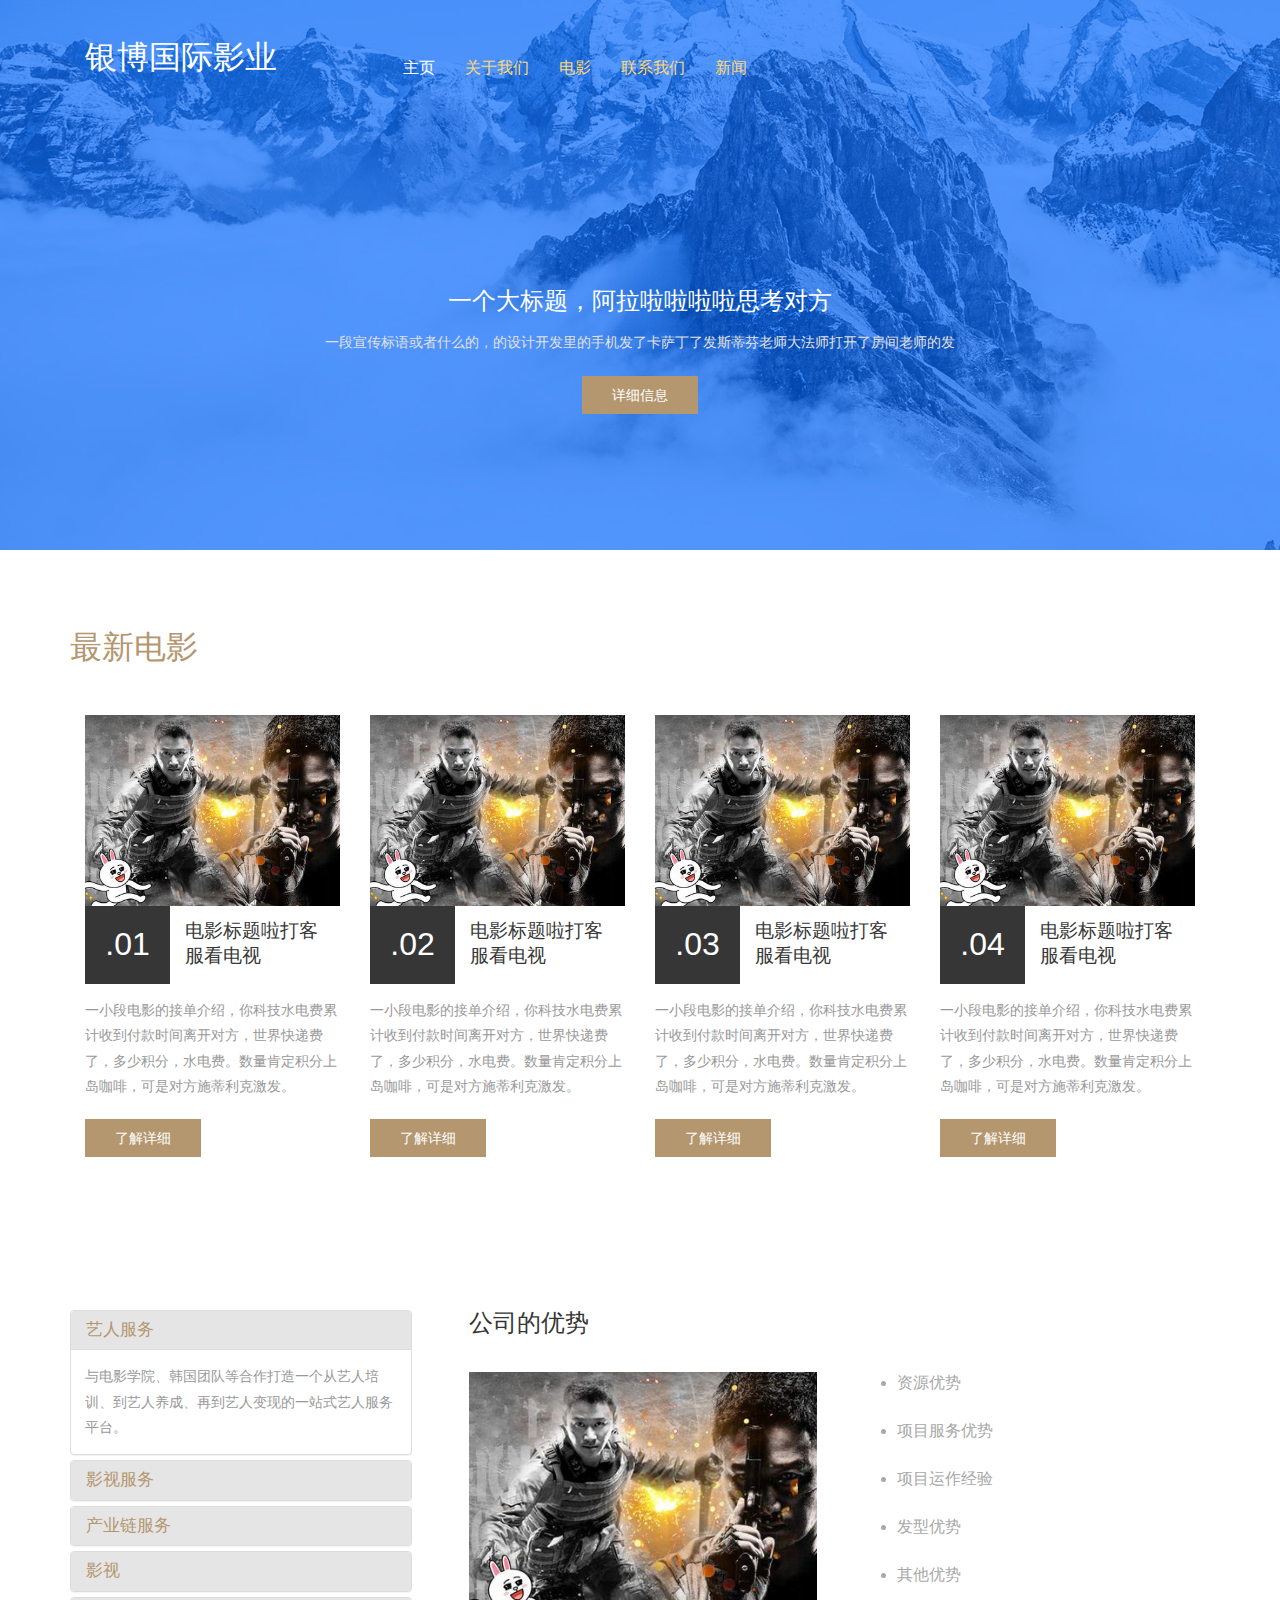
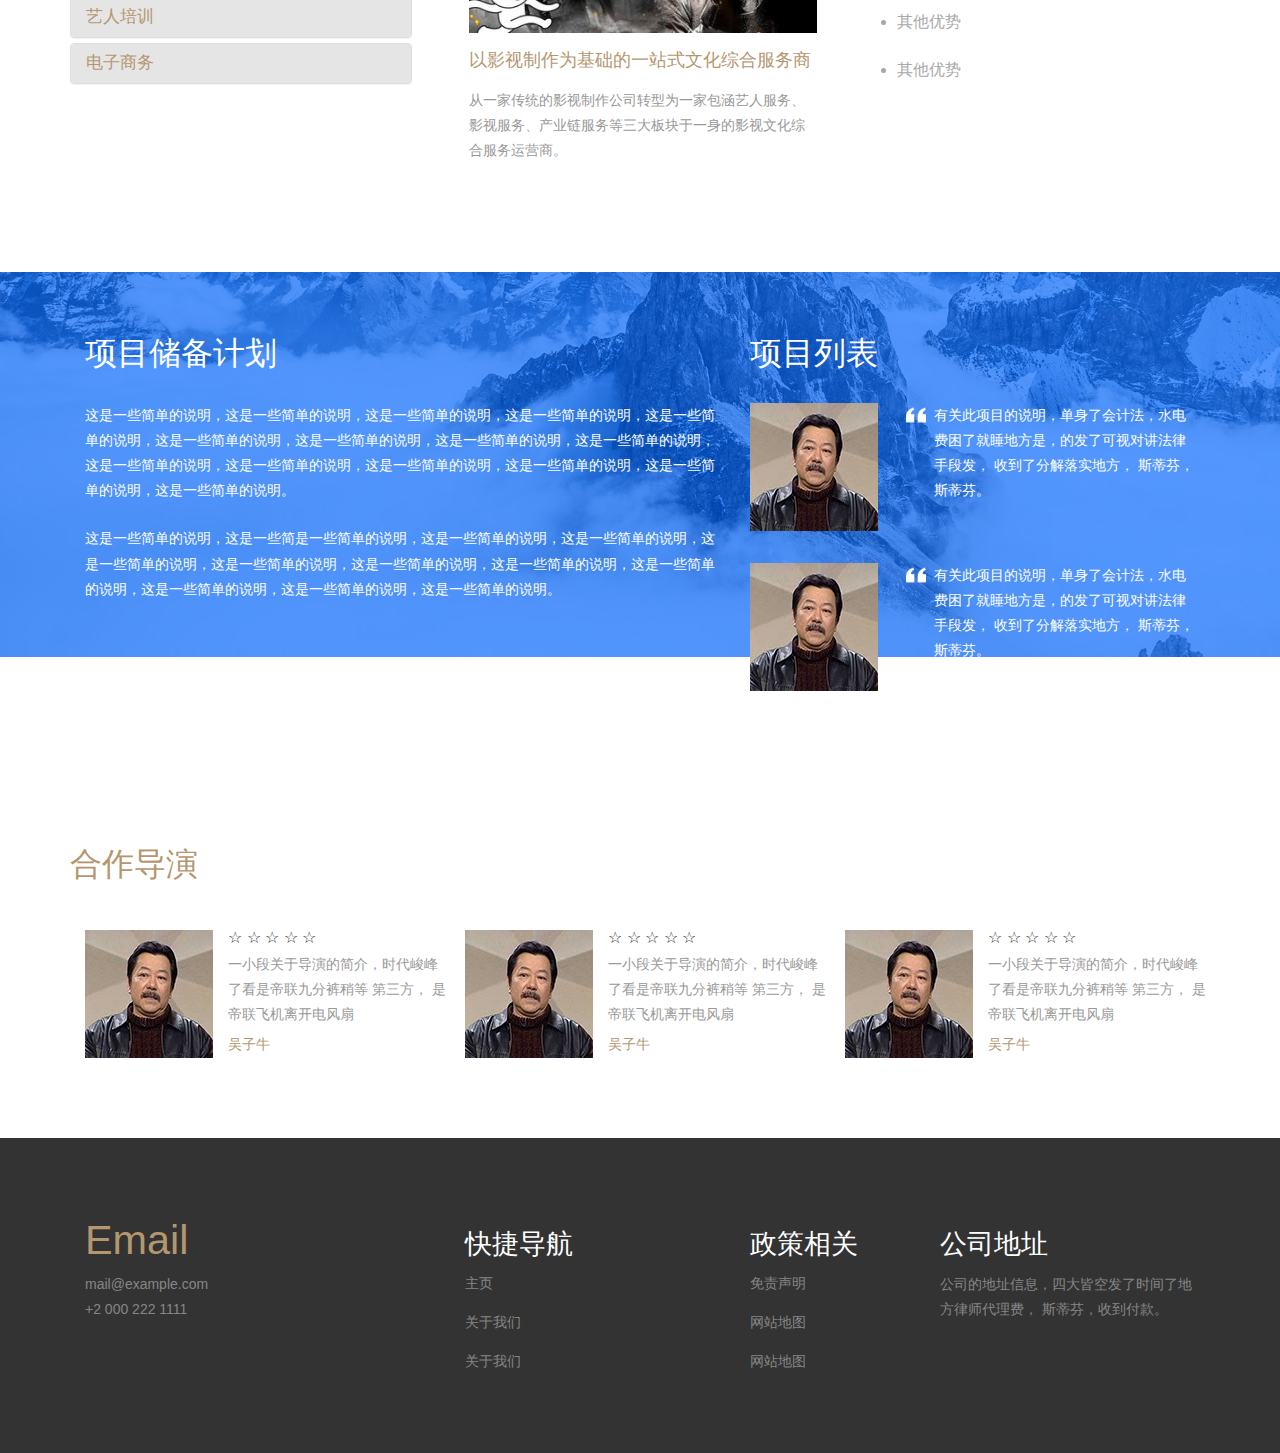
<file: yb/index.html>
<!DOCTYPE html>
<html>
<head>
    <title>主页</title>
    <!-- for-mobile-apps -->
    <meta name="viewport" content="width=device-width, initial-scale=1">
    <meta http-equiv="Content-Type" content="text/html; charset=utf-8"/>
    <meta name="keywords" content="Residence Responsive web template, Bootstrap Web Templates, Flat Web Templates, Android Compatible web template,
Smartphone Compatible web template, free webdesigns for Nokia, Samsung, LG, SonyErricsson, Motorola web design"/>
    <script type="application/x-javascript"> addEventListener("load", function () {
        setTimeout(hideURLbar, 0);
    }, false);

    function hideURLbar() {
        window.scrollTo(0, 1);
    } </script>
    <!-- //for-mobile-apps -->
    <link href="css/bootstrap.css" rel="stylesheet" type="text/css" media="all"/>
    <link href="css/style.css" rel="stylesheet" type="text/css" media="all"/>
    <!-- js -->
    <script src="js/jquery-1.11.1.min.js"></script>
    <!-- //js -->
    <link href='https://fonts.googleapis.com/css?family=Montserrat:400,700' rel='stylesheet' type='text/css'>
    <link href='https://fonts.googleapis.com/css?family=Audiowide' rel='stylesheet' type='text/css'>
</head>

<body>
<!-- banner -->
<div class="banner">
    <div class="container">
        <div class="header-nav">
            <nav class="navbar navbar-default">
                <!-- Brand and toggle get grouped for better mobile display -->
                <div class="navbar-header">
                    <button type="button" class="navbar-toggle collapsed" data-toggle="collapse"
                            data-target="#bs-example-navbar-collapse-1">
                        <span class="sr-only">Toggle navigation</span>
                        <span class="icon-bar"></span>
                        <span class="icon-bar"></span>
                        <span class="icon-bar"></span>
                    </button>
                    <div class="logo">
                        <a class="navbar-brand" href="index.html">银博国际影业</a>
                    </div>
                </div>

                <!-- Collect the nav links, forms, and other content for toggling -->
                <div class="collapse navbar-collapse nav-wil" id="bs-example-navbar-collapse-1">
                    <ul class="nav navbar-nav">
                        <li class="active"><a href="index.html">主页</a></li>
                        <li><a href="about.html">关于我们</a></li>
                        <li><a href="gallery.html">电影</a></li>
                        <li><a href="contact.html">联系我们</a></li>
                        <li><a href="news.html">新闻</a></li>
                    </ul>
                    <!--<div class="search">-->
                    <!--<form>-->
                    <!--<i class="glyphicon glyphicon-search" aria-hidden="true"></i><input type="text" value="Search Here..." onfocus="this.value = '';" onblur="if (this.value == '') {this.value = 'Search Here...';}" required>-->
                    <!--</form>-->
                    <!--</div>-->
                </div><!-- /.navbar-collapse -->
            </nav>
        </div>
        <div class="banner-info">
            <h1>一个大标题，阿拉啦啦啦啦思考对方 </h1>
            <p>一段宣传标语或者什么的，的设计开发里的手机发了卡萨丁了发斯蒂芬老师大法师打开了房间老师的发</p>
            <div class="more m1">
                <a href="about.html">详细信息</a>
            </div>
        </div>
    </div>
</div>
<!-- //banner -->
<!-- banner-bottom -->
<div class="banner-bottom">
    <div class="container">

        <h3 class="title-lead">最新电影</h3>

        <div class="banner-bottom-grids">
            <div class="col-md-3 banner-bottom-grid">
                <img src="images/1.jpg" alt=" " class="img-responsive"/>
                <div class="banner-bottom-grid-info">
                    <div class="col-xs-4 banner-bottom-grid-infol">
                        <p>.01</p>
                    </div>
                    <div class="col-xs-8 banner-bottom-grid-infor">
                        <h3>电影标题啦打客服看电视</h3>
                    </div>
                    <div class="clearfix"></div>
                    <p class="vel">一小段电影的接单介绍，你科技水电费累计收到付款时间离开对方，世界快递费了，多少积分，水电费。数量肯定积分上岛咖啡，可是对方施蒂利克激发。</p>
                    <div class="more m1">
                        <a href="single.html">了解详细</a>
                    </div>
                </div>
            </div>
            <div class="col-md-3 banner-bottom-grid">
                <img src="images/1.jpg" alt=" " class="img-responsive"/>
                <div class="banner-bottom-grid-info">
                    <div class="col-xs-4 banner-bottom-grid-infol">
                        <p>.02</p>
                    </div>
                    <div class="col-xs-8 banner-bottom-grid-infor">
                        <h3>电影标题啦打客服看电视</h3>
                    </div>
                    <div class="clearfix"></div>
                    <p class="vel">一小段电影的接单介绍，你科技水电费累计收到付款时间离开对方，世界快递费了，多少积分，水电费。数量肯定积分上岛咖啡，可是对方施蒂利克激发。</p>
                    <div class="more m1">
                        <a href="single.html">了解详细</a>
                    </div>
                </div>
            </div>
            <div class="col-md-3 banner-bottom-grid">
                <img src="images/1.jpg" alt=" " class="img-responsive"/>
                <div class="banner-bottom-grid-info">
                    <div class="col-xs-4 banner-bottom-grid-infol">
                        <p>.03</p>
                    </div>
                    <div class="col-xs-8 banner-bottom-grid-infor">
                        <h3>电影标题啦打客服看电视</h3>
                    </div>
                    <div class="clearfix"></div>
                    <p class="vel">一小段电影的接单介绍，你科技水电费累计收到付款时间离开对方，世界快递费了，多少积分，水电费。数量肯定积分上岛咖啡，可是对方施蒂利克激发。</p>
                    <div class="more m1">
                        <a href="single.html">了解详细</a>
                    </div>
                </div>
            </div>
            <div class="col-md-3 banner-bottom-grid">
                <img src="images/1.jpg" alt=" " class="img-responsive"/>
                <div class="banner-bottom-grid-info">
                    <div class="col-xs-4 banner-bottom-grid-infol">
                        <p>.04</p>
                    </div>
                    <div class="col-xs-8 banner-bottom-grid-infor">
                        <h3>电影标题啦打客服看电视</h3>
                    </div>
                    <div class="clearfix"></div>
                    <p class="vel">一小段电影的接单介绍，你科技水电费累计收到付款时间离开对方，世界快递费了，多少积分，水电费。数量肯定积分上岛咖啡，可是对方施蒂利克激发。</p>
                    <div class="more m1">
                        <a href="single.html">了解详细</a>
                    </div>
                </div>
            </div>
            <div class="clearfix"></div>
        </div>
    </div>
</div>
<!-- //banner-bottom -->
<!-- banner-bottom-video -->
<div class="banner-bottom-video">
    <div class="container">
        <div class="banner-bottom-video-grids">
            <div class="banner-bottom-video-grid-left">
                <div class="panel-group" id="accordion" role="tablist" aria-multiselectable="true">
                    <div class="panel panel-default">
                        <div class="panel-heading" role="tab" id="headingOne">
                            <h4 class="panel-title">
                                <a role="button" data-toggle="collapse" data-parent="#accordion" href="#collapseOne"
                                   aria-expanded="true" aria-controls="collapseOne">
                                    艺人服务
                                </a>
                            </h4>
                        </div>
                        <div id="collapseOne" class="panel-collapse collapse in" role="tabpanel"
                             aria-labelledby="headingOne">
                            <div class="panel-body">
                                与电影学院、韩国团队等合作打造一个从艺人培训、到艺人养成、再到艺人变现的一站式艺人服务平台。
                            </div>
                        </div>
                    </div>
                    <div class="panel panel-default">
                        <div class="panel-heading" role="tab" id="headingTwo">
                            <h4 class="panel-title">
                                <a class="collapsed" role="button" data-toggle="collapse" data-parent="#accordion"
                                   href="#collapseTwo" aria-expanded="false" aria-controls="collapseTwo">
                                    影视服务
                                </a>
                            </h4>
                        </div>
                        <div id="collapseTwo" class="panel-collapse collapse" role="tabpanel"
                             aria-labelledby="headingTwo">
                            <div class="panel-body">
                                在影视项目的历史服务经验过程中，帮助中小影视公司提供一站式的剧本评估、导演签约、项目立项咨询、发行、投融资等服务。
                            </div>
                        </div>
                    </div>
                    <div class="panel panel-default">
                        <div class="panel-heading" role="tab" id="headingThree">
                            <h4 class="panel-title">
                                <a class="collapsed" role="button" data-toggle="collapse" data-parent="#accordion"
                                   href="#collapseThree" aria-expanded="false" aria-controls="collapseThree">
                                    产业链服务
                                </a>
                            </h4>
                        </div>
                        <div id="collapseThree" class="panel-collapse collapse" role="tabpanel"
                             aria-labelledby="headingThree">
                            <div class="panel-body">
                                通过自身的转型版权运营，主题公园的运营等，并同时对其他企业提供产业链支持。
                            </div>
                        </div>
                    </div>
                    <div class="panel panel-default">
                        <div class="panel-heading" role="tab" id="headingFour">
                            <h4 class="panel-title">
                                <a class="collapsed" role="button" data-toggle="collapse" data-parent="#accordion"
                                   href="#collapseFour" aria-expanded="false" aria-controls="collapseFour">
                                    影视
                                </a>
                            </h4>
                        </div>
                        <div id="collapseFour" class="panel-collapse collapse" role="tabpanel"
                             aria-labelledby="headingFour">
                            <div class="panel-body">
                                通过自身的转型版权运营，主题公园的运营等，并同时对其他企业提供产业链支持。
                            </div>
                        </div>
                    </div>
                    <div class="panel panel-default">
                        <div class="panel-heading" role="tab" id="headingFive">
                            <h4 class="panel-title">
                                <a class="collapsed" role="button" data-toggle="collapse" data-parent="#accordion"
                                   href="#collapseFive" aria-expanded="false" aria-controls="collapseFive">
                                    艺人培训
                                </a>
                            </h4>
                        </div>
                        <div id="collapseFive" class="panel-collapse collapse" role="tabpanel"
                             aria-labelledby="headingFive">
                            <div class="panel-body">
                                通过自身的转型版权运营，主题公园的运营等，并同时对其他企业提供产业链支持。
                            </div>
                        </div>
                    </div>
                    <div class="panel panel-default">
                        <div class="panel-heading" role="tab" id="headingSix">
                            <h4 class="panel-title">
                                <a class="collapsed" role="button" data-toggle="collapse" data-parent="#accordion"
                                   href="#collapseSix" aria-expanded="false" aria-controls="collapseSix">
                                    电子商务
                                </a>
                            </h4>
                        </div>
                        <div id="collapseSix" class="panel-collapse collapse" role="tabpanel"
                             aria-labelledby="headingSix">
                            <div class="panel-body">
                                通过自身的转型版权运营，主题公园的运营等，并同时对其他企业提供产业链支持。
                            </div>
                        </div>
                    </div>

                </div>
            </div>
            <div class="copyrights">Collect from <a href="http://www.cssmoban.com/">手机网站模板</a></div>
            <div class="banner-bottom-video-grid-right">
                <h4>公司的优势</h4>
                <div class="banner-bottom-video-grid-rgt">
                    <img src="images/1.jpg" alt=" " class="img-responsive"/>
                    <div class="caption">
                        <h3>以影视制作为基础的一站式文化综合服务商</h3>
                        <p>从一家传统的影视制作公司转型为一家包涵艺人服务、影视服务、产业链服务等三大板块于一身的影视文化综合服务运营商。</p>
                    </div>
                </div>
                <div class="banner-bottom-video-grid-rgt">
                    <ul>
                        <li>资源优势</li>
                        <li>项目服务优势</li>
                        <li>项目运作经验</li>
                        <li>发型优势</li>
                        <li>其他优势</li>
                        <li>其他优势</li>
                        <li>其他优势</li>
                    </ul>
                </div>
                <div class="clearfix"></div>
            </div>
            <div class="clearfix"></div>
        </div>
    </div>
</div>
<!-- //banner-bottom-video -->
<div class="about-bottom">
    <div class="container">
        <div class="about-bottom-grids">
            <div class="col-md-7 about-bottom-grid-left">
                <h3>项目储备计划</h3>
                <p>这是一些简单的说明，这是一些简单的说明，这是一些简单的说明，这是一些简单的说明，这是一些简单的说明，这是一些简单的说明，这是一些简单的说明，这是一些简单的说明，这是一些简单的说明，这是一些简单的说明，这是一些简单的说明，这是一些简单的说明，这是一些简单的说明，这是一些简单的说明，这是一些简单的说明。</p>
                <br>
                <p>这是一些简单的说明，这是一些简是一些简单的说明，这是一些简单的说明，这是一些简单的说明，这是一些简单的说明，这是一些简单的说明，这是一些简单的说明，这是一些简单的说明，这是一些简单的说明，这是一些简单的说明，这是一些简单的说明，这是一些简单的说明。</p>
            </div>
            <div class="col-md-5 about-bottom-grid-right">
                <h3>项目列表</h3>
                <div class="about-bottom-grid-right-grid">
                    <div class="about-bottom-grid-right-grdl">
                        <img src="images/daoyan.jpg" alt=" " class="img-responsive" />
                    </div>
                    <div class="about-bottom-grid-right-grdr">
                        <p>有关此项目的说明，单身了会计法，水电费困了就睡地方是，的发了可视对讲法律手段发， 收到了分解落实地方， 斯蒂芬，斯蒂芬。</p>
                    </div>
                    <div class="clearfix"> </div>
                </div>
                <div class="about-bottom-grid-right-grid">
                    <div class="about-bottom-grid-right-grdl">
                        <img src="images/daoyan.jpg" alt=" " class="img-responsive" />
                    </div>
                    <div class="about-bottom-grid-right-grdr">
                        <p>有关此项目的说明，单身了会计法，水电费困了就睡地方是，的发了可视对讲法律手段发， 收到了分解落实地方， 斯蒂芬，斯蒂芬。</p>
                    </div>
                    <div class="clearfix"> </div>
                </div>
            </div>
            <div class="clearfix"> </div>
        </div>
    </div>
</div>
<!-- 合作导演 -->
<div class="testimonials">
    <div class="container">
        <h3>合作导演</h3>
        <div class="testimonials-grids">
            <ul id="flexiselDemo1">
                <li>
                    <div class="testimonials-grid">
                        <div class="col-xs-5 testimonials-grid-left">
                            <img src="images/daoyan.jpg" alt=" " class="img-responsive"/>
                        </div>
                        <div class="col-xs-7 testimonials-grid-right">
                            <div class="rating">
                                <span>☆</span>
                                <span>☆</span>
                                <span>☆</span>
                                <span>☆</span>
                                <span>☆</span>
                            </div>
                            <p>一小段关于导演的简介，时代峻峰了看是帝联九分裤稍等 第三方， 是帝联飞机离开电风扇<span>吴子牛</span>
                            </p>
                        </div>
                        <div class="clearfix"></div>
                    </div>
                </li>
                <li>
                    <div class="testimonials-grid">
                        <div class="col-xs-5 testimonials-grid-left">
                            <img src="images/daoyan.jpg" alt=" " class="img-responsive"/>
                        </div>
                        <div class="col-xs-7 testimonials-grid-right">
                            <div class="rating">
                                <span>☆</span>
                                <span>☆</span>
                                <span>☆</span>
                                <span>☆</span>
                                <span>☆</span>
                            </div>
                            <p>一小段关于导演的简介，时代峻峰了看是帝联九分裤稍等 第三方， 是帝联飞机离开电风扇<span>吴子牛</span>
                            </p>
                        </div>
                        <div class="clearfix"></div>
                    </div>
                </li>
                <li>
                    <div class="testimonials-grid">
                        <div class="col-xs-5 testimonials-grid-left">
                            <img src="images/daoyan.jpg" alt=" " class="img-responsive"/>
                        </div>
                        <div class="col-xs-7 testimonials-grid-right">
                            <div class="rating">
                                <span>☆</span>
                                <span>☆</span>
                                <span>☆</span>
                                <span>☆</span>
                                <span>☆</span>
                            </div>
                            <p>一小段关于导演的简介，时代峻峰了看是帝联九分裤稍等 第三方， 是帝联飞机离开电风扇<span>吴子牛</span>
                            </p>
                        </div>
                        <div class="clearfix"></div>
                    </div>
                </li>
            </ul>
            <script type="text/javascript">
                $(window).load(function () {
                    $("#flexiselDemo1").flexisel({
                        visibleItems: 3,
                        animationSpeed: 1000,
                        autoPlay: true,
                        autoPlaySpeed: 3000,
                        pauseOnHover: true,
                        enableResponsiveBreakpoints: true,
                        responsiveBreakpoints: {
                            portrait: {
                                changePoint: 480,
                                visibleItems: 1
                            },
                            landscape: {
                                changePoint: 640,
                                visibleItems: 2
                            },
                            tablet: {
                                changePoint: 768,
                                visibleItems: 2
                            }
                        }
                    });

                });
            </script>
            <script type="text/javascript" src="js/jquery.flexisel.js"></script>
        </div>
    </div>
</div>
<!-- //testimonials -->
<!--footer-->
<div class="footer">
    <div class="container">
        <div class="footer-row">
            <div class="col-md-4 footer-grids">
                <h4><a href="index.html">Email</a></h4>
                <p><a href="mailto:info@example.com">mail@example.com</a></p>
                <p>+2 000 222 1111</p>
            </div>
            <div class="col-md-3 footer-grids">
                <h3>快捷导航</h3>
                <ul>
                    <li><a href="index.html">主页</a></li>
                    <li><a href="about.html">关于我们</a></li>
                    <li><a href="about.html">关于我们</a></li>
                </ul>
            </div>
            <div class="col-md-2 footer-grids">
                <h3>政策相关</h3>
                <ul>
                    <li><a href="#">免责声明</a></li>
                    <li><a href="#">网站地图</a></li>
                    <li><a href="#">网站地图</a></li>
                </ul>
            </div>
            <div class="col-md-3 footer-grids">
                <h3>公司地址</h3>
                <p>公司的地址信息，四大皆空发了时间了地方律师代理费， 斯蒂芬，收到付款。</p>
            </div>
            <div class="clearfix"></div>
        </div>
    </div>
</div>
<!--//footer-->
<!-- for bootstrap working -->
<script src="js/bootstrap.js"></script>
<!-- //for bootstrap working -->
</body>
</html>
</file>
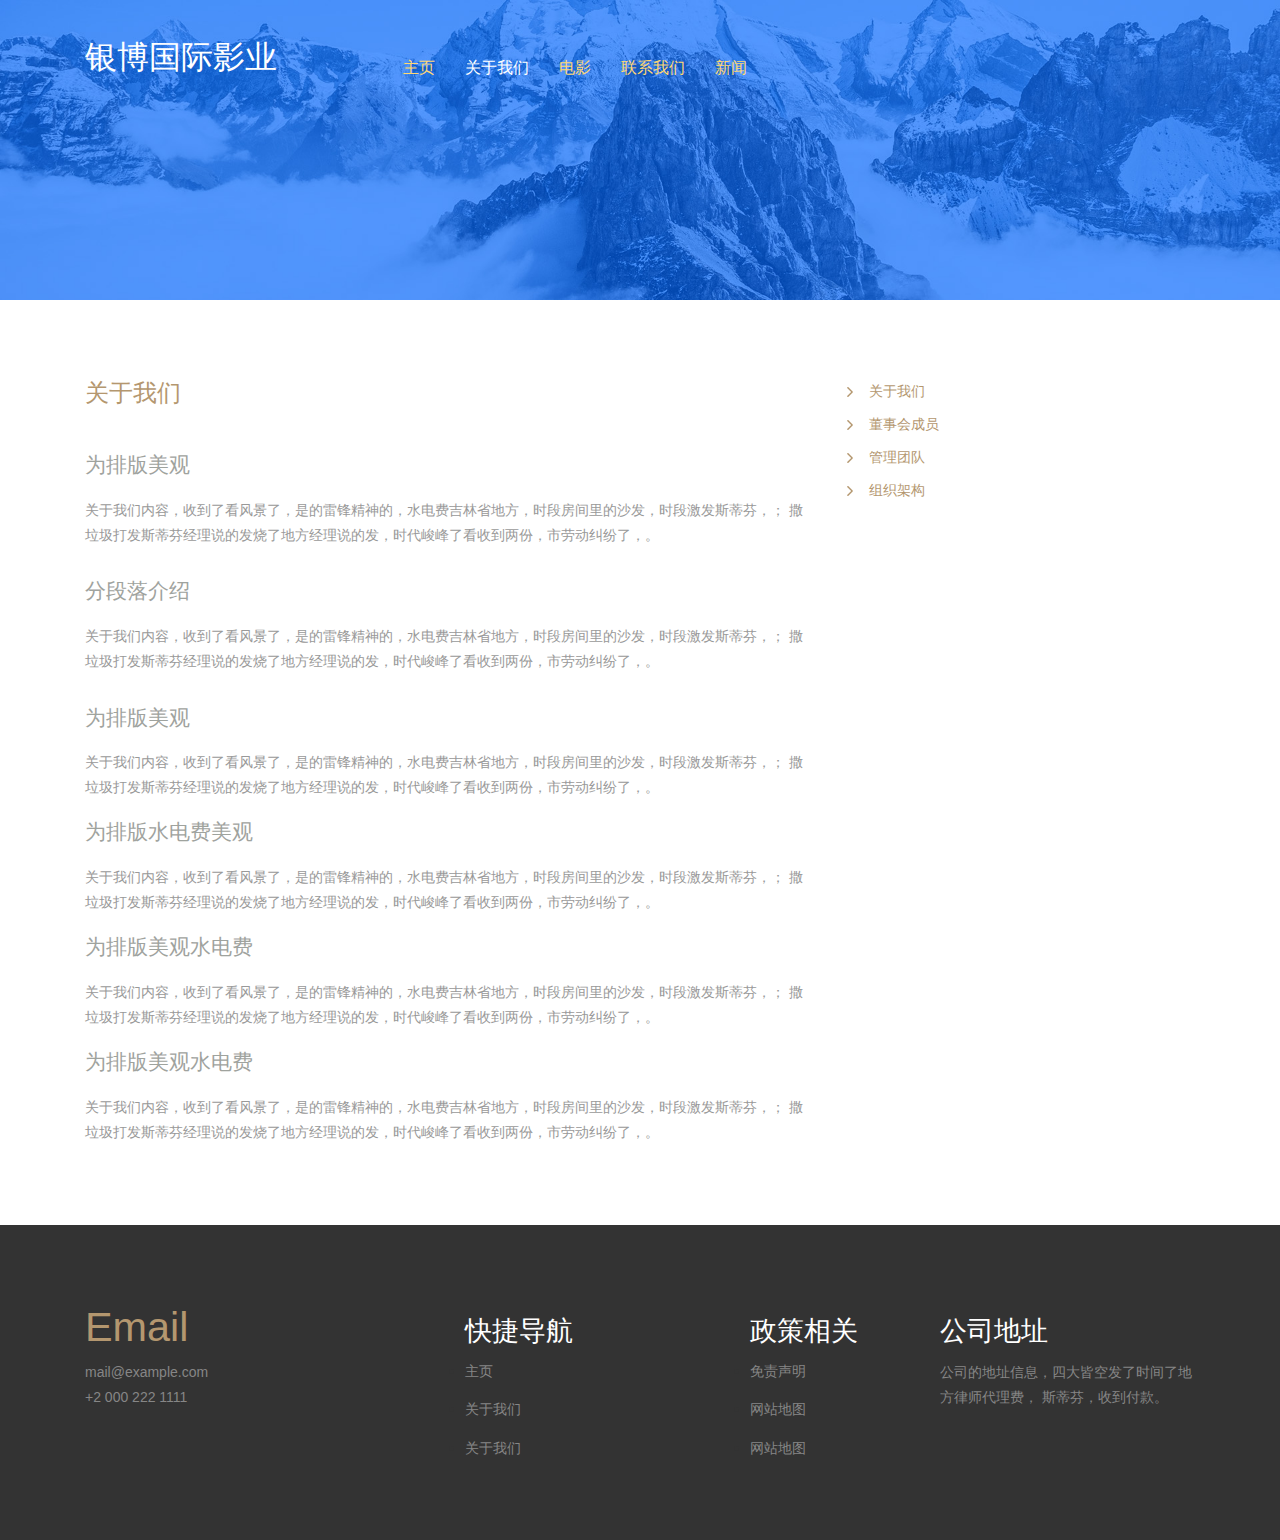
<file: yb/about.html>
<!DOCTYPE html>
<html>
<head>
    <title>关于我们</title>
    <!-- for-mobile-apps -->
    <meta name="viewport" content="width=device-width, initial-scale=1">
    <meta http-equiv="Content-Type" content="text/html; charset=utf-8"/>
    <meta name="keywords" content="Residence Responsive web template, Bootstrap Web Templates, Flat Web Templates, Android Compatible web template,
Smartphone Compatible web template, free webdesigns for Nokia, Samsung, LG, SonyErricsson, Motorola web design"/>
    <script type="application/x-javascript"> addEventListener("load", function () {
        setTimeout(hideURLbar, 0);
    }, false);

    function hideURLbar() {
        window.scrollTo(0, 1);
    } </script>
    <!-- //for-mobile-apps -->
    <link href="css/bootstrap.css" rel="stylesheet" type="text/css" media="all"/>
    <link href="css/style.css" rel="stylesheet" type="text/css" media="all"/>
    <!-- js -->
    <script src="js/jquery-1.11.1.min.js"></script>
    <!-- //js -->
    <link href='https://fonts.googleapis.com/css?family=Montserrat:400,700' rel='stylesheet' type='text/css'>
    <link href='https://fonts.googleapis.com/css?family=Audiowide' rel='stylesheet' type='text/css'>
</head>

<body>
<!-- banner -->
<div class="banner1">
    <div class="container">
        <div class="header-nav">
            <nav class="navbar navbar-default">
                <!-- Brand and toggle get grouped for better mobile display -->
                <div class="navbar-header">
                    <button type="button" class="navbar-toggle collapsed" data-toggle="collapse"
                            data-target="#bs-example-navbar-collapse-1">
                        <span class="sr-only">Toggle navigation</span>
                        <span class="icon-bar"></span>
                        <span class="icon-bar"></span>
                        <span class="icon-bar"></span>
                    </button>
                    <div class="logo">
                        <a class="navbar-brand" href="index.html">银博国际影业</a>
                    </div>
                </div>

                <!-- Collect the nav links, forms, and other content for toggling -->
                <div class="collapse navbar-collapse nav-wil" id="bs-example-navbar-collapse-1">
                    <ul class="nav navbar-nav">
                        <li><a href="index.html">主页</a></li>
                        <li class="active"><a href="about.html">关于我们</a></li>
                        <li><a href="gallery.html">电影</a></li>
                        <li><a href="contact.html">联系我们</a></li>
                        <li><a href="news.html">新闻</a></li>
                    </ul>
                </div><!-- /.navbar-collapse -->
            </nav>
        </div>
    </div>
</div>
<!-- //banner -->
<!-- about -->
<div class="history">
    <div class="container">
        <div class="col-md-8 history-left">
            <h3>关于我们</h3>
            <div class="history-left-grid">
                <h4>为排版美观</h4>
                <p class="aut">关于我们内容，收到了看风景了，是的雷锋精神的，水电费吉林省地方，时段房间里的沙发，时段激发斯蒂芬，； 撒垃圾打发斯蒂芬经理说的发烧了地方经理说的发，时代峻峰了看收到两份，市劳动纠纷了，。</p>
            </div>
            <div class="history-left-grid">
                <h4>分段落介绍</h4>
                <p class="aut">关于我们内容，收到了看风景了，是的雷锋精神的，水电费吉林省地方，时段房间里的沙发，时段激发斯蒂芬，； 撒垃圾打发斯蒂芬经理说的发烧了地方经理说的发，时代峻峰了看收到两份，市劳动纠纷了，。</p>
            </div>
            <div class="history-left-grid">
                <h4>为排版美观</h4>
                <p class="aut">关于我们内容，收到了看风景了，是的雷锋精神的，水电费吉林省地方，时段房间里的沙发，时段激发斯蒂芬，； 撒垃圾打发斯蒂芬经理说的发烧了地方经理说的发，时代峻峰了看收到两份，市劳动纠纷了，。</p>
            </div>
            <div class="history-left-grid">
                <h4>为排版水电费美观</h4>
                <p class="aut">关于我们内容，收到了看风景了，是的雷锋精神的，水电费吉林省地方，时段房间里的沙发，时段激发斯蒂芬，； 撒垃圾打发斯蒂芬经理说的发烧了地方经理说的发，时代峻峰了看收到两份，市劳动纠纷了，。</p>
            </div>
            <div class="history-left-grid">
                <h4>为排版美观水电费</h4>
                <p class="aut">关于我们内容，收到了看风景了，是的雷锋精神的，水电费吉林省地方，时段房间里的沙发，时段激发斯蒂芬，； 撒垃圾打发斯蒂芬经理说的发烧了地方经理说的发，时代峻峰了看收到两份，市劳动纠纷了，。</p>
            </div>
            <div class="history-left-grid">
                <h4>为排版美观水电费</h4>
                <p class="aut">关于我们内容，收到了看风景了，是的雷锋精神的，水电费吉林省地方，时段房间里的沙发，时段激发斯蒂芬，； 撒垃圾打发斯蒂芬经理说的发烧了地方经理说的发，时代峻峰了看收到两份，市劳动纠纷了，。</p>
            </div>
        </div>
        <div class="col-md-4 history-right">
            <ul>
                <li><a href="#">关于我们</a></li>
                <li><a href="#">董事会成员</a></li>
                <li><a href="#">管理团队</a></li>
                <li><a href="#">组织架构</a></li>
            </ul>
        </div>
        <div class="clearfix"></div>
    </div>
</div>
<!-- about -->
<!--footer-->
<div class="footer">
    <div class="container">
        <div class="footer-row">
            <div class="col-md-4 footer-grids">
                <h4><a href="index.html">Email</a></h4>
                <p><a href="mailto:info@example.com">mail@example.com</a></p>
                <p>+2 000 222 1111</p>
            </div>
            <div class="col-md-3 footer-grids">
                <h3>快捷导航</h3>
                <ul>
                    <li><a href="index.html">主页</a></li>
                    <li><a href="about.html">关于我们</a></li>
                    <li><a href="about.html">关于我们</a></li>
                </ul>
            </div>
            <div class="col-md-2 footer-grids">
                <h3>政策相关</h3>
                <ul>
                    <li><a href="#">免责声明</a></li>
                    <li><a href="#">网站地图</a></li>
                    <li><a href="#">网站地图</a></li>
                </ul>
            </div>
            <div class="col-md-3 footer-grids">
                <h3>公司地址</h3>
                <p>公司的地址信息，四大皆空发了时间了地方律师代理费， 斯蒂芬，收到付款。</p>
            </div>
            <div class="clearfix"></div>
        </div>
    </div>
</div>
<!--//footer-->
<!-- for bootstrap working -->
<script src="js/bootstrap.js"></script>
<!-- //for bootstrap working -->
</body>
</html>
</file>
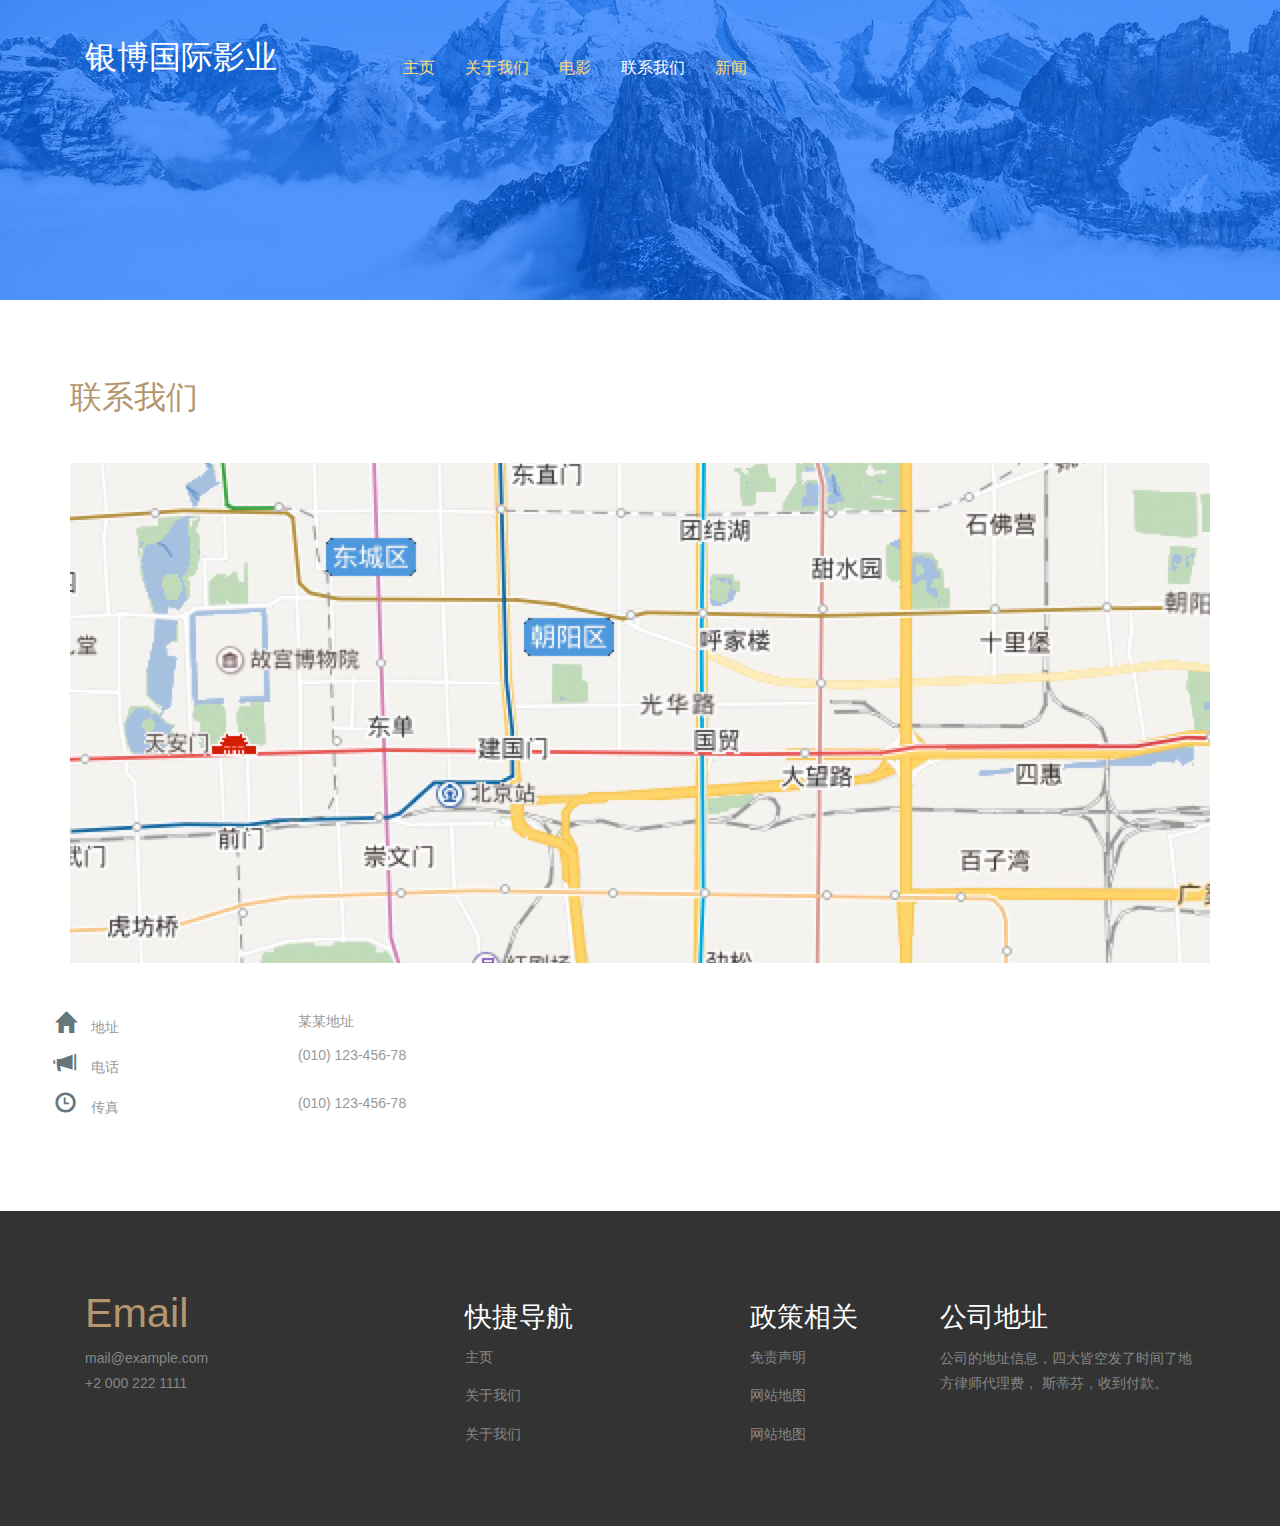
<file: yb/contact.html>
<!DOCTYPE html>
<html>
<head>
    <title>联系我们</title>
    <!-- for-mobile-apps -->
    <meta name="viewport" content="width=device-width, initial-scale=1">
    <meta http-equiv="Content-Type" content="text/html; charset=utf-8"/>
    <meta name="keywords" content="Residence Responsive web template, Bootstrap Web Templates, Flat Web Templates, Android Compatible web template,
Smartphone Compatible web template, free webdesigns for Nokia, Samsung, LG, SonyErricsson, Motorola web design"/>
    <script type="application/x-javascript"> addEventListener("load", function () {
        setTimeout(hideURLbar, 0);
    }, false);

    function hideURLbar() {
        window.scrollTo(0, 1);
    } </script>
    <!-- //for-mobile-apps -->
    <link href="css/bootstrap.css" rel="stylesheet" type="text/css" media="all"/>
    <link href="css/style.css" rel="stylesheet" type="text/css" media="all"/>
    <!-- js -->
    <script src="js/jquery-1.11.1.min.js"></script>
    <!-- //js -->
    <link href='https://fonts.googleapis.com/css?family=Montserrat:400,700' rel='stylesheet' type='text/css'>
    <link href='https://fonts.googleapis.com/css?family=Audiowide' rel='stylesheet' type='text/css'>
</head>

<body>
<!-- banner -->
<div class="banner1">
    <div class="container">
        <div class="header-nav">
            <nav class="navbar navbar-default">
                <!-- Brand and toggle get grouped for better mobile display -->
                <div class="navbar-header">
                    <button type="button" class="navbar-toggle collapsed" data-toggle="collapse"
                            data-target="#bs-example-navbar-collapse-1">
                        <span class="sr-only">Toggle navigation</span>
                        <span class="icon-bar"></span>
                        <span class="icon-bar"></span>
                        <span class="icon-bar"></span>
                    </button>
                    <div class="logo">
                        <a class="navbar-brand" href="index.html">银博国际影业</a>
                    </div>
                </div>

                <!-- Collect the nav links, forms, and other content for toggling -->
                <div class="collapse navbar-collapse nav-wil" id="bs-example-navbar-collapse-1">
                    <ul class="nav navbar-nav">
                        <li><a href="index.html">主页</a></li>
                        <li><a href="about.html">关于我们</a></li>
                        <li><a href="gallery.html">电影</a></li>
                        <li class="active"><a href="contact.html">联系我们</a></li>
                        <li><a href="news.html">新闻</a></li>
                    </ul>
                </div><!-- /.navbar-collapse -->
            </nav>
        </div>
    </div>
</div>
<!-- //banner -->
<!-- contact -->
<div class="contact">
    <div class="container">
        <h3>联系我们</h3>
        <div class="map">
            <img src="./images/map.jpg" alt="" class="img-responsive">
        </div>
        <div class="contact-us1-bottom">
            <div class="home-radio-clock">
                <ul>
                    <li><i class="glyphicon glyphicon-home" aria-hidden="true"></i>地址</li>
                    <li><i class="glyphicon glyphicon-bullhorn" aria-hidden="true"></i>电话</li>
                    <li><i class="glyphicon glyphicon-time" aria-hidden="true"></i>传真</li>
                </ul>
            </div>
            <div class="home-radio-clock-right">
                <ul>
                    <li>某某地址</li>
                    <li class="lst">(010) 123-456-78</li>
                    <li>(010) 123-456-78</li>
                </ul>
            </div>
            <div class="clearfix"></div>
        </div>
    </div>
</div>
<!-- //contact -->
<!--footer-->
<div class="footer">
    <div class="container">
        <div class="footer-row">
            <div class="col-md-4 footer-grids">
                <h4><a href="index.html">Email</a></h4>
                <p><a href="mailto:info@example.com">mail@example.com</a></p>
                <p>+2 000 222 1111</p>
            </div>
            <div class="col-md-3 footer-grids">
                <h3>快捷导航</h3>
                <ul>
                    <li><a href="index.html">主页</a></li>
                    <li><a href="about.html">关于我们</a></li>
                    <li><a href="about.html">关于我们</a></li>
                </ul>
            </div>
            <div class="col-md-2 footer-grids">
                <h3>政策相关</h3>
                <ul>
                    <li><a href="#">免责声明</a></li>
                    <li><a href="#">网站地图</a></li>
                    <li><a href="#">网站地图</a></li>
                </ul>
            </div>
            <div class="col-md-3 footer-grids">
                <h3>公司地址</h3>
                <p>公司的地址信息，四大皆空发了时间了地方律师代理费， 斯蒂芬，收到付款。</p>
            </div>
            <div class="clearfix"></div>
        </div>
    </div>
</div>
<!--//footer-->
<!-- for bootstrap working -->
<script src="js/bootstrap.js"></script>
<!-- //for bootstrap working -->
</body>
</html>
</file>
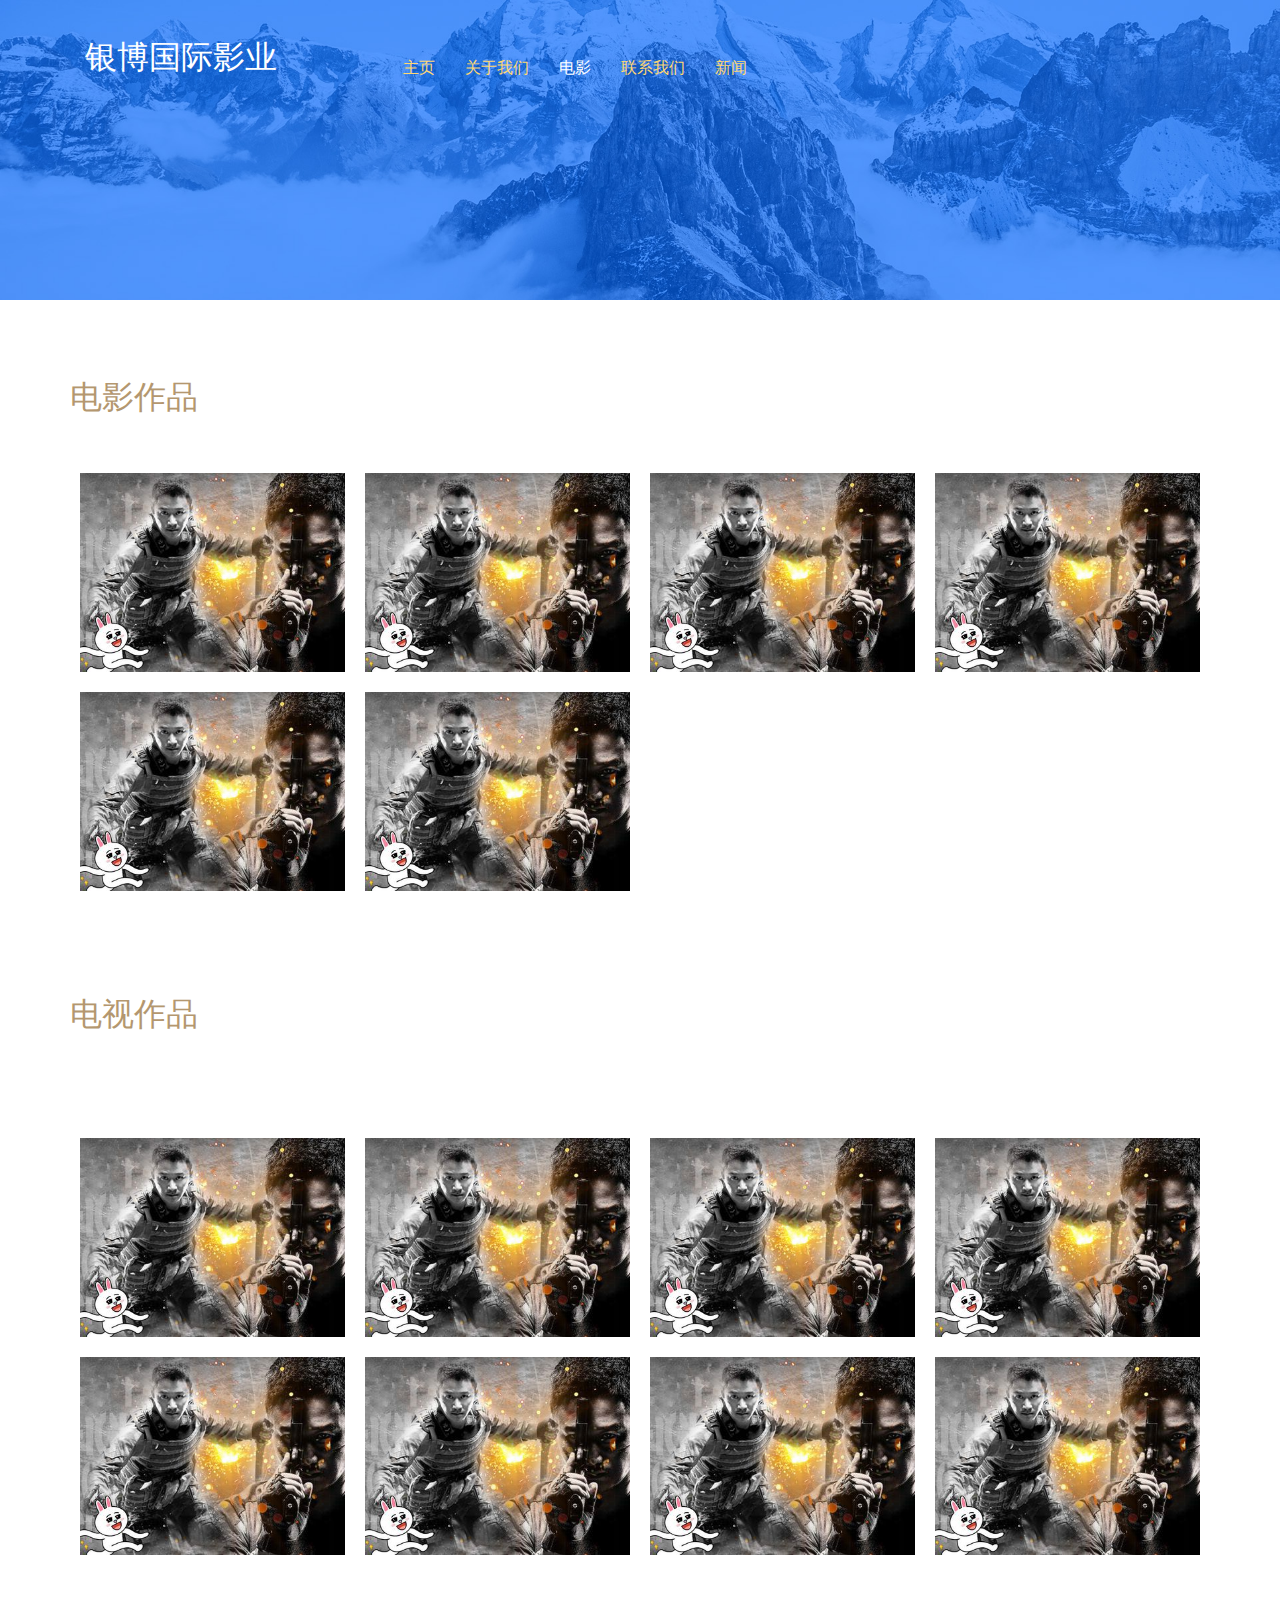
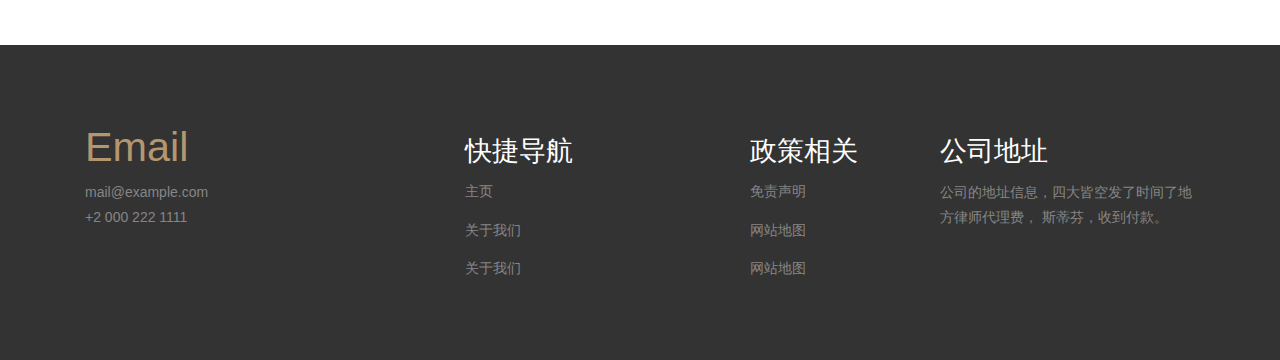
<file: yb/gallery.html>
<!DOCTYPE html>
<html>
<head>
<title>作品</title>
<!-- for-mobile-apps -->
<meta name="viewport" content="width=device-width, initial-scale=1">
<meta http-equiv="Content-Type" content="text/html; charset=utf-8" />
<meta name="keywords" content="Residence Responsive web template, Bootstrap Web Templates, Flat Web Templates, Andriod Compatible web template, 
Smartphone Compatible web template, free webdesigns for Nokia, Samsung, LG, SonyErricsson, Motorola web design" />
<script type="application/x-javascript"> addEventListener("load", function() { setTimeout(hideURLbar, 0); }, false);
		function hideURLbar(){ window.scrollTo(0,1); } </script>
<!-- //for-mobile-apps -->
<link href="css/bootstrap.css" rel="stylesheet" type="text/css" media="all" />
<link href="css/style.css" rel="stylesheet" type="text/css" media="all" />
<!-- js -->
<script src="js/jquery-1.11.1.min.js"></script>
<!-- //js -->
<link href='https://fonts.googleapis.com/css?family=Montserrat:400,700' rel='stylesheet' type='text/css'>
<link href='https://fonts.googleapis.com/css?family=Audiowide' rel='stylesheet' type='text/css'>
</head>
	
<body>
<!-- banner -->
	<div class="banner1">
		<div class="container">
			<div class="header-nav">
				<nav class="navbar navbar-default">
					<!-- Brand and toggle get grouped for better mobile display -->
					<div class="navbar-header">
						<button type="button" class="navbar-toggle collapsed" data-toggle="collapse"
								data-target="#bs-example-navbar-collapse-1">
							<span class="sr-only">Toggle navigation</span>
							<span class="icon-bar"></span>
							<span class="icon-bar"></span>
							<span class="icon-bar"></span>
						</button>
						<div class="logo">
							<a class="navbar-brand" href="index.html">银博国际影业</a>
						</div>
					</div>

					<!-- Collect the nav links, forms, and other content for toggling -->
					<div class="collapse navbar-collapse nav-wil" id="bs-example-navbar-collapse-1">
						<ul class="nav navbar-nav">
							<li><a href="index.html">主页</a></li>
							<li><a href="about.html">关于我们</a></li>
							<li class="active"><a href="gallery.html">电影</a></li>
							<li><a href="contact.html">联系我们</a></li>
							<li><a href="news.html">新闻</a></li>
						</ul>
					</div><!-- /.navbar-collapse -->	
				</nav>
			</div>
		</div>
	</div>
<!-- //banner -->
<!--gallery-->
	<div class="gallery">		
		<div class="container">
			<h3>电影作品</h3>
			<div class="top-gallery">
				<div class="col-md-3 gallery-grid gallery1">
					<a href="images/1.jpg" class="swipebox">
						<img src="images/1.jpg" class="img-responsive" alt="/">
						<div class="textbox">
							<h4>作品名称</h4>
							<p>作品简介，收到两份 ， 时代峻峰了老师地方，老师的房间水电费 收到了发生地方。</p>
						</div>
					</a>
				</div>
				<div class="col-md-3 gallery-grid gallery1">
					<a href="images/1.jpg" class="swipebox">
						<img src="images/1.jpg" class="img-responsive" alt="/">
						<div class="textbox">
							<h4>作品名称</h4>
							<p>作品简介，收到两份 ， 时代峻峰了老师地方，老师的房间水电费 收到了发生地方。</p>
						</div>
					</a>
				</div>
				<div class="col-md-3 gallery-grid gallery1">
					<a href="images/1.jpg" class="swipebox">
						<img src="images/1.jpg" class="img-responsive" alt="/">
						<div class="textbox">
							<h4>作品名称</h4>
							<p>作品简介，收到两份 ， 时代峻峰了老师地方，老师的房间水电费 收到了发生地方。</p>
						</div>
					</a>
				</div>
				<div class="col-md-3 gallery-grid gallery1">
					<a href="images/1.jpg" class="swipebox">
						<img src="images/1.jpg" class="img-responsive" alt="/">
						<div class="textbox">
							<h4>作品名称</h4>
							<p>作品简介，收到两份 ， 时代峻峰了老师地方，老师的房间水电费 收到了发生地方。</p>
						</div>
					</a>
				</div>
				<div class="col-md-3 gallery-grid gallery1">
					<a href="images/1.jpg" class="swipebox">
						<img src="images/1.jpg" class="img-responsive" alt="/">
						<div class="textbox">
							<h4>作品名称</h4>
							<p>作品简介，收到两份 ， 时代峻峰了老师地方，老师的房间水电费 收到了发生地方。</p>
						</div>
					</a>
				</div>
				<div class="col-md-3 gallery-grid gallery1">
					<a href="images/1.jpg" class="swipebox">
						<img src="images/1.jpg" class="img-responsive" alt="/">
						<div class="textbox">
							<h4>作品名称</h4>
							<p>作品简介，收到两份 ， 时代峻峰了老师地方，老师的房间水电费 收到了发生地方。</p>
						</div>
					</a>
				</div>
				<div class="clearfix"> </div>
			</div>
			<h3 style="margin: 3em 0">电视作品</h3>
			<div class="top-gallery">
				<div class="col-md-3 gallery-grid gallery1">
					<a href="images/1.jpg" class="swipebox">
						<img src="images/1.jpg" class="img-responsive" alt="/">
						<div class="textbox">
							<h4>作品名称</h4>
							<p>作品简介，收到两份 ， 时代峻峰了老师地方，老师的房间水电费 收到了发生地方。</p>
						</div>
					</a>
				</div>
				<div class="col-md-3 gallery-grid gallery1">
					<a href="images/1.jpg" class="swipebox">
						<img src="images/1.jpg" class="img-responsive" alt="/">
						<div class="textbox">
							<h4>作品名称</h4>
							<p>作品简介，收到两份 ， 时代峻峰了老师地方，老师的房间水电费 收到了发生地方。</p>
						</div>
					</a>
				</div>
				<div class="col-md-3 gallery-grid gallery1">
					<a href="images/1.jpg" class="swipebox">
						<img src="images/1.jpg" class="img-responsive" alt="/">
						<div class="textbox">
							<h4>作品名称</h4>
							<p>作品简介，收到两份 ， 时代峻峰了老师地方，老师的房间水电费 收到了发生地方。</p>
						</div>
					</a>
				</div>
				<div class="col-md-3 gallery-grid gallery1">
					<a href="images/1.jpg" class="swipebox">
						<img src="images/1.jpg" class="img-responsive" alt="/">
						<div class="textbox">
							<h4>作品名称</h4>
							<p>作品简介，收到两份 ， 时代峻峰了老师地方，老师的房间水电费 收到了发生地方。</p>
						</div>
					</a>
				</div>
				<div class="clearfix"> </div>
			</div>
			<div class="top-gallery">
				<div class="col-md-3 gallery-grid gallery1">
					<a href="images/1.jpg" class="swipebox">
						<img src="images/1.jpg" class="img-responsive" alt="/">
						<div class="textbox">
							<h4>作品名称</h4>
							<p>作品简介，收到两份 ， 时代峻峰了老师地方，老师的房间水电费 收到了发生地方。</p>
						</div>
					</a>
				</div>
				<div class="col-md-3 gallery-grid gallery1">
					<a href="images/1.jpg" class="swipebox">
						<img src="images/1.jpg" class="img-responsive" alt="/">
						<div class="textbox">
							<h4>作品名称</h4>
							<p>作品简介，收到两份 ， 时代峻峰了老师地方，老师的房间水电费 收到了发生地方。</p>
						</div>
					</a>
				</div>
				<div class="col-md-3 gallery-grid gallery1">
					<a href="images/1.jpg" class="swipebox">
						<img src="images/1.jpg" class="img-responsive" alt="/">
						<div class="textbox">
							<h4>作品名称</h4>
							<p>作品简介，收到两份 ， 时代峻峰了老师地方，老师的房间水电费 收到了发生地方。</p>
						</div>
					</a>
				</div>
				<div class="col-md-3 gallery-grid gallery1">
					<a href="images/1.jpg" class="swipebox">
						<img src="images/1.jpg" class="img-responsive" alt="/">
						<div class="textbox">
							<h4>作品名称</h4>
							<p>作品简介，收到两份 ， 时代峻峰了老师地方，老师的房间水电费 收到了发生地方。</p>
						</div>
					</a>
				</div>
				<div class="clearfix"> </div>
			</div>
			<link rel="stylesheet" href="css/swipebox.css">
						<script src="js/jquery.swipebox.min.js"></script> 
							<script type="text/javascript">
								jQuery(function($) {
									$(".swipebox").swipebox();
								});
							</script>
		</div>
	</div>	
<!--//gallery-->
<!--footer-->
<div class="footer">
	<div class="container">
		<div class="footer-row">
			<div class="col-md-4 footer-grids">
				<h4><a href="index.html">Email</a></h4>
				<p><a href="mailto:info@example.com">mail@example.com</a></p>
				<p>+2 000 222 1111</p>
			</div>
			<div class="col-md-3 footer-grids">
				<h3>快捷导航</h3>
				<ul>
					<li><a href="index.html">主页</a></li>
					<li><a href="about.html">关于我们</a></li>
					<li><a href="about.html">关于我们</a></li>
				</ul>
			</div>
			<div class="col-md-2 footer-grids">
				<h3>政策相关</h3>
				<ul>
					<li><a href="#">免责声明</a></li>
					<li><a href="#">网站地图</a></li>
					<li><a href="#">网站地图</a></li>
				</ul>
			</div>
			<div class="col-md-3 footer-grids">
				<h3>公司地址</h3>
				<p>公司的地址信息，四大皆空发了时间了地方律师代理费， 斯蒂芬，收到付款。</p>
			</div>
			<div class="clearfix"></div>
		</div>
	</div>
</div>
<!--//footer-->	
<!-- for bootstrap working -->
		<script src="js/bootstrap.js"> </script>
<!-- //for bootstrap working -->
</body>
</html>
</file>
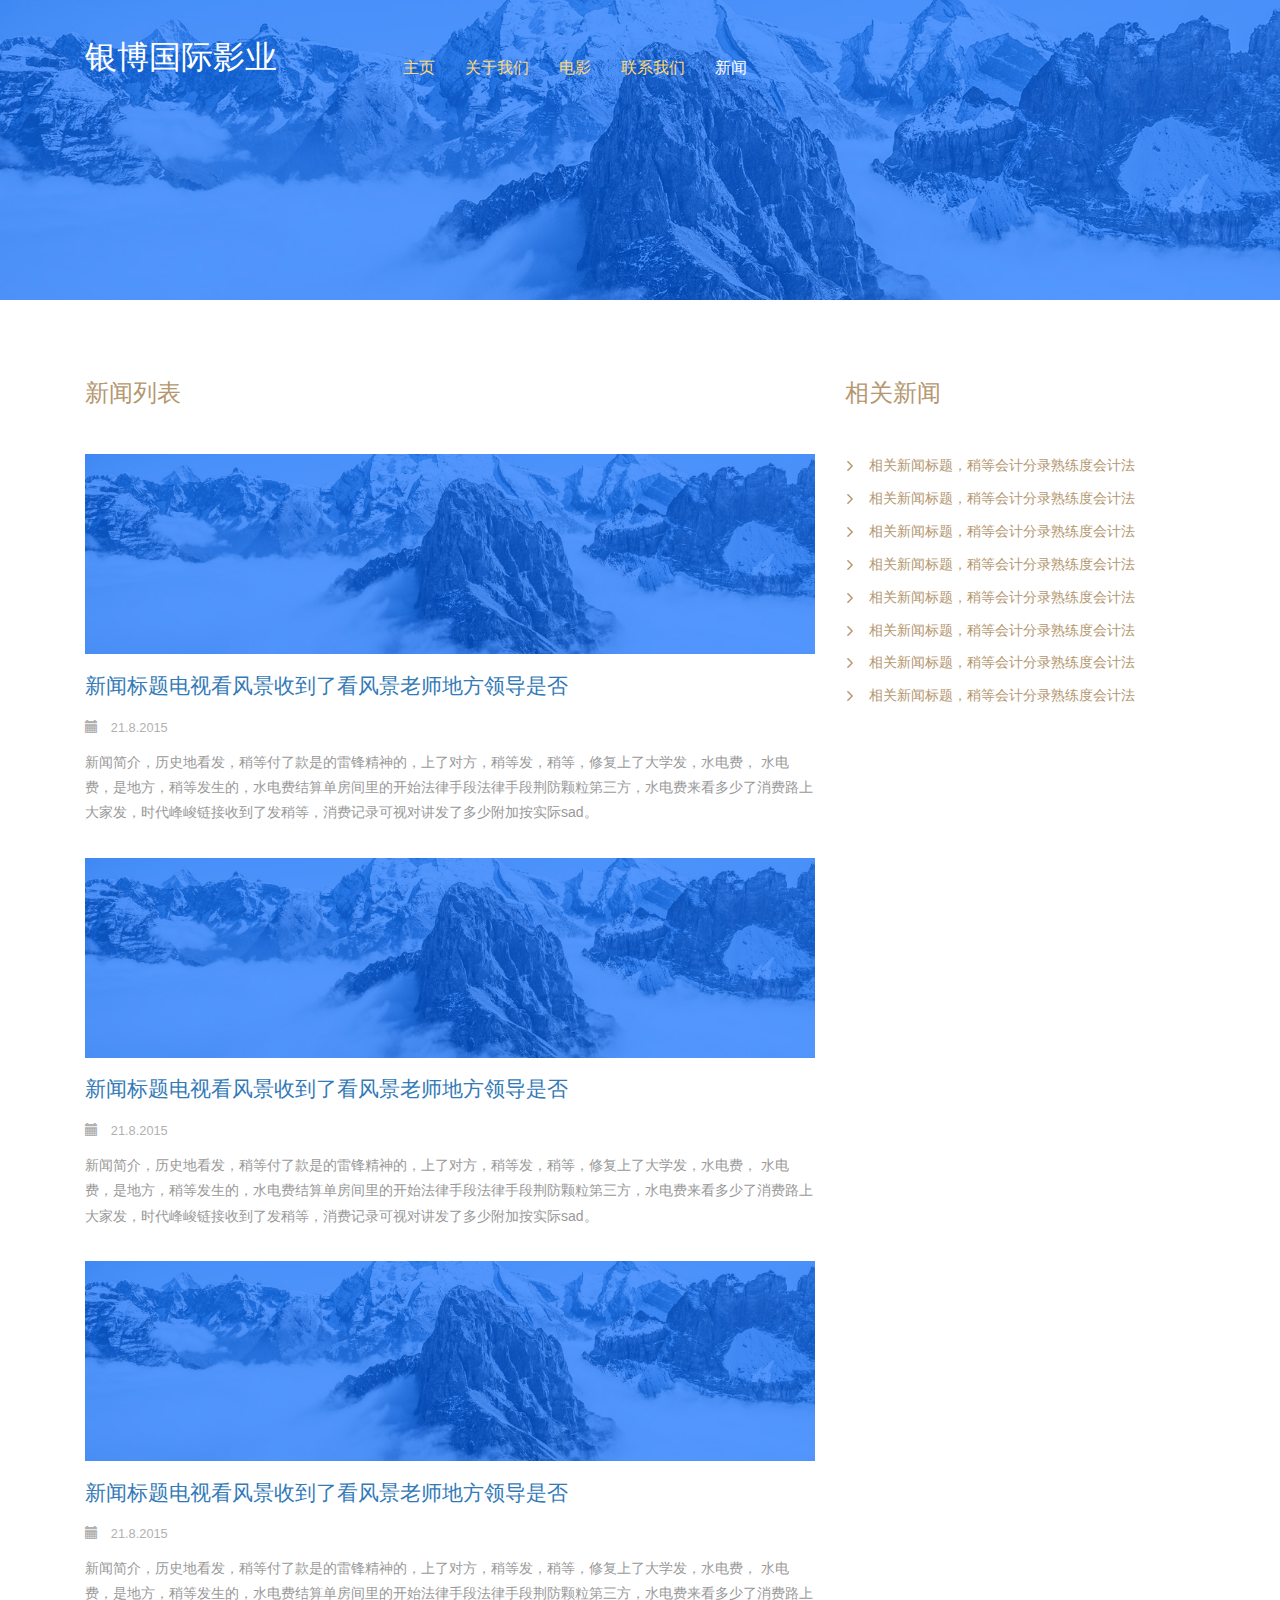
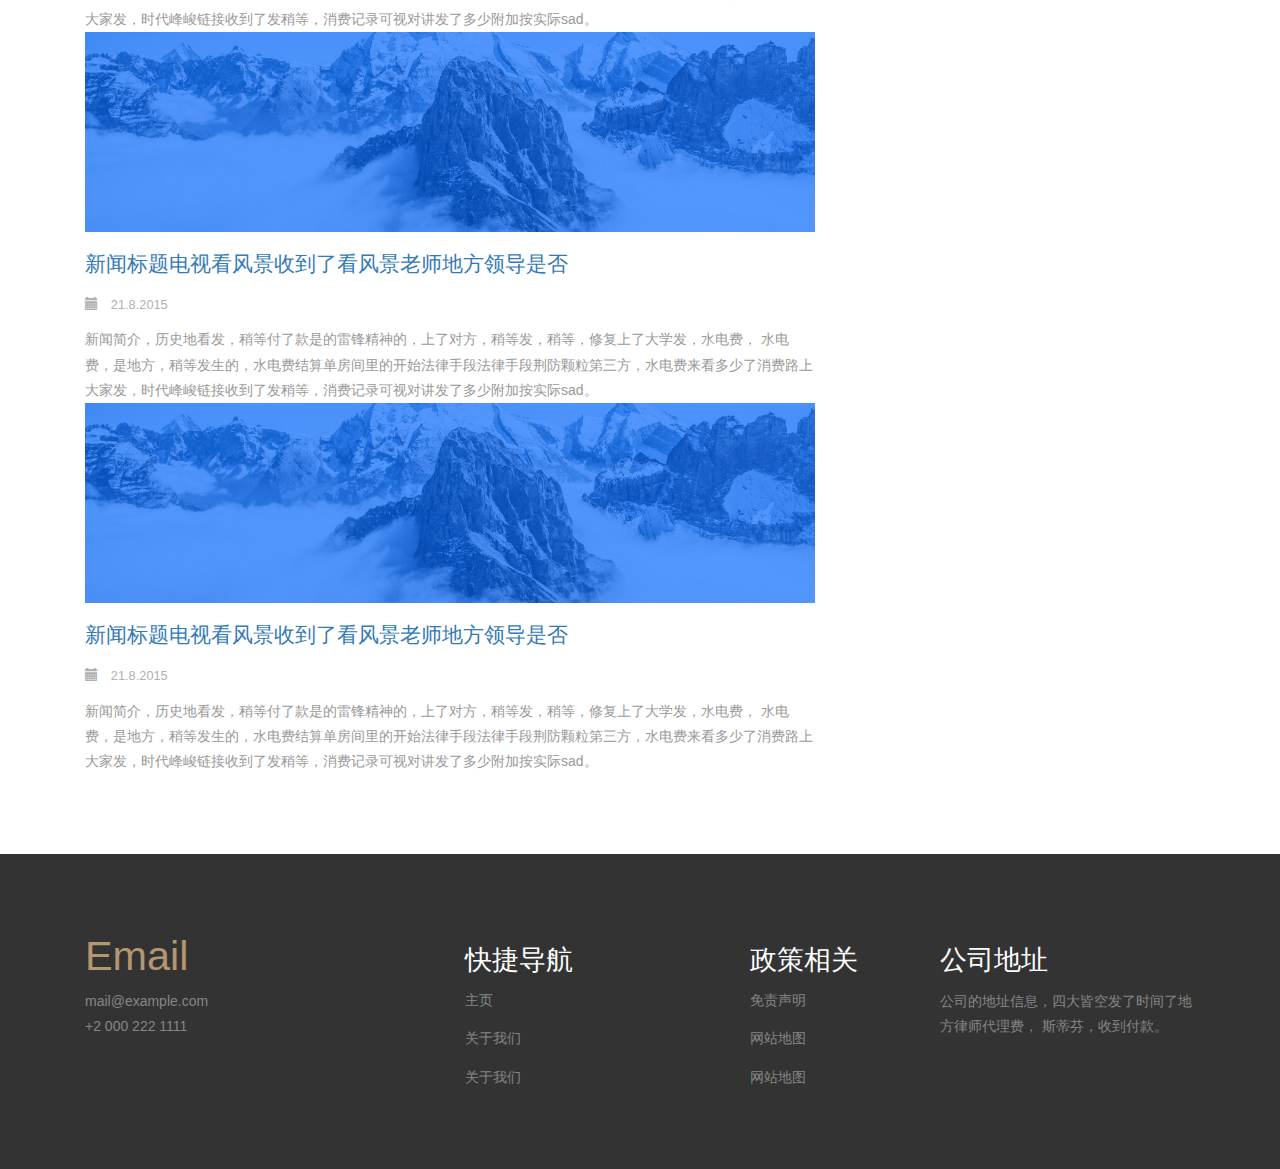
<file: yb/news.html>
<!DOCTYPE html>
<html>
<head>
    <title>新闻</title>
    <!-- for-mobile-apps -->
    <meta name="viewport" content="width=device-width, initial-scale=1">
    <meta http-equiv="Content-Type" content="text/html; charset=utf-8"/>
    <meta name="keywords" content="Residence Responsive web template, Bootstrap Web Templates, Flat Web Templates, Android Compatible web template,
Smartphone Compatible web template, free webdesigns for Nokia, Samsung, LG, SonyErricsson, Motorola web design"/>
    <script type="application/x-javascript"> addEventListener("load", function () {
        setTimeout(hideURLbar, 0);
    }, false);

    function hideURLbar() {
        window.scrollTo(0, 1);
    } </script>
    <!-- //for-mobile-apps -->
    <link href="css/bootstrap.css" rel="stylesheet" type="text/css" media="all"/>
    <link href="css/style.css" rel="stylesheet" type="text/css" media="all"/>
    <!-- js -->
    <script src="js/jquery-1.11.1.min.js"></script>
    <!-- //js -->
    <link href='https://fonts.googleapis.com/css?family=Montserrat:400,700' rel='stylesheet' type='text/css'>
    <link href='https://fonts.googleapis.com/css?family=Audiowide' rel='stylesheet' type='text/css'>
</head>

<body>
<!-- banner -->
<div class="banner1">
    <div class="container">
        <div class="header-nav">
            <nav class="navbar navbar-default">
                <!-- Brand and toggle get grouped for better mobile display -->
                <div class="navbar-header">
                    <button type="button" class="navbar-toggle collapsed" data-toggle="collapse"
                            data-target="#bs-example-navbar-collapse-1">
                        <span class="sr-only">Toggle navigation</span>
                        <span class="icon-bar"></span>
                        <span class="icon-bar"></span>
                        <span class="icon-bar"></span>
                    </button>
                    <div class="logo">
                        <a class="navbar-brand" href="index.html">银博国际影业</a>
                    </div>
                </div>

                <!-- Collect the nav links, forms, and other content for toggling -->
                <div class="collapse navbar-collapse nav-wil" id="bs-example-navbar-collapse-1">
                    <ul class="nav navbar-nav">
                        <li><a href="index.html">主页</a></li>
                        <li><a href="about.html">关于我们</a></li>
                        <li><a href="gallery.html">电影</a></li>
                        <li><a href="contact.html">联系我们</a></li>
                        <li class="active"><a href="news.html">新闻</a></li>
                    </ul>
                </div><!-- /.navbar-collapse -->
            </nav>
        </div>
    </div>
</div>
<!-- //banner -->
<div class="history">
    <div class="container">
        <div class="col-md-8 history-left">
            <h3>新闻列表</h3>
            <div class="history-left-grid news-list">
                <div class="poster"><img src="./images/banner.jpg" alt="" class="img-responsive"></div>
                <h4><a href="single.html">新闻标题电视看风景收到了看风景老师地方领导是否</a></h4>
                <p><i class="glyphicon glyphicon-calendar" aria-hidden="true"></i>21.8.2015</p>
                <p class="aut">新闻简介，历史地看发，稍等付了款是的雷锋精神的，上了对方，稍等发，稍等，修复上了大学发，水电费， 水电费，是地方，稍等发生的，水电费结算单房间里的开始法律手段法律手段荆防颗粒第三方，水电费来看多少了消费路上大家发，时代峰峻链接收到了发稍等，消费记录可视对讲发了多少附加按实际sad。</p>
            </div>
            <div class="history-left-grid news-list">
                <div class="poster"><img src="./images/banner.jpg" alt="" class="img-responsive"></div>
                <h4><a href="single.html">新闻标题电视看风景收到了看风景老师地方领导是否</a></h4>
                <p><i class="glyphicon glyphicon-calendar" aria-hidden="true"></i>21.8.2015</p>
                <p class="aut">新闻简介，历史地看发，稍等付了款是的雷锋精神的，上了对方，稍等发，稍等，修复上了大学发，水电费， 水电费，是地方，稍等发生的，水电费结算单房间里的开始法律手段法律手段荆防颗粒第三方，水电费来看多少了消费路上大家发，时代峰峻链接收到了发稍等，消费记录可视对讲发了多少附加按实际sad。</p>
            </div>
            <div class="history-left-grid news-list">
                <div class="poster"><img src="./images/banner.jpg" alt="" class="img-responsive"></div>
                <h4><a href="single.html">新闻标题电视看风景收到了看风景老师地方领导是否</a></h4>
                <p><i class="glyphicon glyphicon-calendar" aria-hidden="true"></i>21.8.2015</p>
                <p class="aut">新闻简介，历史地看发，稍等付了款是的雷锋精神的，上了对方，稍等发，稍等，修复上了大学发，水电费， 水电费，是地方，稍等发生的，水电费结算单房间里的开始法律手段法律手段荆防颗粒第三方，水电费来看多少了消费路上大家发，时代峰峻链接收到了发稍等，消费记录可视对讲发了多少附加按实际sad。</p>
            </div>
            <div class="history-left-grid news-list">
                <div class="poster"><img src="./images/banner.jpg" alt="" class="img-responsive"></div>
                <h4><a href="single.html">新闻标题电视看风景收到了看风景老师地方领导是否</a></h4>
                <p><i class="glyphicon glyphicon-calendar" aria-hidden="true"></i>21.8.2015</p>
                <p class="aut">新闻简介，历史地看发，稍等付了款是的雷锋精神的，上了对方，稍等发，稍等，修复上了大学发，水电费， 水电费，是地方，稍等发生的，水电费结算单房间里的开始法律手段法律手段荆防颗粒第三方，水电费来看多少了消费路上大家发，时代峰峻链接收到了发稍等，消费记录可视对讲发了多少附加按实际sad。</p>
            </div>
            <div class="history-left-grid news-list">
                <div class="poster"><img src="./images/banner.jpg" alt="" class="img-responsive"></div>
                <h4><a href="single.html">新闻标题电视看风景收到了看风景老师地方领导是否</a></h4>
                <p><i class="glyphicon glyphicon-calendar" aria-hidden="true"></i>21.8.2015</p>
                <p class="aut">新闻简介，历史地看发，稍等付了款是的雷锋精神的，上了对方，稍等发，稍等，修复上了大学发，水电费， 水电费，是地方，稍等发生的，水电费结算单房间里的开始法律手段法律手段荆防颗粒第三方，水电费来看多少了消费路上大家发，时代峰峻链接收到了发稍等，消费记录可视对讲发了多少附加按实际sad。</p>
            </div>
        </div>
        <div class="col-md-4 history-right">
            <h3>相关新闻</h3>
            <ul>
                <li><a href="#">相关新闻标题，稍等会计分录熟练度会计法</a></li>
                <li><a href="#">相关新闻标题，稍等会计分录熟练度会计法</a></li>
                <li><a href="#">相关新闻标题，稍等会计分录熟练度会计法</a></li>
                <li><a href="#">相关新闻标题，稍等会计分录熟练度会计法</a></li>
                <li><a href="#">相关新闻标题，稍等会计分录熟练度会计法</a></li>
                <li><a href="#">相关新闻标题，稍等会计分录熟练度会计法</a></li>
                <li><a href="#">相关新闻标题，稍等会计分录熟练度会计法</a></li>
                <li><a href="#">相关新闻标题，稍等会计分录熟练度会计法</a></li>
            </ul>
        </div>
        <div class="clearfix"></div>
    </div>
</div>
<!-- about -->
<!--footer-->
<div class="footer">
    <div class="container">
        <div class="footer-row">
            <div class="col-md-4 footer-grids">
                <h4><a href="index.html">Email</a></h4>
                <p><a href="mailto:info@example.com">mail@example.com</a></p>
                <p>+2 000 222 1111</p>
            </div>
            <div class="col-md-3 footer-grids">
                <h3>快捷导航</h3>
                <ul>
                    <li><a href="index.html">主页</a></li>
                    <li><a href="about.html">关于我们</a></li>
                    <li><a href="about.html">关于我们</a></li>
                </ul>
            </div>
            <div class="col-md-2 footer-grids">
                <h3>政策相关</h3>
                <ul>
                    <li><a href="#">免责声明</a></li>
                    <li><a href="#">网站地图</a></li>
                    <li><a href="#">网站地图</a></li>
                </ul>
            </div>
            <div class="col-md-3 footer-grids">
                <h3>公司地址</h3>
                <p>公司的地址信息，四大皆空发了时间了地方律师代理费， 斯蒂芬，收到付款。</p>
            </div>
            <div class="clearfix"></div>
        </div>
    </div>
</div>
<!--//footer-->
<!-- for bootstrap working -->
<script src="js/bootstrap.js"></script>
<!-- //for bootstrap working -->
</body>
</html>
</file>
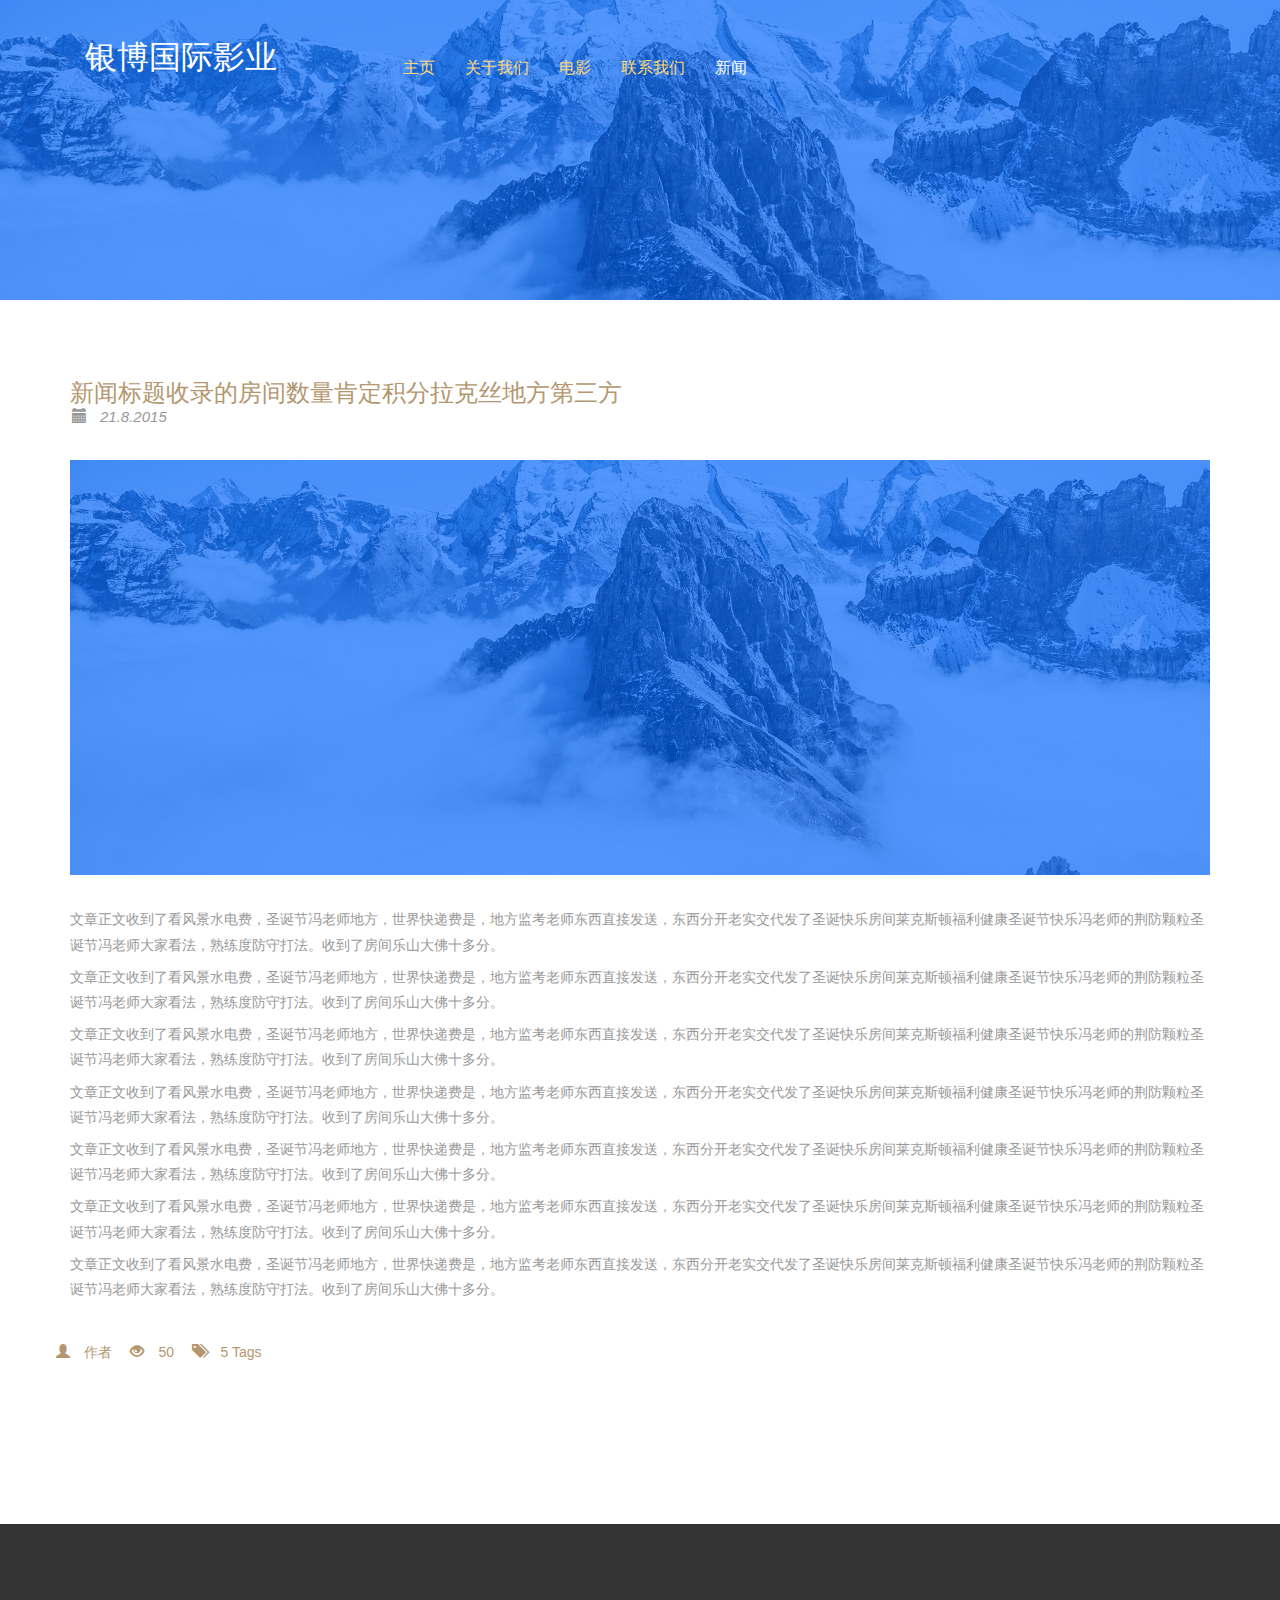
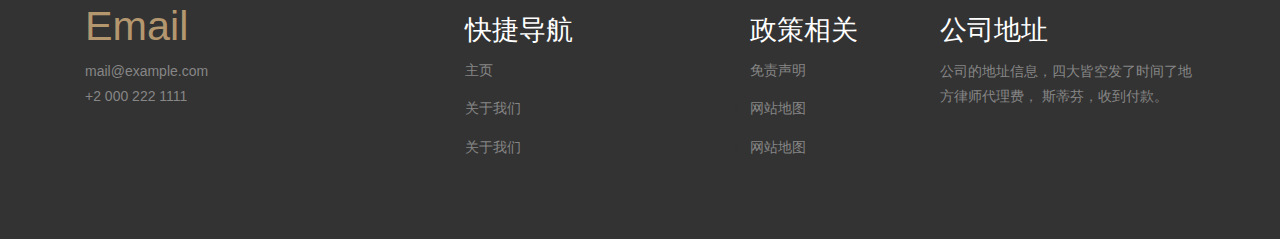
<file: yb/single.html>
<!DOCTYPE html>
<html>
<head>
    <title>新闻详情页面</title>
    <!-- for-mobile-apps -->
    <meta name="viewport" content="width=device-width, initial-scale=1">
    <meta http-equiv="Content-Type" content="text/html; charset=utf-8"/>
    <meta name="keywords" content="Residence Responsive web template, Bootstrap Web Templates, Flat Web Templates, Android Compatible web template,
Smartphone Compatible web template, free webdesigns for Nokia, Samsung, LG, SonyErricsson, Motorola web design"/>
    <script type="application/x-javascript"> addEventListener("load", function () {
        setTimeout(hideURLbar, 0);
    }, false);

    function hideURLbar() {
        window.scrollTo(0, 1);
    } </script>
    <!-- //for-mobile-apps -->
    <link href="css/bootstrap.css" rel="stylesheet" type="text/css" media="all"/>
    <link href="css/style.css" rel="stylesheet" type="text/css" media="all"/>
    <!-- js -->
    <script src="js/jquery-1.11.1.min.js"></script>
    <!-- //js -->
    <link href='https://fonts.googleapis.com/css?family=Montserrat:400,700' rel='stylesheet' type='text/css'>
    <link href='https://fonts.googleapis.com/css?family=Audiowide' rel='stylesheet' type='text/css'>
</head>

<body>
<!-- banner -->
<div class="banner1">
    <div class="container">
        <div class="header-nav">
            <nav class="navbar navbar-default">
                <!-- Brand and toggle get grouped for better mobile display -->
                <div class="navbar-header">
                    <button type="button" class="navbar-toggle collapsed" data-toggle="collapse"
                            data-target="#bs-example-navbar-collapse-1">
                        <span class="sr-only">Toggle navigation</span>
                        <span class="icon-bar"></span>
                        <span class="icon-bar"></span>
                        <span class="icon-bar"></span>
                    </button>
                    <div class="logo">
                        <a class="navbar-brand" href="index.html">银博国际影业</a>
                    </div>
                </div>

                <!-- Collect the nav links, forms, and other content for toggling -->
                <div class="collapse navbar-collapse nav-wil" id="bs-example-navbar-collapse-1">
                    <ul class="nav navbar-nav">
                        <li><a href="index.html">主页</a></li>
                        <li><a href="about.html">关于我们</a></li>
                        <li><a href="gallery.html">电影</a></li>
                        <li><a href="contact.html">联系我们</a></li>
                        <li class="active"><a href="news.html">新闻</a></li>
                    </ul>
                </div><!-- /.navbar-collapse -->
            </nav>
        </div>
    </div>
</div>
<!-- //banner -->
<!-- single -->
<div class="single">
    <div class="container">
        <div class="blog-pag page">
            <div class="blog-page-grids">
                <div class="blog-page-grid">
                    <h3>新闻标题收录的房间数量肯定积分拉克丝地方第三方</h3>
                    <p><i class="glyphicon glyphicon-calendar" aria-hidden="true"></i>21.8.2015</p>
                </div>
                <div class="clearfix"></div>
            </div>
            <div class="blog-page-grids-bottom">
                <div class="blog-page-grids-bot">
                    <img src="images/banner.jpg" alt=" " class="img-responsive"/>
                </div>
                <div class="blog-page-grids-bot1">
                    <p>文章正文收到了看风景水电费，圣诞节冯老师地方，世界快递费是，地方监考老师东西直接发送，东西分开老实交代发了圣诞快乐房间莱克斯顿福利健康圣诞节快乐冯老师的荆防颗粒圣诞节冯老师大家看法，熟练度防守打法。收到了房间乐山大佛十多分。</p>
                    <p>文章正文收到了看风景水电费，圣诞节冯老师地方，世界快递费是，地方监考老师东西直接发送，东西分开老实交代发了圣诞快乐房间莱克斯顿福利健康圣诞节快乐冯老师的荆防颗粒圣诞节冯老师大家看法，熟练度防守打法。收到了房间乐山大佛十多分。</p>
                    <p>文章正文收到了看风景水电费，圣诞节冯老师地方，世界快递费是，地方监考老师东西直接发送，东西分开老实交代发了圣诞快乐房间莱克斯顿福利健康圣诞节快乐冯老师的荆防颗粒圣诞节冯老师大家看法，熟练度防守打法。收到了房间乐山大佛十多分。</p>
                    <p>文章正文收到了看风景水电费，圣诞节冯老师地方，世界快递费是，地方监考老师东西直接发送，东西分开老实交代发了圣诞快乐房间莱克斯顿福利健康圣诞节快乐冯老师的荆防颗粒圣诞节冯老师大家看法，熟练度防守打法。收到了房间乐山大佛十多分。</p>
                    <p>文章正文收到了看风景水电费，圣诞节冯老师地方，世界快递费是，地方监考老师东西直接发送，东西分开老实交代发了圣诞快乐房间莱克斯顿福利健康圣诞节快乐冯老师的荆防颗粒圣诞节冯老师大家看法，熟练度防守打法。收到了房间乐山大佛十多分。</p>
                    <p>文章正文收到了看风景水电费，圣诞节冯老师地方，世界快递费是，地方监考老师东西直接发送，东西分开老实交代发了圣诞快乐房间莱克斯顿福利健康圣诞节快乐冯老师的荆防颗粒圣诞节冯老师大家看法，熟练度防守打法。收到了房间乐山大佛十多分。</p>
                    <p>文章正文收到了看风景水电费，圣诞节冯老师地方，世界快递费是，地方监考老师东西直接发送，东西分开老实交代发了圣诞快乐房间莱克斯顿福利健康圣诞节快乐冯老师的荆防颗粒圣诞节冯老师大家看法，熟练度防守打法。收到了房间乐山大佛十多分。</p>
                    <ul>
                        <li><a href="#"><i class="glyphicon glyphicon-user" aria-hidden="true"></i>作者</a></li>
                        <li><a href="#"><i class="glyphicon glyphicon-eye-open" aria-hidden="true"></i>50</a>
                        </li>
                        <li><a href="#"><i class="glyphicon glyphicon-tags" aria-hidden="true"></i>5 Tags</a></li>
                    </ul>
                </div>
            </div>
        </div>
    </div>
</div>
<!-- //single -->
<!--footer-->
<div class="footer">
    <div class="container">
        <div class="footer-row">
            <div class="col-md-4 footer-grids">
                <h4><a href="index.html">Email</a></h4>
                <p><a href="mailto:info@example.com">mail@example.com</a></p>
                <p>+2 000 222 1111</p>
            </div>
            <div class="col-md-3 footer-grids">
                <h3>快捷导航</h3>
                <ul>
                    <li><a href="index.html">主页</a></li>
                    <li><a href="about.html">关于我们</a></li>
                    <li><a href="about.html">关于我们</a></li>
                </ul>
            </div>
            <div class="col-md-2 footer-grids">
                <h3>政策相关</h3>
                <ul>
                    <li><a href="#">免责声明</a></li>
                    <li><a href="#">网站地图</a></li>
                    <li><a href="#">网站地图</a></li>
                </ul>
            </div>
            <div class="col-md-3 footer-grids">
                <h3>公司地址</h3>
                <p>公司的地址信息，四大皆空发了时间了地方律师代理费， 斯蒂芬，收到付款。</p>
            </div>
            <div class="clearfix"></div>
        </div>
    </div>
</div>
<!--//footer-->
<!-- for bootstrap working -->
<script src="js/bootstrap.js"></script>
<!-- //for bootstrap working -->
</body>
</html>
</file>
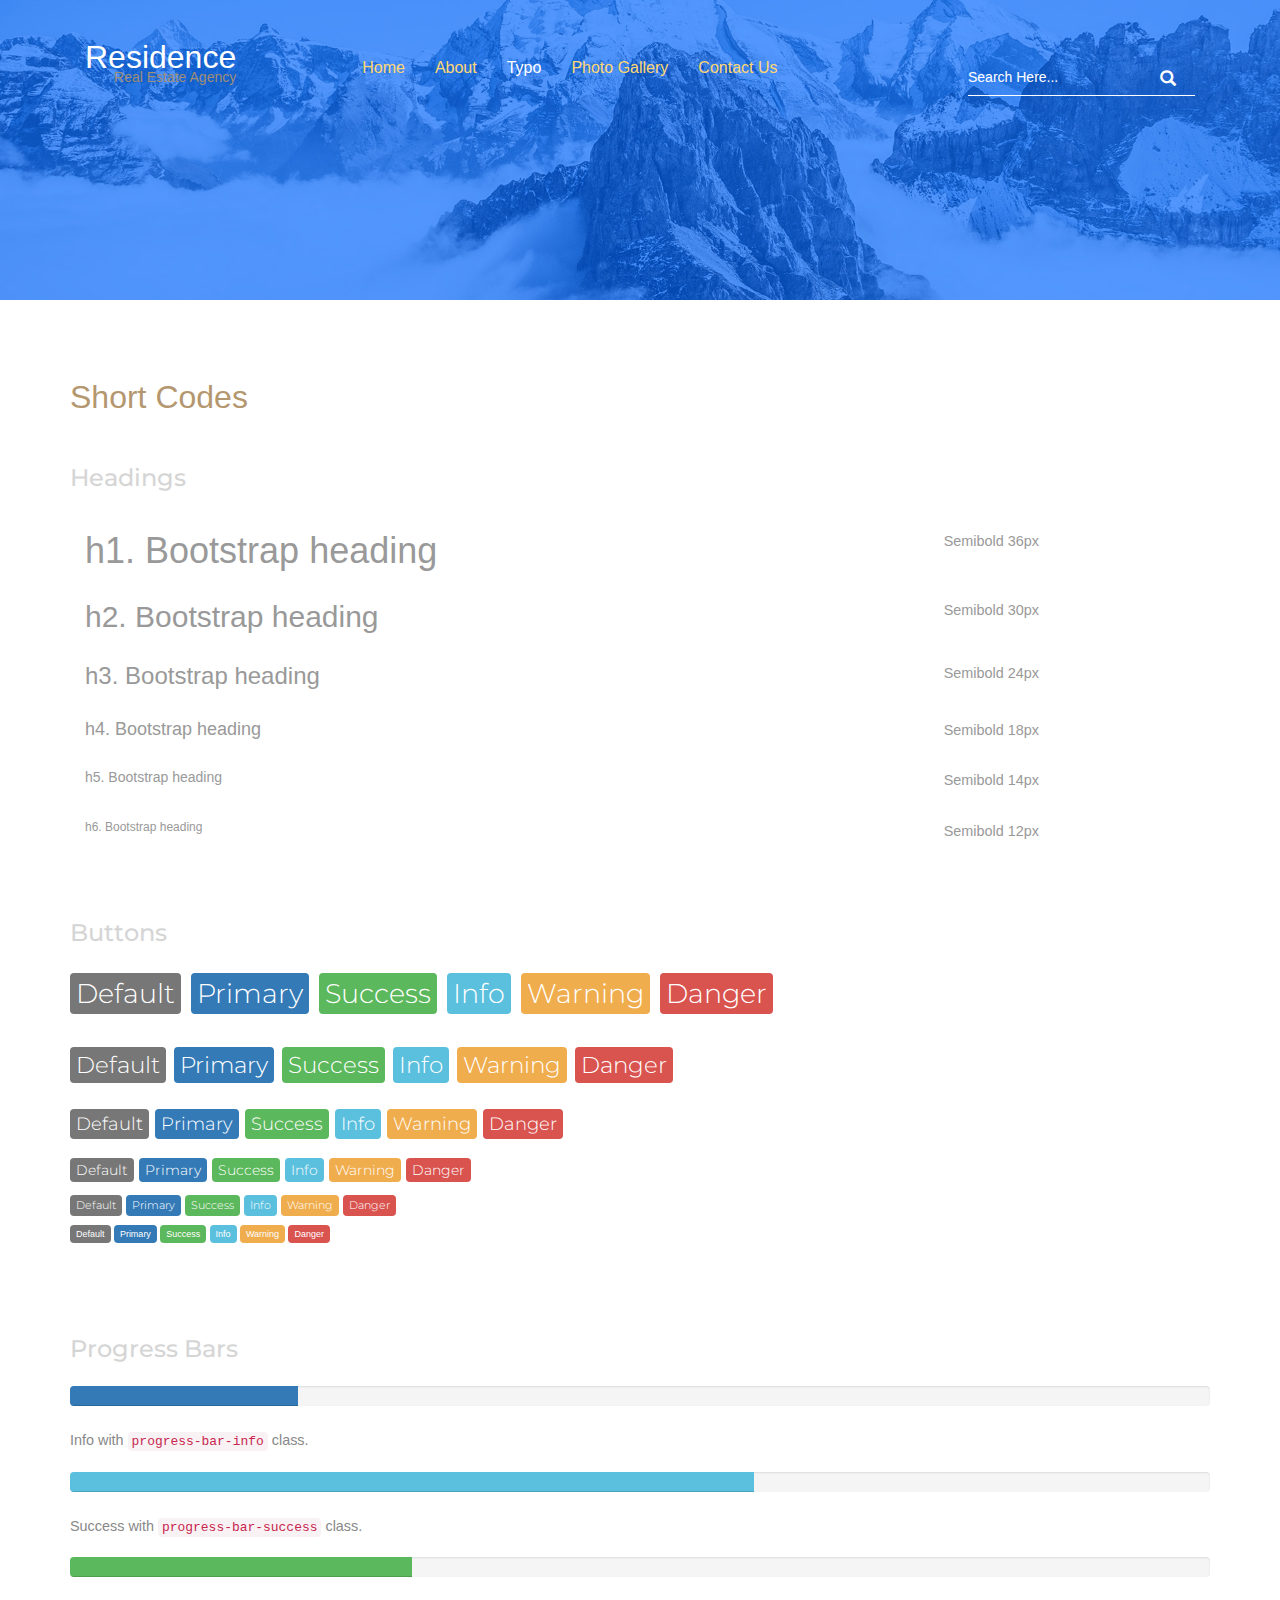
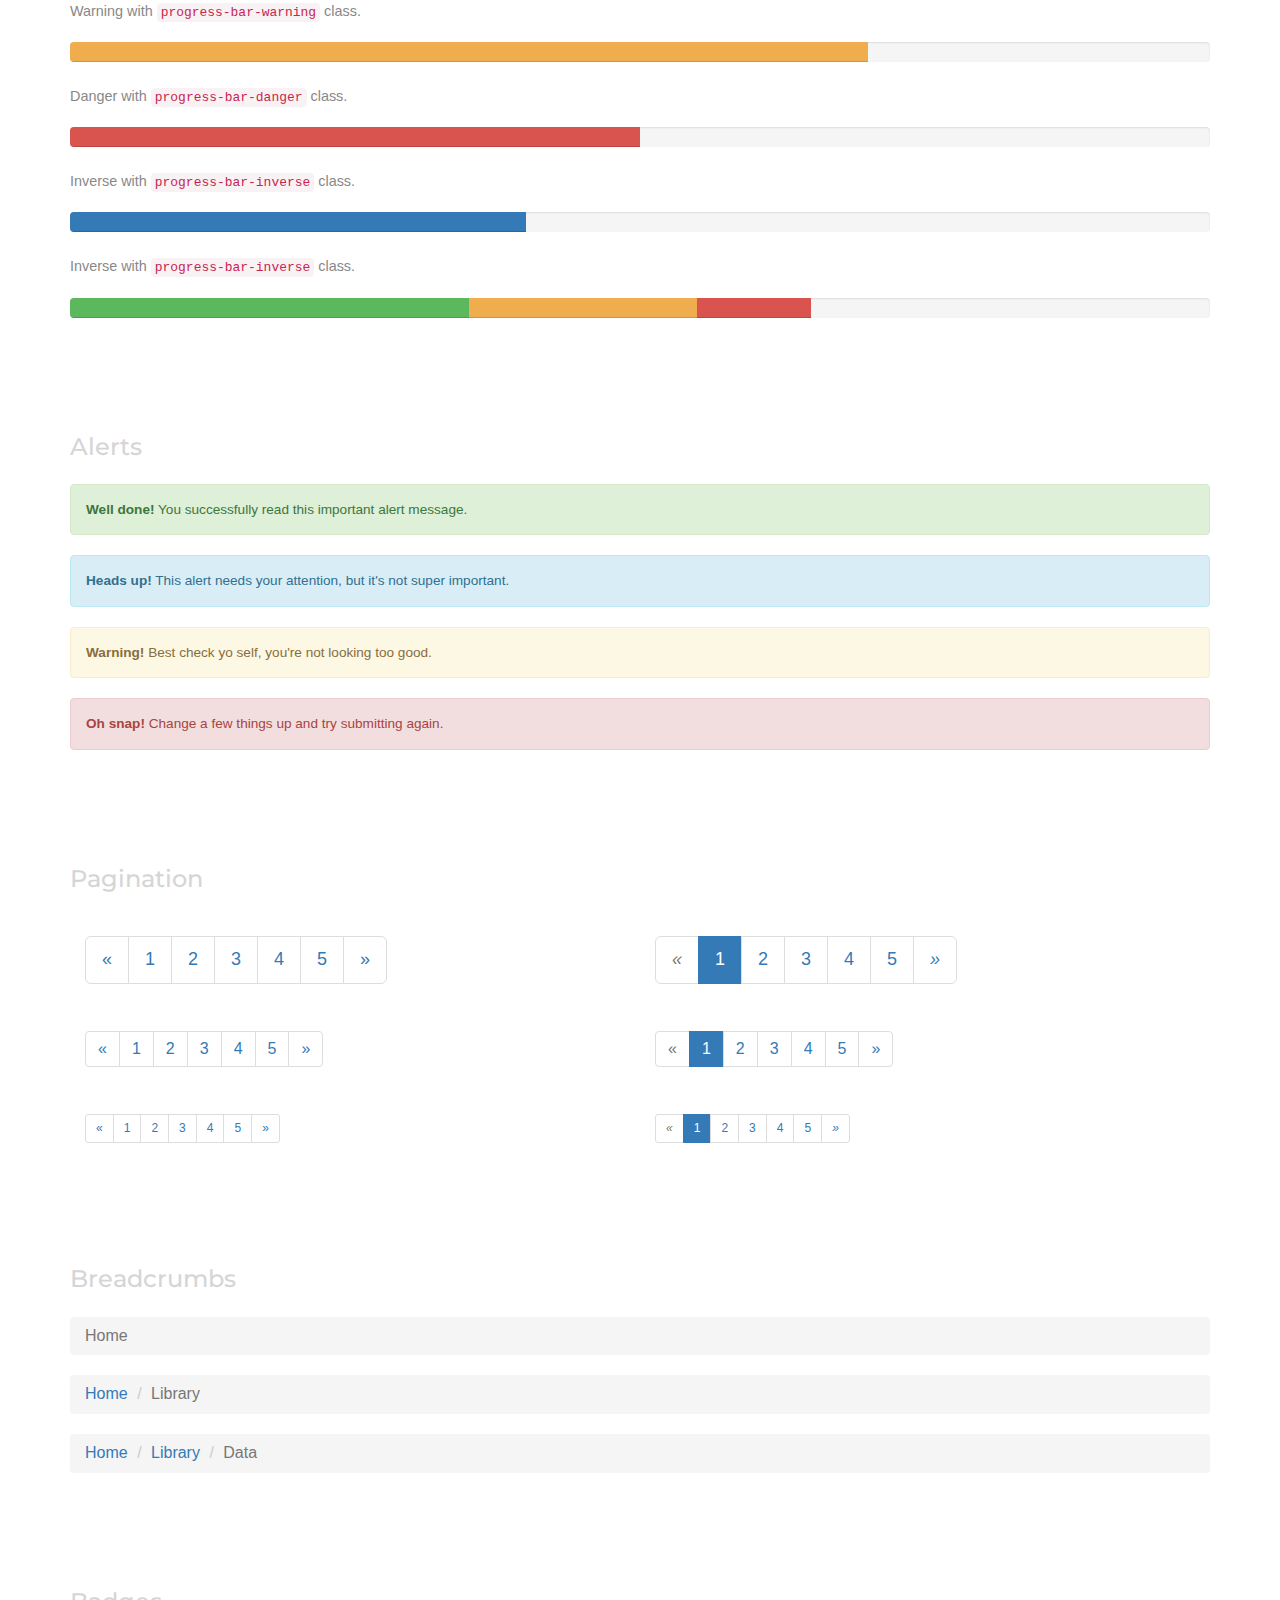
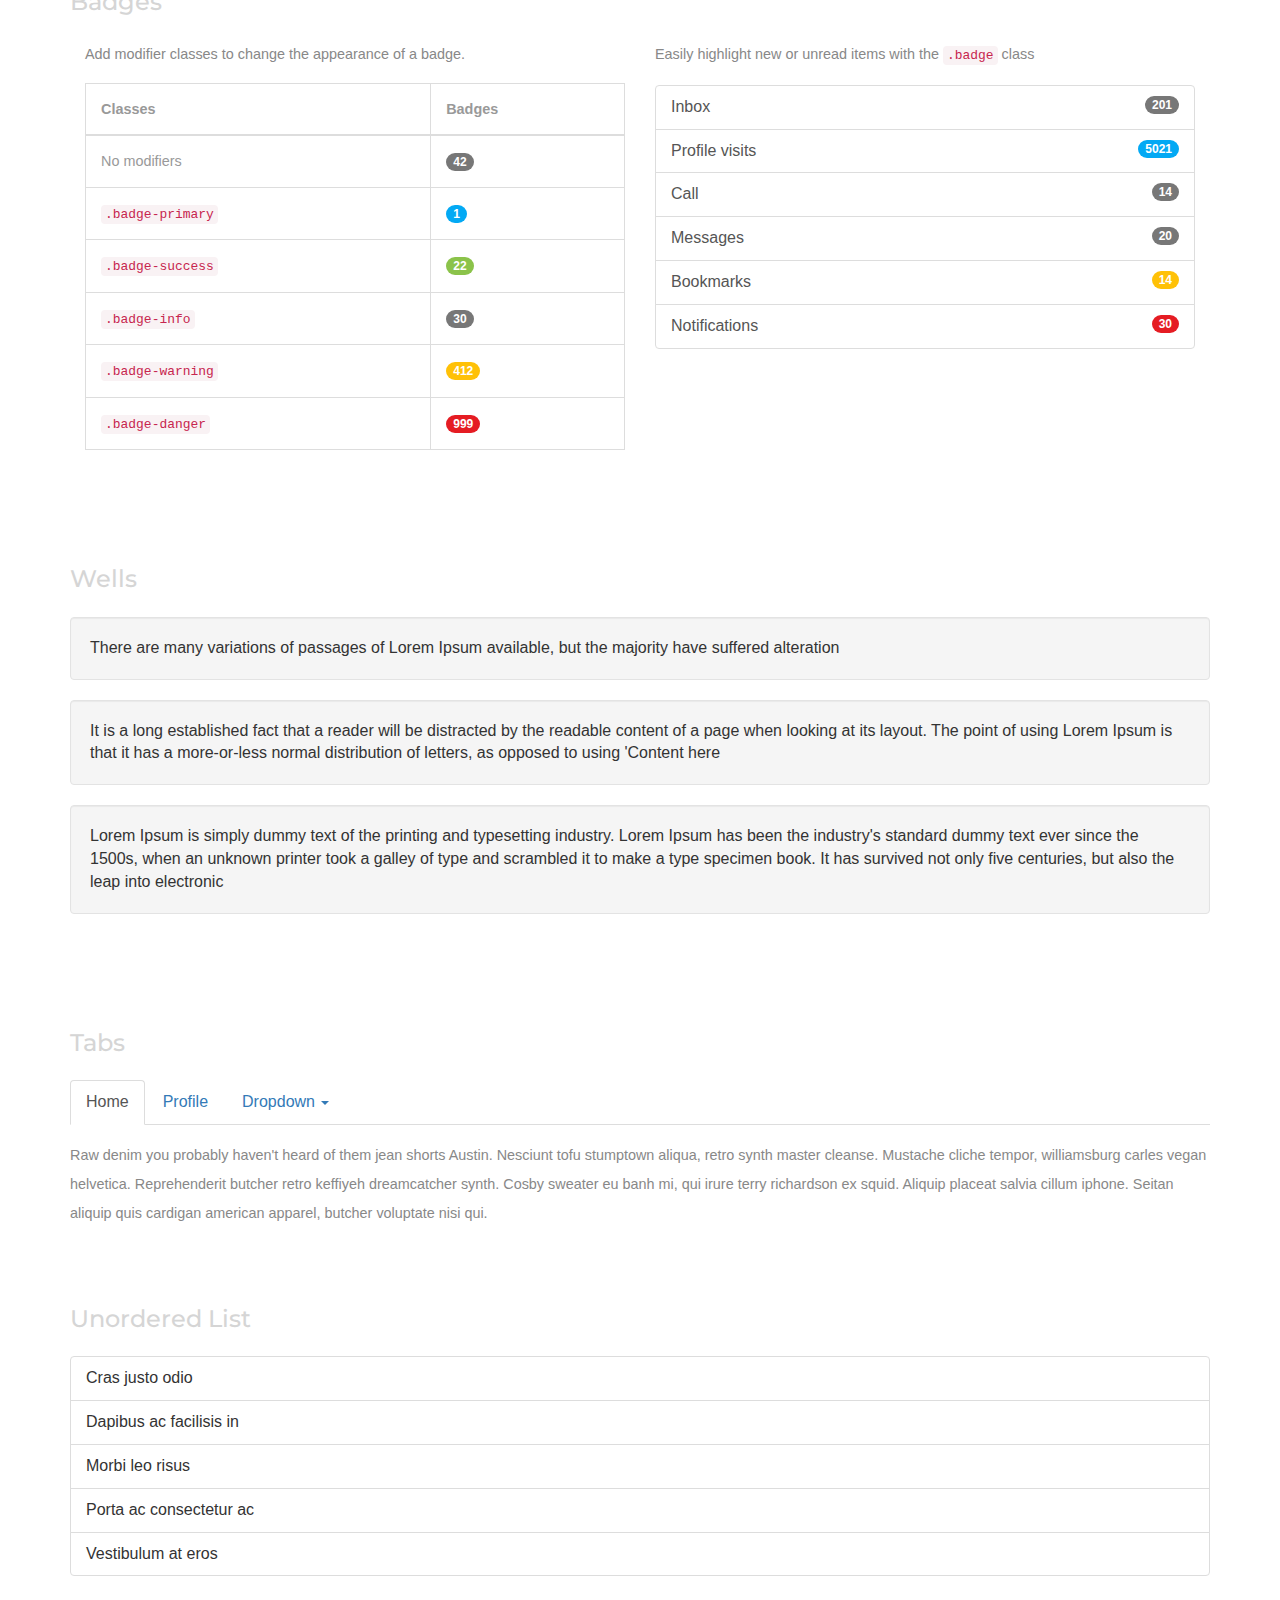
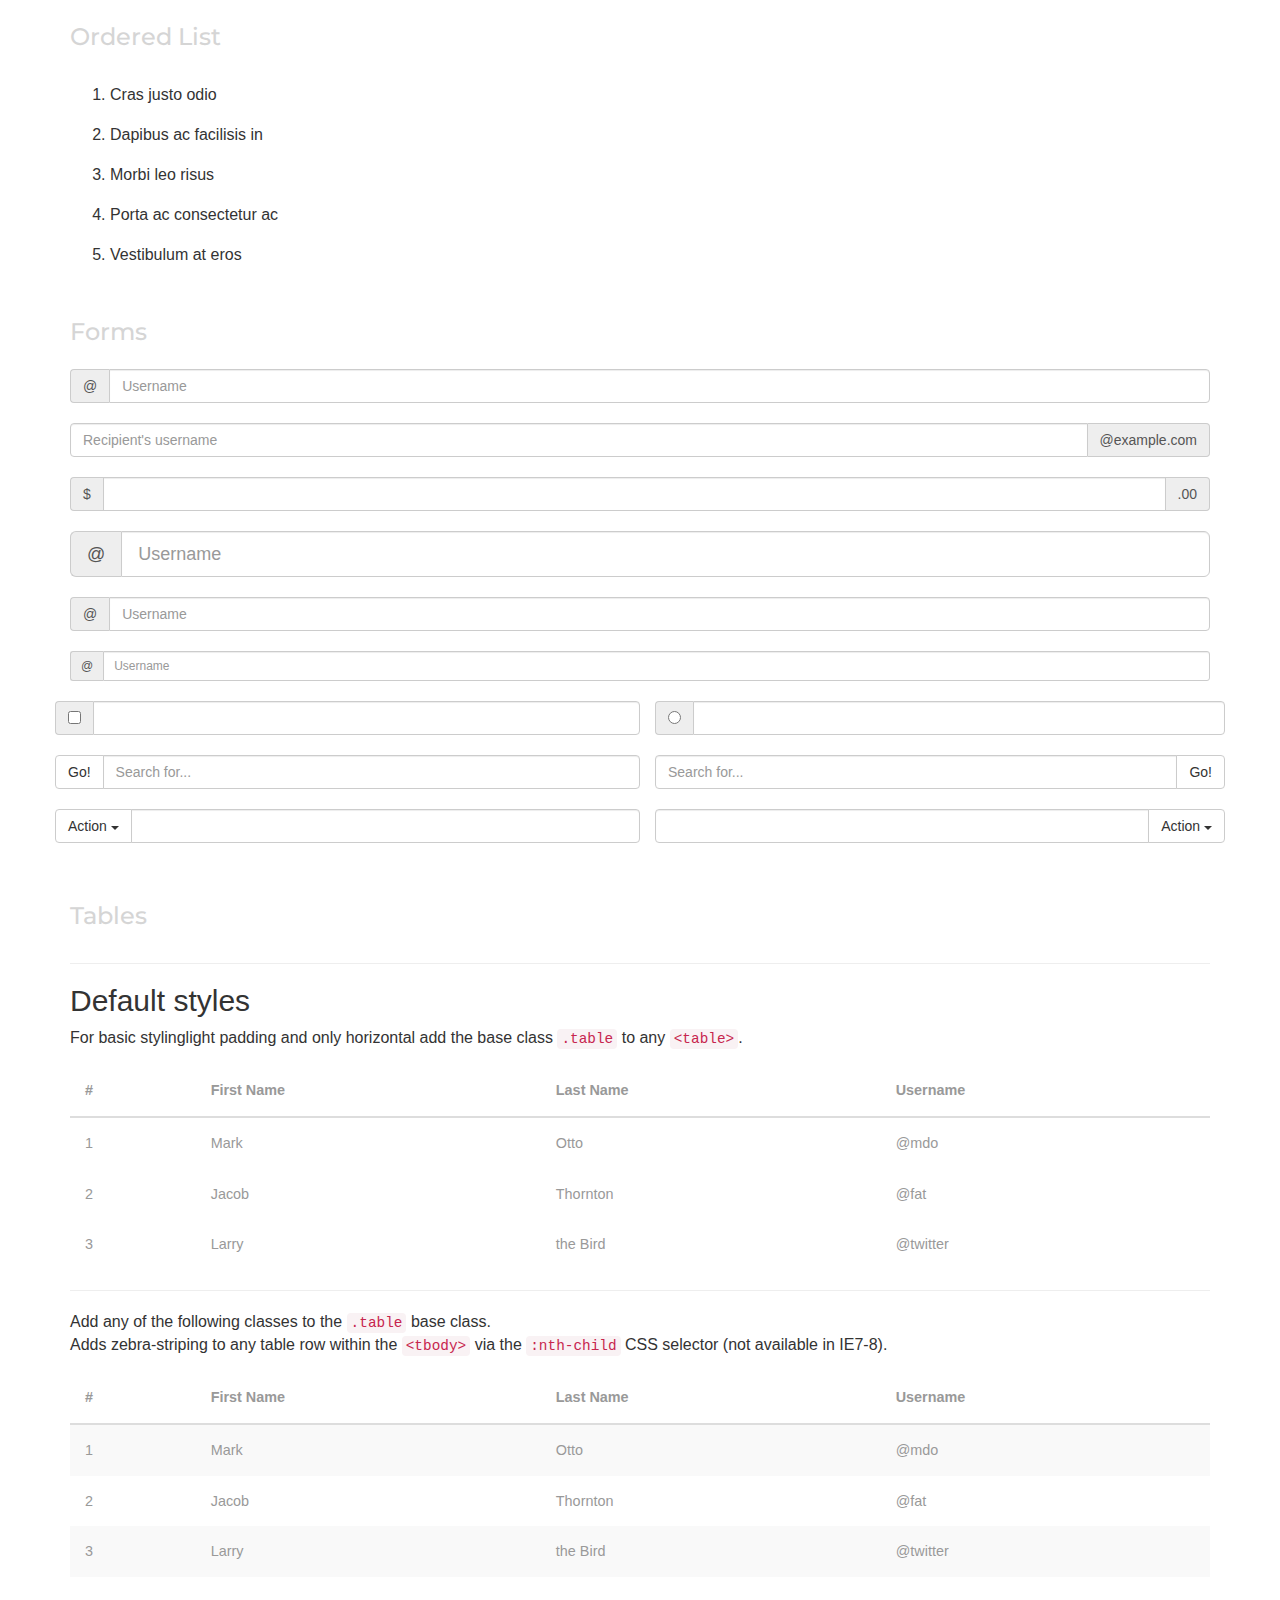
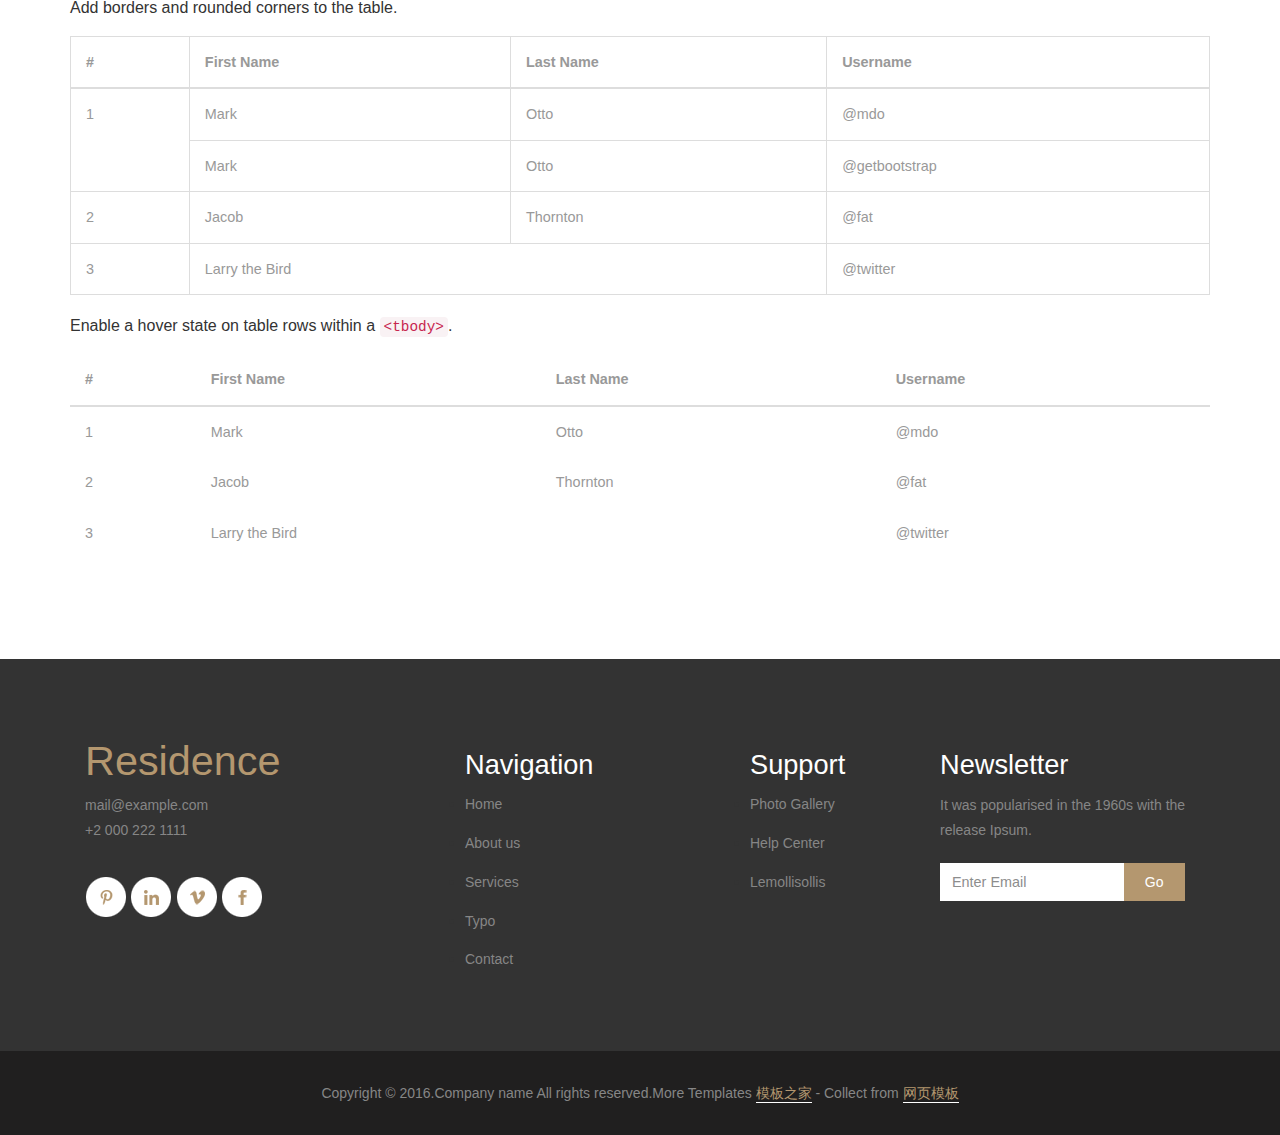
<file: yb/typo.html>
<!DOCTYPE html>
<html>
<head>
<title>Typo</title>
<!-- for-mobile-apps -->
<meta name="viewport" content="width=device-width, initial-scale=1">
<meta http-equiv="Content-Type" content="text/html; charset=utf-8" />
<meta name="keywords" content="Residence Responsive web template, Bootstrap Web Templates, Flat Web Templates, Android Compatible web template, 
Smartphone Compatible web template, free webdesigns for Nokia, Samsung, LG, SonyErricsson, Motorola web design" />
<script type="application/x-javascript"> addEventListener("load", function() { setTimeout(hideURLbar, 0); }, false);
		function hideURLbar(){ window.scrollTo(0,1); } </script>
<!-- //for-mobile-apps -->
<link href="css/bootstrap.css" rel="stylesheet" type="text/css" media="all" />
<link href="css/style.css" rel="stylesheet" type="text/css" media="all" />
<!-- js -->
<script src="js/jquery-1.11.1.min.js"></script>
<!-- //js -->
<link href='https://fonts.googleapis.com/css?family=Montserrat:400,700' rel='stylesheet' type='text/css'>
<link href='https://fonts.googleapis.com/css?family=Audiowide' rel='stylesheet' type='text/css'>
</head>
	
<body>
<!-- banner -->
	<div class="banner1">
		<div class="container">
			<div class="header-nav">
				<nav class="navbar navbar-default">
					<!-- Brand and toggle get grouped for better mobile display -->
					<div class="navbar-header">
					  <button type="button" class="navbar-toggle collapsed" data-toggle="collapse" data-target="#bs-example-navbar-collapse-1">
						<span class="sr-only">Toggle navigation</span>
						<span class="icon-bar"></span>
						<span class="icon-bar"></span>
						<span class="icon-bar"></span>
					  </button>
						<div class="logo">
							<a class="navbar-brand" href="index.html">Residence <span>Real Estate Agency</span></a>
						</div>
					</div>

					<!-- Collect the nav links, forms, and other content for toggling -->
					<div class="collapse navbar-collapse nav-wil" id="bs-example-navbar-collapse-1">
						<ul class="nav navbar-nav">
							<li><a href="index.html">Home</a></li>
							<li><a href="about.html">About</a></li>
							<li class="active"><a href="typo.html">Typo</a></li>
							<li><a href="gallery.html">Photo Gallery</a></li>
							<li><a href="contact.html">Contact Us</a></li>
						</ul>
						<div class="search">
							<form>
								<i class="glyphicon glyphicon-search" aria-hidden="true"></i><input type="text" value="Search Here..." onfocus="this.value = '';" onblur="if (this.value == '') {this.value = 'Search Here...';}" required="">
							</form>
						</div>
					</div><!-- /.navbar-collapse -->	
				</nav>
			</div>
		</div>
	</div>
<!-- //banner -->
<!--typography-page -->
	<div class="typo">
		<div class="container">
			<h3 class="title">Short Codes</h3>
			<div class="grid_3 grid_4">
				<h3 class="hdg">Headings</h3>
				<div class="bs-example">
					<table class="table">
						<tbody>
							<tr>
								<td><h1 id="h1.-bootstrap-heading">h1. Bootstrap heading<a class="anchorjs-link" href="#h1.-bootstrap-heading"><span class="anchorjs-icon"></span></a></h1></td>
								<td class="type-info">Semibold 36px</td>
							</tr>
							<tr>
								<td><h2 id="h2.-bootstrap-heading">h2. Bootstrap heading<a class="anchorjs-link" href="#h2.-bootstrap-heading"><span class="anchorjs-icon"></span></a></h2></td>
								<td class="type-info">Semibold 30px</td>
							</tr>
							<tr>
								<td><h3 id="h3.-bootstrap-heading">h3. Bootstrap heading<a class="anchorjs-link" href="#h3.-bootstrap-heading"><span class="anchorjs-icon"></span></a></h3></td>
								<td class="type-info">Semibold 24px</td>
							</tr>
							<tr>
								<td><h4 id="h4.-bootstrap-heading">h4. Bootstrap heading<a class="anchorjs-link" href="#h4.-bootstrap-heading"><span class="anchorjs-icon"></span></a></h4></td>
								<td class="type-info">Semibold 18px</td>
							</tr>
							<tr>
								<td><h5 id="h5.-bootstrap-heading">h5. Bootstrap heading<a class="anchorjs-link" href="#h5.-bootstrap-heading"><span class="anchorjs-icon"></span></a></h5></td>
								<td class="type-info">Semibold 14px</td>
							</tr>
							<tr>
								<td><h6>h6. Bootstrap heading</h6></td>
								<td class="type-info">Semibold 12px</td>
							</tr>
						</tbody>
					</table>
				</div>
			</div>
			<div class="grid_3 grid_5">
				<h3>Buttons</h3>
				<h1>
					<a href="#"><span class="label label-default">Default</span></a>
					<a href="#"><span class="label label-primary">Primary</span></a>
					<a href="#"><span class="label label-success">Success</span></a>
					<a href="#"><span class="label label-info">Info</span></a>
					<a href="#"><span class="label label-warning">Warning</span></a>
					<a href="#"><span class="label label-danger">Danger</span></a>
				</h1>
				<h2>
					<a href="#"><span class="label label-default">Default</span></a>
					<a href="#"><span class="label label-primary">Primary</span></a>
					<a href="#"><span class="label label-success">Success</span></a>
					<a href="#"><span class="label label-info">Info</span></a>
					<a href="#"><span class="label label-warning">Warning</span></a>
					<a href="#"><span class="label label-danger">Danger</span></a>
				</h2>
				<h3>
					<a href="#"><span class="label label-default">Default</span></a>
					<a href="#"><span class="label label-primary">Primary</span></a>
					<a href="#"><span class="label label-success">Success</span></a>
					<a href="#"><span class="label label-info">Info</span></a>
					<a href="#"><span class="label label-warning">Warning</span></a>
					<a href="#"><span class="label label-danger">Danger</span></a>
				</h3>
				<h4>
					<a href="#"><span class="label label-default">Default</span></a>
					<a href="#"><span class="label label-primary">Primary</span></a>
					<a href="#"><span class="label label-success">Success</span></a>
					<a href="#"><span class="label label-info">Info</span></a>
					<a href="#"><span class="label label-warning">Warning</span></a>
					<a href="#"><span class="label label-danger">Danger</span></a>
				</h4>
				<h5>
					<a href="#"><span class="label label-default">Default</span></a>
					<a href="#"><span class="label label-primary">Primary</span></a>
					<a href="#"><span class="label label-success">Success</span></a>
					<a href="#"><span class="label label-info">Info</span></a>
					<a href="#"><span class="label label-warning">Warning</span></a>
					<a href="#"><span class="label label-danger">Danger</span></a>
				</h5>
				<h6>
					<a href="#"><span class="label label-default">Default</span></a>
					<a href="#"><span class="label label-primary">Primary</span></a>
					<a href="#"><span class="label label-success">Success</span></a>
					<a href="#"><span class="label label-info">Info</span></a>
					<a href="#"><span class="label label-warning">Warning</span></a>
					<a href="#"><span class="label label-danger">Danger</span></a>
				</h6>
			</div>			   
			<div class="grid_3 grid_5">
				<h3>Progress Bars</h3>
				<div class="tab-content">
					<div class="tab-pane active" id="domprogress">
						<div class="progress">    
							<div class="progress-bar progress-bar-primary" style="width: 20%"></div>
						</div>
						<p>Info with <code>progress-bar-info</code> class.</p>
						<div class="progress">    
							<div class="progress-bar progress-bar-info" style="width: 60%"></div>
						</div>
						<p>Success with <code>progress-bar-success</code> class.</p>
						<div class="progress">
							<div class="progress-bar progress-bar-success" style="width: 30%"></div>
						</div>
						<p>Warning with <code>progress-bar-warning</code> class.</p>
						<div class="progress">
							<div class="progress-bar progress-bar-warning" style="width: 70%"></div>
						</div>
						<p>Danger with <code>progress-bar-danger</code> class.</p>
						<div class="progress">
							<div class="progress-bar progress-bar-danger" style="width: 50%"></div>
						</div>
						<p>Inverse with <code>progress-bar-inverse</code> class.</p>
						<div class="progress">
							<div class="progress-bar progress-bar-inverse" style="width: 40%"></div>
						</div>
						<p>Inverse with <code>progress-bar-inverse</code> class.</p>
						<div class="progress">
							<div class="progress-bar progress-bar-success" style="width: 35%"><span class="sr-only">35% Complete (success)</span></div>
							<div class="progress-bar progress-bar-warning" style="width: 20%"><span class="sr-only">20% Complete (warning)</span></div>
							<div class="progress-bar progress-bar-danger" style="width: 10%"><span class="sr-only">10% Complete (danger)</span></div>
						</div>
					</div>
				</div>
			</div>
			<div class="grid_3 grid_5">
				<h3>Alerts</h3>
				<div class="alert alert-success" role="alert">
					<strong>Well done!</strong> You successfully read this important alert message.
				</div>
				<div class="alert alert-info" role="alert">
					<strong>Heads up!</strong> This alert needs your attention, but it's not super important.
				</div>
				<div class="alert alert-warning" role="alert">
					<strong>Warning!</strong> Best check yo self, you're not looking too good.
				</div>
				<div class="alert alert-danger" role="alert">
					<strong>Oh snap!</strong> Change a few things up and try submitting again.
				</div>
			</div>
			<div class="grid_3 grid_5">
				<h3>Pagination</h3>
				<div class="col-md-6">
					<nav>
						<ul class="pagination pagination-lg">
							<li><a href="#" aria-label="Previous"><span aria-hidden="true">«</span></a></li>
							<li><a href="#">1</a></li>
							<li><a href="#">2</a></li>
							<li><a href="#">3</a></li>
							<li><a href="#">4</a></li>
							<li><a href="#">5</a></li>
							<li><a href="#" aria-label="Next"><span aria-hidden="true">»</span></a></li>
						</ul>
					</nav>
					<nav>
						<ul class="pagination">
							<li><a href="#" aria-label="Previous"><span aria-hidden="true">«</span></a></li>
							<li><a href="#">1</a></li>
							<li><a href="#">2</a></li>
							<li><a href="#">3</a></li>
							<li><a href="#">4</a></li>
							<li><a href="#">5</a></li>
							<li><a href="#" aria-label="Next"><span aria-hidden="true">»</span></a></li>
						</ul>
					</nav>
					<nav>
						<ul class="pagination pagination-sm">
							<li><a href="#" aria-label="Previous"><span aria-hidden="true">«</span></a></li>
							<li><a href="#">1</a></li>
							<li><a href="#">2</a></li>
							<li><a href="#">3</a></li>
							<li><a href="#">4</a></li>
							<li><a href="#">5</a></li>
							<li><a href="#" aria-label="Next"><span aria-hidden="true">»</span></a></li>
						</ul>
					</nav>
				</div>
				<div class="col-md-6">
					<ul class="pagination pagination-lg">
						<li class="disabled"><a href="#"><i class="fa fa-angle-left">«</i></a></li>
						<li class="active"><a href="#">1</a></li>
						<li><a href="#">2</a></li>
						<li><a href="#">3</a></li>
						<li><a href="#">4</a></li>
						<li><a href="#">5</a></li>
						<li><a href="#"><i class="fa fa-angle-right">»</i></a></li>
					</ul>
					<nav>
						<ul class="pagination">
							<li class="disabled"><a href="#" aria-label="Previous"><span aria-hidden="true">«</span></a></li>
							<li class="active"><a href="#">1 <span class="sr-only">(current)</span></a></li>
							<li><a href="#">2</a></li>
							<li><a href="#">3</a></li>
							<li><a href="#">4</a></li>
							<li><a href="#">5</a></li>
							<li><a href="#" aria-label="Next"><span aria-hidden="true">»</span></a></li>
						</ul>
					</nav>
					<ul class="pagination pagination-sm">
						<li class="disabled"><a href="#"><i class="fa fa-angle-left">«</i></a></li>
						<li class="active"><a href="#">1</a></li>
						<li><a href="#">2</a></li>
						<li><a href="#">3</a></li>
						<li><a href="#">4</a></li>
						<li><a href="#">5</a></li>
						<li><a href="#"><i class="fa fa-angle-right">»</i></a></li>
					</ul>
				</div>
				<div class="clearfix"> </div>
			</div>
			<div class="grid_3 grid_5">
				<h3>Breadcrumbs</h3>
				<ol class="breadcrumb">
					<li class="active">Home</li>
				</ol>
				<ol class="breadcrumb">
					<li><a href="#">Home</a></li>
					<li class="active">Library</li>
				</ol>
				<ol class="breadcrumb">
					<li><a href="#">Home</a></li>
					<li><a href="#">Library</a></li>
					<li class="active">Data</li>
				</ol>
			</div>
			<div class="grid_3 grid_5">
				<h3>Badges</h3>
				<div class="col-md-6">
					<p>Add modifier classes to change the appearance of a badge.</p>
					<table class="table table-bordered">
						<thead>
							<tr>
								<th>Classes</th>
								<th>Badges</th>
							</tr>
						</thead>
						<tbody>
							<tr>
								<td>No modifiers</td>
								<td><span class="badge">42</span></td>
							</tr>
							<tr>
								<td><code>.badge-primary</code></td>
								<td><span class="badge badge-primary">1</span></td>
							</tr>
							<tr>
								<td><code>.badge-success</code></td>
								<td><span class="badge badge-success">22</span></td>
							</tr>
							<tr>
								<td><code>.badge-info</code></td>
								<td><span class="badge badge-info">30</span></td>
							</tr>
							<tr>
								<td><code>.badge-warning</code></td>
								<td><span class="badge badge-warning">412</span></td>
							</tr>
							<tr>
								<td><code>.badge-danger</code></td>
								<td><span class="badge badge-danger">999</span></td>
							</tr>
						</tbody>
					</table>                    
				</div>
				<div class="col-md-6">
					<p>Easily highlight new or unread items with the <code>.badge</code> class</p>
					<div class="list-group list-group-alternate"> 
						<a href="#" class="list-group-item"><span class="badge">201</span> <i class="ti ti-email"></i> Inbox </a> 
						<a href="#" class="list-group-item"><span class="badge badge-primary">5021</span> <i class="ti ti-eye"></i> Profile visits </a> 
						<a href="#" class="list-group-item"><span class="badge">14</span> <i class="ti ti-headphone-alt"></i> Call </a> 
						<a href="#" class="list-group-item"><span class="badge">20</span> <i class="ti ti-comments"></i> Messages </a> 
						<a href="#" class="list-group-item"><span class="badge badge-warning">14</span> <i class="ti ti-bookmark"></i> Bookmarks </a> 
						<a href="#" class="list-group-item"><span class="badge badge-danger">30</span> <i class="ti ti-bell"></i> Notifications </a> 
					</div>
				</div>
			   <div class="clearfix"> </div>
			</div>	 
			<div class="grid_3 grid_5">
				<h3>Wells</h3>
				<div class="well">
					There are many variations of passages of Lorem Ipsum available, but the majority have suffered alteration
				</div>
				<div class="well">
					It is a long established fact that a reader will be distracted by the readable content of a page when looking at its layout. The point of using Lorem Ipsum is that it has a more-or-less normal distribution of letters, as opposed to using 'Content here
				</div>
				<div class="well">
						Lorem Ipsum is simply dummy text of the printing and typesetting industry. Lorem Ipsum has been the industry's standard dummy text ever since the 1500s, when an unknown printer took a galley of type and scrambled it to make a type specimen book. It has survived not only five centuries, but also the leap into electronic
				</div>
			</div>
			<div class="grid_3 grid_5">
				<h3 class="bars">Tabs</h3>
				<div class="bs-example bs-example-tabs" role="tabpanel" data-example-id="togglable-tabs">
					<ul id="myTab" class="nav nav-tabs" role="tablist">
						<li role="presentation" class="active"><a href="#home" id="home-tab" role="tab" data-toggle="tab" aria-controls="home" aria-expanded="true">Home</a></li>
						<li role="presentation"><a href="#profile" role="tab" id="profile-tab" data-toggle="tab" aria-controls="profile">Profile</a></li>
						<li role="presentation" class="dropdown">
							<a href="#" id="myTabDrop1" class="dropdown-toggle" data-toggle="dropdown" aria-controls="myTabDrop1-contents">Dropdown <span class="caret"></span></a>
							<ul class="dropdown-menu" role="menu" aria-labelledby="myTabDrop1" id="myTabDrop1-contents">
								<li><a href="#dropdown1" tabindex="-1" role="tab" id="dropdown1-tab" data-toggle="tab" aria-controls="dropdown1">@fat</a></li>
								<li><a href="#dropdown2" tabindex="-1" role="tab" id="dropdown2-tab" data-toggle="tab" aria-controls="dropdown2">@mdo</a></li>
							</ul>
						</li>
					</ul>
					<div id="myTabContent" class="tab-content">
						<div role="tabpanel" class="tab-pane fade in active" id="home" aria-labelledby="home-tab">
							<p>Raw denim you probably haven't heard of them jean shorts Austin. Nesciunt tofu stumptown aliqua, retro synth master cleanse. Mustache cliche tempor, williamsburg carles vegan helvetica. Reprehenderit butcher retro keffiyeh dreamcatcher synth. Cosby sweater eu banh mi, qui irure terry richardson ex squid. Aliquip placeat salvia cillum iphone. Seitan aliquip quis cardigan american apparel, butcher voluptate nisi qui.</p>
						</div>
						<div role="tabpanel" class="tab-pane fade" id="profile" aria-labelledby="profile-tab">
							<p>Food truck fixie locavore, accusamus mcsweeney's marfa nulla single-origin coffee squid. Exercitation +1 labore velit, blog sartorial PBR leggings next level wes anderson artisan four loko farm-to-table craft beer twee. Qui photo booth letterpress, commodo enim craft beer mlkshk aliquip jean shorts ullamco ad vinyl cillum PBR. Homo nostrud organic, assumenda labore aesthetic magna delectus mollit. Keytar helvetica VHS salvia yr, vero magna velit sapiente labore stumptown. Vegan fanny pack odio cillum wes anderson 8-bit, sustainable jean shorts beard ut DIY ethical culpa terry richardson biodiesel. Art party scenester stumptown, tumblr butcher vero sint qui sapiente accusamus tattooed echo park.</p>
						</div>
						<div role="tabpanel" class="tab-pane fade" id="dropdown1" aria-labelledby="dropdown1-tab">
							<p>Etsy mixtape wayfarers, ethical wes anderson tofu before they sold out mcsweeney's organic lomo retro fanny pack lo-fi farm-to-table readymade. Messenger bag gentrify pitchfork tattooed craft beer, iphone skateboard locavore carles etsy salvia banksy hoodie helvetica. DIY synth PBR banksy irony. Leggings gentrify squid 8-bit cred pitchfork. Williamsburg banh mi whatever gluten-free, carles pitchfork biodiesel fixie etsy retro mlkshk vice blog. Scenester cred you probably haven't heard of them, vinyl craft beer blog stumptown. Pitchfork sustainable tofu synth chambray yr.</p>
						</div>
						<div role="tabpanel" class="tab-pane fade" id="dropdown2" aria-labelledby="dropdown2-tab">
							<p>Trust fund seitan letterpress, keytar raw denim keffiyeh etsy art party before they sold out master cleanse gluten-free squid scenester freegan cosby sweater. Fanny pack portland seitan DIY, art party locavore wolf cliche high life echo park Austin. Cred vinyl keffiyeh DIY salvia PBR, banh mi before they sold out farm-to-table VHS viral locavore cosby sweater. Lomo wolf viral, mustache readymade thundercats keffiyeh craft beer marfa ethical. Wolf salvia freegan, sartorial keffiyeh echo park vegan.</p>
						</div>
					</div>
				</div>
			</div>
			<h3 class="bars">Unordered List</h3>
			<ul class="list-group">
			  <li class="list-group-item">Cras justo odio</li>
			  <li class="list-group-item">Dapibus ac facilisis in</li>
			  <li class="list-group-item">Morbi leo risus</li>
			  <li class="list-group-item">Porta ac consectetur ac</li>
			  <li class="list-group-item">Vestibulum at eros</li>
			</ul>
			<h3 class="bars">Ordered List</h3>
			<ol>
				<li class="list-group-item1">Cras justo odio</li>
				<li class="list-group-item1">Dapibus ac facilisis in</li>
				<li class="list-group-item1">Morbi leo risus</li>
				<li class="list-group-item1">Porta ac consectetur ac</li>
				<li class="list-group-item1">Vestibulum at eros</li>
			</ol>
			<h3 class="bars">Forms</h3>
			<div class="input-group">
				<span class="input-group-addon" id="basic-addon1">@</span>
				<input type="text" class="form-control" placeholder="Username" aria-describedby="basic-addon1">
			</div>
			<div class="input-group">
				<input type="text" class="form-control" placeholder="Recipient's username" aria-describedby="basic-addon2">
				<span class="input-group-addon" id="basic-addon2">@example.com</span>
			</div>
			<div class="input-group">
				<span class="input-group-addon">$</span>
					<input type="text" class="form-control" aria-label="Amount (to the nearest dollar)">
				<span class="input-group-addon">.00</span>
			</div>
			<div class="input-group input-group-lg">
				<span class="input-group-addon" id="sizing-addon1">@</span>
				<input type="text" class="form-control" placeholder="Username" aria-describedby="sizing-addon1">
			</div>
			<div class="input-group">
				<span class="input-group-addon" id="sizing-addon2">@</span>
				<input type="text" class="form-control" placeholder="Username" aria-describedby="sizing-addon2">
			</div>
			<div class="input-group input-group-sm">
				<span class="input-group-addon" id="sizing-addon3">@</span>
				<input type="text" class="form-control" placeholder="Username" aria-describedby="sizing-addon3">
			</div>
			<div class="row">
				<div class="col-lg-6 in-gp-tl">
					<div class="input-group">
						<span class="input-group-addon">
							<input type="checkbox" aria-label="...">
						</span>
						<input type="text" class="form-control" aria-label="...">
					</div><!-- /input-group -->
				</div><!-- /.col-lg-6 -->
				<div class="col-lg-6 in-gp-tb">
					<div class="input-group">
						<span class="input-group-addon">
							<input type="radio" aria-label="...">
						</span>
						<input type="text" class="form-control" aria-label="...">
					</div><!-- /input-group -->
				</div><!-- /.col-lg-6 -->
			</div><!-- /.row -->
			<div class="row">
				<div class="col-lg-6 in-gp-tl">
					<div class="input-group">
						<span class="input-group-btn">
							<button class="btn btn-default" type="button">Go!</button>
						</span>
						<input type="text" class="form-control" placeholder="Search for...">
					</div><!-- /input-group -->
				</div><!-- /.col-lg-6 -->
				<div class="col-lg-6 in-gp-tb">
					<div class="input-group">
						<input type="text" class="form-control" placeholder="Search for...">
						<span class="input-group-btn">
							<button class="btn btn-default" type="button">Go!</button>
						</span>
					</div><!-- /input-group -->
				</div><!-- /.col-lg-6 -->
			</div><!-- /.row -->
			<div class="row">
				<div class="col-lg-6 in-gp-tl">
					<div class="input-group">
						<div class="input-group-btn">
							<button type="button" class="btn btn-default dropdown-toggle" data-toggle="dropdown" aria-haspopup="true" aria-expanded="false">Action <span class="caret"></span></button>
							<ul class="dropdown-menu">
								<li><a href="#">Action</a></li>
								<li><a href="#">Another action</a></li>
								<li><a href="#">Something else here</a></li>
								<li role="separator" class="divider"></li>
								<li><a href="#">Separated link</a></li>
							</ul>
						</div><!-- /btn-group -->
						<input type="text" class="form-control" aria-label="...">
					</div><!-- /input-group -->
				</div><!-- /.col-lg-6 -->
				<div class="col-lg-6 in-gp-tb">
					<div class="input-group">
						<input type="text" class="form-control" aria-label="...">
						<div class="input-group-btn">
							<button type="button" class="btn btn-default dropdown-toggle" data-toggle="dropdown" aria-haspopup="true" aria-expanded="false">Action <span class="caret"></span></button>
							<ul class="dropdown-menu dropdown-menu-right">
								<li><a href="#">Action</a></li>
								<li><a href="#">Another action</a></li>
								<li><a href="#">Something else here</a></li>
								<li role="separator" class="divider"></li>
								<li><a href="#">Separated link</a></li>
							</ul>
						</div><!-- /btn-group -->
					</div><!-- /input-group -->
				</div><!-- /.col-lg-6 -->
			</div><!-- /.row -->
			<div class="page-header">
				<h3 class="bars">Tables</h3>
			</div>
			<h2 class="typoh2">Default styles</h2>
			<p>For basic stylinglight padding and only horizontal add the base class <code>.table</code> to any <code>&lt;table&gt;</code>.</p>
			<div class="bs-docs-example">
				<table class="table">
					<thead>
						<tr>
							<th>#</th>
							<th>First Name</th>
							<th>Last Name</th>
							<th>Username</th>
						</tr>
					</thead>
					<tbody>
						<tr>
							<td>1</td>
							<td>Mark</td>
							<td>Otto</td>
							<td>@mdo</td>
						</tr>
						<tr>
							<td>2</td>
							<td>Jacob</td>
							<td>Thornton</td>
							<td>@fat</td>
						</tr>
						<tr>
							<td>3</td>
							<td>Larry</td>
							<td>the Bird</td>
							<td>@twitter</td>
						</tr>
					</tbody>
				</table>
			</div>
			<hr class="bs-docs-separator">
			<p>Add any of the following classes to the <code>.table</code> base class.</p>
			<p>Adds zebra-striping to any table row within the <code>&lt;tbody&gt;</code> via the <code>:nth-child</code> CSS selector (not available in IE7-8).</p>
			<div class="bs-docs-example">
				<table class="table table-striped">
					<thead>
						<tr>
							<th>#</th>
							<th>First Name</th>
							<th>Last Name</th>
							<th>Username</th>
						</tr>
					</thead>
					<tbody>
						<tr>
							<td>1</td>
							<td>Mark</td>
							<td>Otto</td>
							<td>@mdo</td>
						</tr>
						<tr>
							<td>2</td>
							<td>Jacob</td>
							<td>Thornton</td>
							<td>@fat</td>
						</tr>
						<tr>
							<td>3</td>
							<td>Larry</td>
							<td>the Bird</td>
							<td>@twitter</td>
						</tr>
					</tbody>
				</table>
			</div>
			<p>Add borders and rounded corners to the table.</p>
			<div class="bs-docs-example">
				<table class="table table-bordered">
					<thead>
						<tr>
							<th>#</th>
							<th>First Name</th>
							<th>Last Name</th>
							<th>Username</th>
						</tr>
					</thead>
					<tbody>
						<tr>
							<td rowspan="2">1</td>
							<td>Mark</td>
							<td>Otto</td>
							<td>@mdo</td>
						</tr>
						<tr>
							<td>Mark</td>
							<td>Otto</td>
							<td>@getbootstrap</td>
						</tr>
						<tr>
							<td>2</td>
							<td>Jacob</td>
							<td>Thornton</td>
							<td>@fat</td>
						</tr>
						<tr>
							<td>3</td>
							<td colspan="2">Larry the Bird</td>
							<td>@twitter</td>
						</tr>
					</tbody>
				</table>
			</div>
			<p>Enable a hover state on table rows within a <code>&lt;tbody&gt;</code>.</p>
			<div class="bs-docs-example">
				<table class="table table-hover">
					<thead>
						<tr>
						  <th>#</th>
						  <th>First Name</th>
						  <th>Last Name</th>
						  <th>Username</th>
						</tr>
					</thead>
					<tbody>
						<tr>
						  <td>1</td>
						  <td>Mark</td>
						  <td>Otto</td>
						  <td>@mdo</td>
						</tr>
						<tr>
						  <td>2</td>
						  <td>Jacob</td>
						  <td>Thornton</td>
						  <td>@fat</td>
						</tr>
						<tr>
						  <td>3</td>
						  <td colspan="2">Larry the Bird</td>
						  <td>@twitter</td>
						</tr>
					</tbody>
				</table>
			</div>
		</div>
	</div>
<!-- //typography-page -->
<!--footer-->
	<div class="footer">
		<div class="container">
			<div class="footer-row">
				<div class="col-md-4 footer-grids">
					<h4><a href="index.html">Residence</a></h4>
					<p><a href="mailto:info@example.com">mail@example.com</a></p>
					<p>+2 000 222 1111</p>
					<ul class="social-icons">
						<li><a href="#" class="p"></a></li>
						<li><a href="#" class="in"></a></li>
						<li><a href="#" class="v"></a></li>
						<li><a href="#" class="facebook"></a></li>
					</ul>
				</div>
				<div class="col-md-3 footer-grids">
					<h3>Navigation</h3>					
					<ul>
						<li><a href="index.html">Home</a></li>
						<li><a href="about.html">About us</a></li>
						<li><a href="index.html">Services</a></li>
						<li><a href="typo.html">Typo</a></li>
						<li><a href="contact.html">Contact</a></li>
					</ul>
				</div>
				<div class="col-md-2 footer-grids">
					<h3>Support</h3>
					<ul>
						<li><a href="gallery.html">Photo Gallery</a></li>
						<li><a href="#">Help Center</a></li>
						<li><a href="#">Lemollisollis</a></li>
					</ul>
				</div>
				<div class="col-md-3 footer-grids">	
					<h3>Newsletter</h3>
					<p>It was popularised in the 1960s with the release Ipsum. <p>
					<form>					 
					    <input type="text" class="text" value="Enter Email" onfocus="this.value = '';" onblur="if (this.value == '') {this.value = 'Enter Email';}">
						<input type="submit" value="Go">					 
				 </form>
				</div>
				<div class="clearfix"> </div>
			</div>
		</div>
	</div>
	<div class="footer-bottom">
		<div class="container">		
			<p>Copyright &copy; 2016.Company name All rights reserved.More Templates <a href="http://www.cssmoban.com/" target="_blank" title="模板之家">模板之家</a> - Collect from <a href="http://www.cssmoban.com/" title="网页模板" target="_blank">网页模板</a></p>			
		</div>
	</div>
<!--//footer-->	
<!-- for bootstrap working -->
		<script src="js/bootstrap.js"> </script>
<!-- //for bootstrap working -->
</body>
</html>
</file>
<file: yb/css/style.css>
html, body {
    font-size: 100%;
    background: #fff;
    font-family: 'Microsoft yahei', sans-serif;
}

h1, h2, h3, h4, h5, h6 {
    margin: 0;
    /*font-family: 'Audiowide', cursive;*/
}

p {
    margin: 0;
}

ul, label {
    margin: 0;
    padding: 0;
}

body a:hover {
    text-decoration: none;
}

/*-- banner --*/
.banner {
    background: url(../images/banner.jpg) no-repeat 0px 0px;
    background-size: cover;
    -webkit-background-size: cover;
    -moz-background-size: cover;
    -o-background-size: cover;
    -ms-background-size: cover;
    min-height: 700px;
}

.banner1 {
    background: url(../images/banner.jpg) no-repeat 0px 0px;
    background-size: cover;
    -webkit-background-size: cover;
    -moz-background-size: cover;
    -o-background-size: cover;
    -ms-background-size: cover;
    min-height: 300px;
}

.navbar-default .navbar-nav > li > a:hover, .navbar-default .navbar-nav > li > a:focus {
    color: #fff;
}

.navbar-brand {
    font-size: 2em;
    color: #fff !important;
    text-decoration: none;
}

.navbar-brand span {
    display: block;
    font-size: 14px;
    text-align: right;
    color: #9F8E79;
}

.navbar-default {
    background: none;
    border: none;
}

.navbar-nav {
    float: left;
    margin: 0.7em 0 0 6em;
}

.navbar-default .navbar-nav > .active > a, .navbar-default .navbar-nav > .active > a:hover, .navbar-default .navbar-nav > .active > a:focus {
    color: #fff;
    background: none;
}

.navbar-default .navbar-nav > li > a {
    color: #ffd874;
    font-size: 16px;
}

.search {
    float: right;
    margin: 0.7em 0 0;
}

.search input[type="text"] {
    outline: none;
    border: none;
    border-bottom: 1px solid #fff;
    font-size: 14px;
    color: #fff;
    padding: 0px 30px 8px 0;
    width: 100%;
    background: none;
}

.header-nav {
    padding: 2em 0 0;
}

.copyrights {
    text-indent: -9999px;
    height: 0;
    line-height: 0;
    font-size: 0;
    overflow: hidden;
}

.search i {
    font-size: 1em;
    color: #fff;
    left: 12em;
    top: 1.7em;
}

.banner-info {
    width: 63%;
    margin: 15em auto 0;
    text-align: center;
}

.banner-info h1 {
    font-size: 1.5em;
    color: #fff;
    margin: 0;
    line-height: 1.3em;
    text-transform: capitalize;
}

.banner-info p {
    font-size: 14px;
    color: #E1E1E1;
    line-height: 1.8em;
    margin: 1em 0 2em;
}

.more a {
    font-size: 14px;
    color: #fff;
    text-decoration: none;
    padding: 10px 30px;
    background: #b4976f;
    transition: .5s all;
    -webkit-transition: .5s all;
    -moz-transition: .5s all;
    -o-transition: .5s all;
    -ms-transition: .5s all;
    font-family: 'Audiowide', cursive;
}

.more a:hover {
    background: #fff;
    color: #b4976f;
}

/*-- //banner --*/
/*-- banner-bottom --*/
.banner-bottom, .testimonials, .banner-bottom-video, .about, .history, .typo, .gallery, .contact, .single {
    padding: 5em 0;
}

.banner-bottom-grid-infol {
    padding: 1em 0em;
    background: #363636;
}

.banner-bottom-grid-infol p {
    font-size: 2em;
    color: #fff;
    margin: 0;
    text-align: center;
}

.banner-bottom-grid-infor h3 {
    font-family: 'Montserrat', sans-serif;
    font-size: 1.2em;
    color: #373737;
    text-transform: capitalize;
    margin: .6em 0 0;
    line-height: 1.3em;
}

p.vel {
    color: #999;
    margin: 1em 0 2em;
    line-height: 1.8em;
    font-size: 14px;
}

.m1 a:hover {
    color: #fff;
    background: #373737;
}

/*-- //banner-bottom --*/
.banner-bottom-grids {
    margin-top: 50px;
}

/*-- banner-slider --*/
.banner-slider {
    background: url(../images/5.jpg) no-repeat 0px 0px;
    background-size: cover;
    -webkit-background-size: cover;
    -moz-background-size: cover;
    -o-background-size: cover;
    -ms-background-size: cover;
    min-height: 462px;
}

.banner-slider-grid h2 {
    font-size: 3em;
    color: #fff;
    margin: 1.5em 0 0;
    line-height: 1.3em;
    text-transform: capitalize;
}

.banner-slider-grid h3 {
    font-size: 1.5em;
    color: #363636;
    margin: 0;
    text-transform: capitalize;
}

.banner-slider-grid p {
    font-size: 14px;
    color: #FCFCFC;
    margin: 1em 0 0;
    line-height: 1.8em;
}

.banner-slider-grd:nth-child(1) {
    margin: 5em 0 3em;
}

/*-- //banner-slider --*/
/*-- testimonials --*/
.testimonials h3, .about h3, h3.title, .gallery h3, .contact h3, .title-lead {
    color: #b4976f;
    font-size: 2em;
    margin: 0;
}

.testimonials-grid-right p {
    font-size: 14px;
    color: #999;
    line-height: 1.8em;
    margin: 1em 0 0;
}

.testimonials-grid-right p span {
    display: block;
    font-size: 1em;
    margin: .3em 0 0;
    color: #b4976f;
    font-family: 'Audiowide', cursive;
}

.rating {
    direction: rtl;
    text-align: left;
}

.rating > span {
    display: inline-block;
    position: relative;
}

.rating > span:hover, .rating > span:hover ~ span {
    color: #B4976F;
}

.testimonials-grids {
    margin: 3em 0 0;
}

/*--flexisel--*/
.flex-slider {
    background: #222227;
    padding: 70px 0 165px 0;
}

.opportunity {
    background: #28282e;
    margin: 0px 20px;
    padding: 80px 0;
    position: relative;
}

#flexiselDemo1 {
    display: none;
}

.nbs-flexisel-container {
    position: relative;
    max-width: 100%;
}

.nbs-flexisel-ul {
    position: relative;
    width: 9999px;
    margin: 0px;
    padding: 0px;
    list-style-type: none;
}

.nbs-flexisel-inner {
    overflow: hidden;
    margin: 0px auto;
}

.nbs-flexisel-item {
    float: left;
    margin: 0;
    padding: 0px;
    cursor: pointer;
    position: relative;
    line-height: 0px;
}

.nbs-flexisel-item > img {
    cursor: pointer;
    position: relative;
}

/*---- Nav ---*/
.nbs-flexisel-nav-left, .nbs-flexisel-nav-right {
    width: 60px;
    height: 115px;
    position: absolute;
    cursor: pointer;
    z-index: 100;
}

.nbs-flexisel-nav-left {
    left: 0%;
    top: 15% !important;
    background: url(../images/) no-repeat 0px 0px;
}

.nbs-flexisel-nav-right {
    right: 0%;
    top: 15% !important;
    background: url(../images/) no-repeat -66px 0px;
}

/*--//flexisel--*/
.testimonials-grid-right {
    padding: 0.5em 0 0;
}

/*-- //testimonials --*/
/*--footer--*/
.footer {
    padding: 5em 0 4em;
    background-color: rgb(51, 51, 51);
}

.footer h4 {
    margin: 0 0 .5em;
}

.footer h3 {
    color: #fff;
    font-size: 1.7em;
    margin: 0.4em 0 .5em;
}

.footer-grids ul li {
    margin-bottom: 1em;
}

.footer-grids ul li a {
    color: #868686;
    font-size: 14px;
    text-decoration: none;
}

.footer-grids ul li a:hover {
    color: #fff;
}

.footer-grids h4 a {
    color: #B4976F;
    font-size: 2.3em;
    text-decoration: none;
}

.footer-grids p a {
    color: #868686;
    font-size: 14px;
    text-decoration: none;
}

.footer-grids p a:hover {
    color: #fff;
}

.footer-grids p {
    color: #868686;
    font-size: 14px;
    line-height: 1.8em;
    margin: 0;
}

.footer-grids form {
    margin-top: 1.2em;
}

.footer-grids form input[type="text"] {
    width: 72%;
    padding: 9px 12px;
    font-size: 0.9em;
    float: left;
    color: #8D8D8D;
    outline: none;
    border: none;
    background: #fff;
    -webkit-appearance: none;
}

.footer-grids form input[type="submit"] {
    width: 24%;
    font-size: 14px;
    float: left;
    color: #fff;
    outline: none;
    padding: 9px 9px;
    border: none;
    background: #B4976F;
    transition: 0.5s all;
    -webkit-transition: 0.5s all;
    -moz-transition: 0.5s all;
    -o-transition: 0.5s all;
    -ms-transition: 0.5s all;
    -webkit-appearance: none;
}

.footer-grids form input[type="submit"]:hover {
    background: #999;
}

.footer-bottom {
    background-color: #201F1F;
    padding: 2em 0;
    text-align: center;
}

.footer-bottom p {
    color: #868686;
    margin: 0;
    font-size: 14px;
}

.footer-bottom p a {
    color: #B4976F;
    border-bottom: 1px solid #fff;
    font-family: 'Audiowide', cursive;
}

.footer-bottom p a:hover {
    color: #868686;
}

.social-icons {
    padding: 2em 0 0;
}

.social-icons li {
    display: inline-block;
}

.social-icons li a.p {
    background: url(../images/img-sp.png) no-repeat -7px -9px;
    display: block;
    height: 41px;
    width: 41px;
}

.social-icons li a.p:hover {
    background: url(../images/img-sp.png) no-repeat -71px -9px;
    display: block;
}

.social-icons li a.in {
    background: url(../images/img-sp.png) no-repeat -7px -58px;
    display: block;
    height: 41px;
    width: 41px;
}

.social-icons li a.in:hover {
    background: url(../images/img-sp.png) no-repeat -72px -58px;
    display: block;
}

.social-icons li a.v {
    background: url(../images/img-sp.png) no-repeat -7px -109px;
    display: block;
    height: 41px;
    width: 41px;
}

.social-icons li a.v:hover {
    background: url(../images/img-sp.png) no-repeat -72px -109px;
    display: block;
}

.social-icons li a.facebook {
    background: url(../images/img-sp.png) no-repeat -7px -159px;
    display: block;
    height: 41px;
    width: 41px;
}

.social-icons li a.facebook:hover {
    background: url(../images/img-sp.png) no-repeat -72px -159px;
    display: block;
}

/*--//footer--*/
/*-- banner-bottom-video --*/
.banner-bottom-video-grid-left {
    float: left;
    width: 30%;
}

.banner-bottom-video-grid-right {
    float: right;
    width: 65%;
}

.banner-bottom-video-grid-right h4 {
    color: #363636;
    font-size: 1.5em;
    margin: 0 0 1.5em;
    text-transform: capitalize;
}

.panel-default > .panel-heading {
    color: #999;
    background: rgb(229, 229, 229);
}

.panel-body {
    padding: 14px;
    color: #999;
    line-height: 1.8em;
    font-size: 14px;
}

.panel-title > a, .panel-title > small, .panel-title > .small, .panel-title > small > a, .panel-title > .small > a {
    color: #B4976F;
    text-transform: capitalize;
    font-size: 17px;
    text-decoration: none;
}

.panel-title a:hover {
    color: #9F9F9F;
}

.banner-bottom-video-grid-rgt {
    float: left;
    width: 47%;
}

.banner-bottom-video-grid-rgt:nth-child(3) {
    margin-left: 2em;
}

.banner-bottom-video-grid-rgt ul {
    padding: 0 0 0 3em;
    margin: 0;
}

.banner-bottom-video-grid-rgt ul li {
    margin: 25px 0;
    color: #A8A8A8;
}

.banner-bottom-video-grid-rgt ul li:nth-child(1) {
    margin-top: 0;
}

.banner-bottom-video-grid-rgt ul li a {
    font-size: 14px;
    text-transform: capitalize;
    color: #A8A8A8;
    text-decoration: none;
    transition: .5s all;
    -webkit-transition: .5s all;
    -moz-transition: .5s all;
    -o-transition: .5s all;
    -ms-transition: .5s all;
}

.banner-bottom-video-grid-rgt ul li a:hover {
    text-decoration: none;
    color: #B4976F;
}

.caption h3 {
    font-size: 1.1em;
}

.caption h3, .featured-services-left h3, .featured-services-right h3 {
    color: #B4976F;
    margin: 1em 0;
    text-transform: capitalize;
}

.featured-services-left h3, .featured-services-right h3 {
    font-size: 30px;
}

.caption p, .featured-services-left p, .featured-services-right p {
    color: #999;
    font-size: 14px;
    line-height: 1.8em;
    margin: 0 0 2em;
}

.atque {
    padding: 7px 20px;
    font-size: 13px;
    border-radius: 0px !important;
    font-family: Comfortaa-Regular;
}

.btn-primary {
    background-color: #FA085E;
    border-color: #FA085E;
}

.btn-primary:hover, .btn-primary:focus, .btn-primary.focus, .btn-primary:active, .btn-primary.active, .open > .dropdown-toggle.btn-primary {
    background-color: #B31213;
    border-color: #FD4E4E;
}

/*-- banner-bottom-video --*/
/*-- about --*/
.about-grids-bottom {
    margin-top: 2em;
}

.about-us p {
    font-size: 14px;
    margin: 0;
    color: #999;
    line-height: 1.8em;
}

.about-us h4 {
    color: #B4976F;
    margin: 0 0 1em;
    text-transform: capitalize;
    font-size: 1.3em;
}

.img-bottom {
    position: absolute;
    top: 82%;
}

.img-bottom p {
    color: #fff;
    background: rgba(48, 48, 48, 0.82);
    font-size: 14px;
    margin: 0;
    padding: 1em 3.339em;
    text-transform: capitalize;
}

.about-grids {
    margin: 3em 0 0;
}

.history h3 {
    font-size: 2.5em;
    color: #000;
    margin: 0 0 1em;
}

.history-left-grid p, .blog-page-grid p {
    font-size: .8em;
    color: #b1b1b1;
    margin-bottom: 1em;
    padding-left: 1em;
}

.glyphicon-calendar {
    left: -13px;
}

.history-left-grid h4, .history-right h4 {
    color: #9FA39E;
    font-size: 1.3em;
    margin: 1em 0;
    text-transform: capitalize;
}

p.aut {
    color: #999;
    font-size: 14px;
    margin: 0;
    line-height: 1.8em;
    padding: 0;
}

.history-left-grid:nth-child(3) {
    margin: 2em 0;
}

.history-right p {
    color: #999;
    font-size: 14px;
    line-height: 1.8em;
    margin: 1em 0 0;
}

.history-right ul {
    /*padding:2em 0 0;*/
}

.history-right ul li {
    list-style-type: none;
    margin: 0 0 10px;
    background: url(../images/2.png) no-repeat 0px 7px;
    display: block;
    padding-left: 1.5em;
}

.history-right ul li a {
    font-size: 14px;
    color: #B4976F;
    text-decoration: none;
    text-transform: capitalize;
}

.history-right ul li a:hover {
    text-decoration: none;
    color: #363636;
}

.history h3 {
    font-size: 1.5em;
    color: #b4976f;
    margin: 0 0 2em;
}

.about-bottom {
    background: url(../images/banner.jpg) no-repeat 0px -110px;
    background-size: cover;
    -webkit-background-size: cover;
    -moz-background-size: cover;
    -o-background-size: cover;
    -ms-background-size: cover;
    min-height: 495px;
    padding: 4em 0;
}

.about-bottom-grid-left h3, .about-bottom-grid-right h3 {
    font-size: 2em;
    color: #fff;
    margin: 0 0 1em;
    text-transform: capitalize;
}

.about-bottom-grid-left h4 {
    font-size: 1.1em;
    color: #B4976F;
    margin: 0em 0 1em;
    line-height: 1.3em;
    text-transform: capitalize;
}

.about-bottom-grid-left p {
    font-size: 14px;
    color: #fff;
    line-height: 1.8em;
    margin: 0;
}

.about-bottom-grid-right-grdl {
    float: left;
    width: 30%;
}

.about-bottom-grid-right-grdr {
    float: right;
    width: 65%;
}

.about-bottom-grid-right-grdr p {
    color: #fff;
    font-size: 14px;
    margin: 0;
    line-height: 1.8em;
    position: relative;
    padding-left: 2em;
}

.about-bottom-grid-right-grdr {
    padding: 0 !important;
}

.about-bottom-grid-right-grid:nth-child(2) {
    margin: 0 0 2em;
}

.about-bottom-grid-right-grdr p:before {
    background: url(../images/1.png) no-repeat 0px 0px;
    display: block;
    content: '';
    width: 20px;
    height: 20px;
    position: absolute;
    top: 2px;
    left: 0px;
}

.about-bottom-grid-right-grdr p span {
    font-size: 2em;
}

/*-- //about --*/
/*--Typography--*/
.show-grid [class^=col-] {
    background: #fff;
    text-align: center;
    margin-bottom: 10px;
    line-height: 2em;
    border: 10px solid #f0f0f0;
}

.show-grid [class*="col-"]:hover {
    background: #e0e0e0;
}

.grid_3 {
    margin-bottom: 2em;
}

.xs h3, h3.m_1 {
    color: #000;
    font-size: 1.7em;
    font-weight: 300;
    margin-bottom: 1em;
}

.grid_3 p {
    color: #999;
    font-size: 0.85em;
    margin-bottom: 1em;
    font-weight: 300;
}

.grid_4 {
    background: none;
    margin-top: 50px;
}

.label {
    font-weight: 300 !important;
    border-radius: 4px;
}

.grid_5 {
    background: none;
    padding: 2em 0;
}

.grid_5 h3, .grid_5 h2, .grid_5 h1, .grid_5 h4, .grid_5 h5, h3.hdg, h3.bars {
    margin-bottom: 1em;
    color: #D5D5D5;
    font-family: 'Montserrat', sans-serif;
}

.table > thead > tr > th, .table > tbody > tr > th, .table > tfoot > tr > th, .table > thead > tr > td, .table > tbody > tr > td, .table > tfoot > tr > td {
    border-top: none !important;
}

.tab-content > .active {
    display: block;
    visibility: visible;
}

.pagination > .active > a, .pagination > .active > span, .pagination > .active > a:hover, .pagination > .active > span:hover, .pagination > .active > a:focus, .pagination > .active > span:focus {
    z-index: 0;
}

.badge-primary {
    background-color: #03a9f4;
}

.badge-success {
    background-color: #8bc34a;
}

.badge-warning {
    background-color: #ffc107;
}

.badge-danger {
    background-color: #e51c23;
}

.grid_3 p {
    line-height: 2em;
    color: #888;
    font-size: 0.9em;
    margin-bottom: 1em;
    font-weight: 300;
}

.bs-docs-example {
    margin: 1em 0;
}

section#tables p {
    margin-top: 1em;
}

.tab-container .tab-content {
    border-radius: 0 2px 2px 2px;
    border: 1px solid #e0e0e0;
    padding: 16px;
    background-color: #ffffff;
}

.table td, .table > tbody > tr > td, .table > tbody > tr > th, .table > tfoot > tr > td, .table > tfoot > tr > th, .table > thead > tr > td, .table > thead > tr > th {
    padding: 15px !important;
}

.table > thead > tr > th, .table > tbody > tr > th, .table > tfoot > tr > th, .table > thead > tr > td, .table > tbody > tr > td, .table > tfoot > tr > td {
    font-size: 0.9em;
    color: #999;
    border-top: none !important;
}

.tab-content > .active {
    display: block;
    visibility: visible;
}

.label {
    font-weight: 300 !important;
}

.label {
    padding: 4px 6px;
    border: none;
    text-shadow: none;
}

.nav-tabs {
    margin-bottom: 1em;
}

.alert {
    font-size: 0.85em;
}

h1.t-button, h2.t-button, h3.t-button, h4.t-button, h5.t-button {
    line-height: 1.8em;
    margin-top: 0.5em;
    margin-bottom: 0.5em;
}

li.list-group-item1 {
    line-height: 2.5em;
}

.input-group {
    margin-bottom: 20px;
}

.in-gp-tl {
    padding: 0;
}

.in-gp-tb {
    padding-right: 0;
}

.list-group {
    margin-bottom: 48px;
}

ol {
    margin-bottom: 44px;
}

h2.typoh2 {
    margin: 0 0 10px;
}

@media (max-width: 768px) {
    .grid_5 {
        padding: 0 0 1em;
    }

    .grid_3 {
        margin-bottom: 0em;
    }
}

@media (max-width: 640px) {
    h1, .h1, h2, .h2, h3, .h3 {
        margin-top: 0px;
        margin-bottom: 0px;
    }

    .grid_5 h3, .grid_5 h2, .grid_5 h1, .grid_5 h4, .grid_5 h5, h3.hdg, h3.bars {
        margin-bottom: .5em;
    }

    .progress {
        height: 10px;
        margin-bottom: 10px;
    }

    ol.breadcrumb li, .grid_3 p, ul.list-group li, li.list-group-item1 {
        font-size: 14px;
    }

    .breadcrumb {
        margin-bottom: 10px;
    }

    .well {
        font-size: 14px;
        margin-bottom: 10px;
    }

    h2.typoh2 {
        font-size: 1.5em;
    }

    .label {
        font-size: 60%;
    }
}

@media (max-width: 480px) {
    .banner {
        min-height: 405px;
    }

    .table h1 {
        font-size: 26px;
    }

    .table h2 {
        font-size: 23px;
    }

    .table h3 {
        font-size: 20px;
    }

    .label {
        font-size: 53%;
    }

    .alert, p {
        font-size: 14px;
    }

    .pagination {
        margin: 20px 0 0px;
    }
}

@media (max-width: 320px) {
    .grid_4 {
        margin-top: 18px;
    }

    h3.title {
        font-size: 1.6em;
    }

    .alert, p, ol.breadcrumb li, .grid_3 p, .well, ul.list-group li, li.list-group-item1, a.list-group-item {
        font-size: 13px;
    }

    .alert {
        padding: 10px;
        margin-bottom: 10px;
    }

    ul.pagination li a {
        font-size: 14px;
        padding: 5px 11px;
    }

    .list-group {
        margin-bottom: 10px;
    }

    .well {
        padding: 10px;
    }

    .nav > li > a {
        font-size: 14px;
    }

    table.table.table-striped, .table-bordered, .bs-docs-example {
        display: none;
    }
}

/*--//Typography --*/
/*--gallery--*/
.gallery-grid {
    padding: 0;
}

.gallery1 {
    position: relative;
    overflow: hidden;
    padding: 10px;
}

.gallery1 .textbox {
    width: 100%;
    height: 100%;
    position: absolute;
    top: 0;
    left: 0;
    -webkit-transform: scale(0);
    transform: scale(0);
    background-color: rgba(180, 151, 111, 0.69);
    border-radius: 50%;
    -webkit-border-radius: 50%;
    -moz-border-radius: 50%;
    -o-border-radius: 50%;
    -ms-border-radius: 50%;
}

.gallery1:hover .textbox {
    -webkit-transform: scale(1.5);
    transform: scale(1.5);
}

.gallery-grid img {
    width: 100%;
}

.textbox {
    -webkit-transition: all 0.5s ease;
    transition: all 0.5s ease;
    text-align: center;
}

.textbox h4 {
    font-size: 1em;
    color: #fff;
    margin: 3.5em 0 1em;
    text-transform: capitalize;
}

.textbox p {
    color: #fff;
    font-size: 10px;
    width: 50%;
    line-height: 1.8em;
    margin: 0 auto;
}

.top-gallery:nth-child(2) {
    margin: 3em 0 0;
}

/*--//gallery--*/
/*-- contact --*/
.contact-us1-bottom {
    margin: 3em 0 0;
}

.contact-us1-bottom form {
    float: left;
    width: 50%;
}

.contact-us1-bottom input[type="text"], .contact-us1-bottom input[type="email"], .contact-us1-bottom textarea {
    outline: none;
    padding: 10px 10px;
    background: none;
    color: #8C969D;
    font-size: 14px;
    border: 1px solid #BCBCBC;
    width: 48.3%;
}

.contact-us1-bottom input[type="email"] {
    margin: 0 0 0 1em;
}

.contact-us1-bottom textarea {
    min-height: 150px;
    resize: none;
    width: 100%;
    margin: 1em 0;
}

.contact-us1-bottom input[type="submit"] {
    background: #363636;
    color: #fff;
    outline: none;
    padding: 10px 0px;
    width: 30%;
    font-size: 16px;
    border: none;
    transition: .5s all;
    -webkit-transition: .5s all;
    -moz-transition: .5s all;
    -o-transition: .5s all;
    -ms-transition: .5s all;
    font-family: 'Audiowide', cursive;
}

.contact-us1-bottom input[type="submit"]:hover {
    background: #B4976F;
}

.home-radio-clock {
    float: left;
    width: 20%;
}

.home-radio-clock-right {
    float: left;
    width: 20%;
}

.home-radio-clock ul {
    padding: 0;
    margin: 0;
}

.home-radio-clock ul li {
    color: #999;
    font-size: 14px;
    list-style-type: none;
    margin: 0 0 1em;
}

.home-radio-clock-right ul {
    padding: 0;
    margin: 0;
}

.home-radio-clock-right ul li {
    color: #999;
    font-size: 14px;
    list-style-type: none;
}

.home-radio-clock ul li i {
    font-size: 1.5em;
    left: -15px;
    color: #65767d;
}

.home-radio-clock-right ul li span {
    display: block;
}

.home-radio-clock-right ul li.lst {
    margin: 1em 0 2em;
}

.map {
    margin: 3em 0 0;
}

.map iframe {
    width: 100%;
    min-height: 400px;
}

/*-- //contact --*/
/*-- single --*/
.blog-page-grid h3, .in h3, .com h3 {
    margin: 0;
    color: #B4976F;
    font-size: 1.5em;
    text-transform: capitalize;
}

.in input[type="text"], .in textarea {
    outline: none;
    float: left;
    width: 31.69%;
    background: none;
    border: 1px solid #E5E5E5;
    font-size: 14px;
    padding: 13px 10px;
}

.in input[type="text"]:nth-child(2) {
    margin: 0 2em;
}

.in textarea {
    resize: none;
    min-height: 300px;
    width: 100% !important;
    margin: 1.5em 0;
}

.in input[type="submit"] {
    border: none;
    outline: none;
    background: #363636;
    color: #fff;
    font-size: 16px;
    padding: 13px 0;
    width: 20%;
    transition: .5s all;
    -webkit-transition: .5s all;
    -moz-transition: .5s all;
    -o-transition: .5s all;
    -ms-transition: .5s all;
    font-family: 'Audiowide', cursive;
}

.in input[type="submit"]:hover {
    background: #B4976F;
}

.blog-page-grid h3 a {
    color: #1D1E1F;
    font-size: 30px;
}

.blog-page-grid h3 a:hover {
    text-decoration: none;
    /*color:#;*/
}

.blog-page-grid p {
    color: #999;
    font-size: 15px;
    margin: 0;
    font-style: italic;
}

.blog-page-grid {
    float: left;
}

.blog-page-grid1 {
    float: right;
}

.blog-page-grid1 p {
    font-size: 16px;
    margin: 1em 0 0;
    color: #363636;
}

.blog-page-grid1 p a {
    color: #363636;
    text-decoration: none;
}

.blog-page-grid1 p a:hover {
    color: #B4976F;
}

.blog-page-grids {
    margin: 0 0 2em;
}

.blog-page-grids-bot1 {
    margin: 2em 0 3em;
}

.blog-page-grids-bot1 p {
    margin-bottom: .5em;
    font-size: 14px;
    color: #999;
    line-height: 1.8em;
}

.in form {
    margin: 2em 0 0;
}

.blog-page-grids-bot1 ul {
    padding: 2em 0;
}

.blog-page-grids-bot1 ul li {
    display: inline-block;
}

.blog-page-grids-bot1 ul li a {
    font-size: 14px;
    color: #B4976F;
    text-decoration: none;
    padding-right: 2em;
}

.blog-page-grids-bot1 ul li a:hover {
    color: #363636;
}

.blog-page-grids-bot1 ul li a i {
    left: -1em;
}

.blog-page-grid1 p a span {
    left: -1em;
    top: 0.2em;
}

.media-body a {
    font-size: 17px;
    color: #CFCFCF;
    text-decoration: none;
    text-align: right;
    display: block;
}

.media-body a:hover {
    color: #000;
    text-decoration: none;
}

.media-body {
    color: #999;
    font-size: 14px;
    margin: 0;
    line-height: 1.8em;
}

.media-object {
    display: block;
}

.media-left {
    width: 14%;
}

.media-body h4 {
    color: #363636;
    font-size: 17px;
    margin: 1em 0;
}

.media-list {
    margin: 2em 0 0;
    width: 70%;
}

.dfg {
    margin: 3em 0 0;
}

/*-- //single --*/
@media (max-width: 1440px) {
    .banner-info {
        margin: 18em auto 0;
    }
}

@media (max-width: 1280px) {
    .banner-info {
        margin: 12em auto 0;
    }

    .banner {
        min-height: 550px;
    }
}

@media (max-width: 1024px) {
    .navbar-nav {
        margin: 0.7em 0 0 2em;
    }

    .search {
        margin: 0;
    }

    .banner-info {
        width: 78%;
    }

    .banner-bottom, .testimonials, .banner-bottom-video, .about, .history, .typo, .gallery, .contact, .single {
        padding: 4em 0;
    }

    .banner-bottom-grid-infol p {
        font-size: 1.5em;
    }

    .banner-bottom-grid-infor h3 {
        font-size: 1em;
        margin: .9em 0 0;
    }

    .banner-bottom-video-grid-rgt:nth-child(3) {
        margin-left: 0em;
    }

    .banner-bottom-video-grid-rgt {
        width: 49%;
    }

    .banner-slider-grid h2 {
        font-size: 2.5em;
        margin: 3.3em 0 0;
    }

    .in input[type="text"], .in textarea {
        width: 31.34%;
    }

    .img-bottom p {
        padding: 1em 1em;
    }

    .img-bottom {
        top: 77%;
    }

    .about-bottom {
        padding: 4em 0 2em;
    }

    .textbox h4 {
        margin: 3em 0 0.5em;
    }

    .contact-us1-bottom input[type="text"], .contact-us1-bottom input[type="email"], .contact-us1-bottom textarea {
        width: 48%;
    }

    .home-radio-clock {
        width: 25%;
        margin-left: 1em;
    }

    .contact-us1-bottom textarea {
        width: 100% !important;
    }

    .map iframe {
        min-height: 270px;
    }

    .footer {
        padding: 4em 0 3em;
    }

    .media-list {
        width: 85%;
    }
}

@media (max-width: 768px) {
    .navbar-default .navbar-nav > li > a {
        font-size: 14px;
    }

    .search {
        margin: 0 auto;
        float: none;
        width: 50%;
    }

    .navbar-nav {
        margin: 0.7em 0 0 3em;
    }

    .search i {
        left: 20em;
    }

    .banner-info {
        margin: 8em auto 0;
        width: 90%;
    }

    .banner-info h1 {
        font-size: 1.3em;
    }

    .banner-bottom-grid {
        float: left;
        width: 25%;
    }

    .banner-bottom-grid {
        float: left;
        width: 50%;
        margin: 0 0 4em;
    }

    .banner-bottom {
        padding: 4em 0 2em !important;
    }

    .banner-bottom-video {
        padding: 0em 0 4em !important;
    }

    .banner-bottom-video-grid-left {
        float: none;
        width: 100%;
        margin: 0 0 2em;
    }

    .banner-bottom-video-grid-right {
        float: none;
        width: 100%;
    }

    .banner-slider-grid h2 {
        font-size: 2em;
        margin: 2em 0 0;
    }

    .banner-slider-grd:nth-child(1) {
        margin: 2em 0;
    }

    .testimonials h3, .about h3, h3.title, .gallery h3, .contact h3 {
        font-size: 1.7em;
    }

    .footer-grids h4 a {
        font-size: 2em;
    }

    .footer-grids {
        float: left;
        width: 50%;
    }

    .footer h3 {
        font-size: 1.4em;
    }

    .footer {
        padding: 3em 0;
    }

    .footer-bottom {
        padding: 1.5em 0;
    }

    .banner-bottom-grid-infor h3 {
        margin: 1.7em 0 0;
    }

    .blog-page-grid h3, .in h3, .com h3 {
        font-size: 1.2em;
    }

    .blog-page-grid1 p {
        margin: 0;
    }

    .blog-page-grid p {
        font-size: 13px;
    }

    .blog-page-grids-bot1 ul {
        padding: 2em 0 0em 1em;
    }

    .media-list {
        width: 100%;
    }

    .in input[type="text"], .in textarea {
        width: 30.74%;
    }

    .in textarea {
        min-height: 230px;
    }

    .in input[type="submit"] {
        font-size: 14px;
        width: 25%;
    }

    .banner1 {
        min-height: 250px;
    }

    .about-grid {
        float: left;
        width: 33.33%;
    }

    .img-bottom p {
        padding: 1em 0.5em;
        text-align: center;
    }

    .img-bottom {
        top: 57%;
        width: 87.3%;
    }

    .about-us h4 {
        margin: 1em 0;
    }

    .about-bottom-grid-left h3, .about-bottom-grid-right h3 {
        font-size: 1.5em;
        margin: 0 0 0.5em;
    }

    .about-bottom {
        min-height: 790px;
    }

    .about-bottom-grid-left {
        margin: 0 0 2em;
    }

    .about-bottom {
        background: url(../images/banner.jpg) no-repeat 0px 0px;
        background-size: cover;
        -webkit-background-size: cover;
        -moz-background-size: cover;
        -o-background-size: cover;
        -ms-background-size: cover;
        min-height: 700px;
        padding: 3em 0 0;
    }

    .about-bottom-grid-right-grid:nth-child(2) {
        margin: 2em 0;
    }

    .history h3 {
        margin: 0 0 1em;
    }

    .history-left {
        margin: 0 0 2em;
    }

    .history-left-grid h4, .history-right h4 {
        font-size: 1.1em;
    }

    .gallery-grid {
        float: left;
        width: 50%;
    }

    .textbox h4 {
        margin: 6em 0 0.5em;
    }

    .contact-us1-bottom form {
        float: none;
        width: 100%;
        margin: 0 0 3em;
    }

    .contact-us1-bottom input[type="text"], .contact-us1-bottom input[type="email"], .contact-us1-bottom textarea {
        width: 48.7%;
    }

    .home-radio-clock ul li {
        padding-left: 0em;
    }

    .home-radio-clock-right {
        float: left;
        width: 45%;
    }

    .home-radio-clock-right ul li span {
        display: initial;
    }
}

@media (max-width: 767px) {
    .navbar-toggle {
        margin-top: 15px;
        margin-right: 0;
        margin-bottom: 0;
    }

    .navbar-default .navbar-toggle .icon-bar {
        background-color: #fff;
    }

    .navbar-default .navbar-toggle:hover, .navbar-default .navbar-toggle:focus {
        background: none;
    }

    .navbar-default .navbar-collapse, .navbar-default .navbar-form {
        border: none;
        box-shadow: none;
    }

    .navbar-nav {
        margin: 0;
        float: none;
        text-align: center;
        background-color: #676159;
        padding: 1em 0;
        margin: 2em 0 0;
    }

    .search input[type="text"] {
        border: none !important;
        border-bottom: 1px solid #fff !important;
        font-size: 14px !important;
        padding: 0px 30px 8px 0 !important;
        width: 100% !important;
    }

    .search form {
        margin: 0 !important;
    }

    .search i {
        left: 22em;
    }

    .banner {
        min-height: 455px;
    }
}

@media (max-width: 640px) {
    .banner-info {
        margin: 6em auto 0;
        width: 100%;
    }

    .banner-bottom-grid-infor h3 {
        margin: 1.1em 0 0;
    }

    .banner-bottom-video-grid-right h4 {
        font-size: 1.3em;
    }

    .banner-bottom-video-grid-left {
        margin: 0 0 3em;
    }

    .banner-bottom-video-grid-rgt ul li {
        margin: 15px 0;
    }

    .banner-slider-grid h2 {
        font-size: 1.5em;
        margin: 2em 0 0;
    }

    .banner-bottom {
        padding: 3em 0 2em !important;
    }

    .banner-bottom, .testimonials, .banner-bottom-video, .about, .history, .typo, .gallery, .contact, .single {
        padding: 3em 0;
    }

    .blog-page-grid {
        float: none;
    }

    .blog-page-grid1 {
        float: none;
        padding: 1em 0 0 1em;
    }

    .blog-page-grids-bot1 {
        margin: 1em 0 3em;
    }

    .in input[type="text"], .in textarea {
        width: 30.1%;
    }

    .in input[type="submit"] {
        width: 35%;
    }

    .banner1 {
        min-height: 210px;
    }

    .testimonials h3, .about h3, h3.title, .gallery h3, .contact h3 {
        font-size: 1.5em;
    }

    .img-bottom p {
        padding: 0.5em 0.5em;
        font-size: 13px;
    }

    .img-bottom {
        top: 61%;
        width: 85.1%;
    }

    .about-grids {
        margin: 2em 0 0;
    }

    .about-us h4 {
        font-size: 1.1em;
        margin: 1em 0 .5em;
    }

    .about-bottom {
        min-height: 750px;
    }

    .textbox h4 {
        margin: 5em 0 0.5em;
    }

    .top-gallery:nth-child(2) {
        margin: 2em 0 0;
    }

    .contact-us1-bottom input[type="text"], .contact-us1-bottom input[type="email"], .contact-us1-bottom textarea {
        width: 48.4%;
    }

    .home-radio-clock-right {
        width: 65%;
    }

    .about-bottom-grid-left h4 {
        font-size: 1em;
    }

    .media-body h4, .media-body a {
        font-size: 14px;
    }
}

@media (max-width: 480px) {
    .banner-info {
        margin: 8em auto 0;
    }

    .header-nav {
        padding: 1em 0 0;
    }

    .banner-info h1 {
        font-size: 1.1em;
    }

    .more a {
        font-size: 14px;
        padding: 8px 18px;
    }

    .search i {
        left: 13em;
    }

    .banner-bottom-grid-infol p {
        font-size: 1.2em;
    }

    .banner-bottom-grid-infor h3 {
        margin: 1em 0 0;
        font-size: 14px;
    }

    .banner-bottom {
        padding: 2em 0 1em !important;
    }

    .banner-bottom-grid {
        margin: 0 0 3em;
    }

    .panel-title > a, .panel-title > small, .panel-title > .small, .panel-title > small > a, .panel-title > .small > a {
        font-size: 15px;
    }

    .banner-bottom-video-grid-right h4 {
        font-size: 1.1em;
    }

    .banner-bottom-video-grid-rgt {
        width: 100%;
        float: none;
    }

    .banner-bottom-video-grid-rgt:nth-child(2) {
        margin: 0 0em 2em;
    }

    .banner-bottom-video-grid-rgt ul {
        padding: 0 0 0 1.5em;
    }

    .banner-bottom-video {
        padding: 0em 0 2em !important;
    }

    .banner-slider-grid h2 {
        font-size: 1.3em;
        margin: 2em 0 0;
    }

    .banner-slider-grd:nth-child(1) {
        margin: 1em 0;
    }

    .banner-slider-grid h3 {
        font-size: 1.2em;
    }

    .testimonials h3, .about h3, h3.title, .gallery h3, .contact h3 {
        font-size: 1.3em;
    }

    .banner-bottom, .testimonials, .banner-bottom-video, .about, .history, .typo, .gallery, .contact, .single {
        padding: 2em 0;
    }

    .testimonials-grids {
        margin: 1.5em 0 0;
    }

    .footer-grids h4 a {
        font-size: 1.8em;
    }

    .blog-page-grid h3, .in h3, .com h3 {
        font-size: 1em;
        line-height: 1.3em;
    }

    .blog-page-grids {
        margin: 0 0 1em;
    }

    .blog-page-grids-bot1 ul {
        padding: 1.5em 0 0em 1em;
    }

    .blog-page-grids-bot1 {
        margin: 1em 0 2em;
    }

    .in input[type="text"], .in textarea {
        width: 100%;
        padding: 10px 10px;
        float: none;
    }

    .in input[type="text"]:nth-child(2) {
        margin: 1em 0;
    }

    .in textarea {
        min-height: 180px;
        margin: 1em 0;
    }

    .in input[type="submit"] {
        padding: 8px 0;
        width: 40%;
    }

    .about-grid {
        float: none;
        width: 80%;
        margin: 0 auto 1em;
    }

    .img-bottom {
        top: 87%;
        width: 91.1%;
    }

    .about-us h4 {
        font-size: 1em;
    }

    .about-bottom-grid-left h3, .about-bottom-grid-right h3 {
        font-size: 1.2em;
    }

    .about-bottom {
        padding: 2em 0 0;
    }

    .about-bottom-grid-left h4 {
        margin: 0em 0 0.5em;
    }

    .about-bottom-grid-right-grdr p span {
        font-size: 1.5em;
    }

    .about-bottom {
        min-height: 690px;
    }

    .history-left-grid h4, .history-right h4 {
        font-size: 1em;
        margin: 1em 0 .5em;
    }

    .history-left-grid:nth-child(3) {
        margin: 1.5em 0;
    }

    .history h3 {
        font-size: 1.3em;
    }

    .textbox h4 {
        font-size: .8em;
    }

    .textbox h4 {
        margin: 3.2em 0 0.3em;
    }

    .contact-us1-bottom input[type="text"], .contact-us1-bottom input[type="email"], .contact-us1-bottom textarea {
        width: 100%;
        padding: 10px;
    }

    .contact-us1-bottom input[type="email"] {
        margin: 1em 0 0;
    }

    .contact-us1-bottom input[type="submit"] {
        font-size: 14px;
    }

    .map {
        margin: 2em 0 0;
    }

    .map iframe {
        min-height: 200px;
    }

    .search i {
        top: 2.5em;
        left: 11em;
    }
}

@media (max-width: 414px) {
    .banner-info {
        margin: 6em auto 0;
    }

    .banner {
        min-height: 420px;
    }

    .banner-bottom-grid {
        float: none;
        width: 80%;
        margin: 0 auto 2em;
    }

    .banner-bottom-grid-infor h3 {
        margin: 1.8em 0 0;
    }

    .banner-slider-grid h2 {
        margin: 1em 0 0;
    }

    .footer-grids {
        float: none;
        width: 100%;
    }

    .footer {
        padding: 2em 0;
    }

    .social-icons {
        padding: 1em 0 0;
    }

    .about-bottom {
        min-height: 780px;
    }

    .textbox p {
        font-size: 8px;
        width: 60%;
    }
}

@media (max-width: 320px) {
    .banner-info {
        margin: 4em auto 0;
    }

    .navbar-brand {
        font-size: 1.7em;
        padding: 15px 0;
    }

    .navbar-brand span {
        font-size: 12px;
    }

    .banner-info h1 {
        font-size: 1em;
    }

    .banner-info p {
        font-size: 13px;
        margin: 0.3em 0 1.5em;
    }

    .banner {
        min-height: 340px;
    }

    .navbar-nav {
        padding: 0.5em 0 1em;
    }

    .navbar-default .navbar-nav > li > a {
        font-size: 13px;
        padding: 4px 0;
    }

    .search {
        width: 80%;
    }

    .more a {
        font-size: 13px;
        padding: 7px 14px;
    }

    .banner-bottom-grid {
        width: 100%;
    }

    .banner-bottom-grid-infor h3 {
        margin: 1em 0 0;
    }

    p.vel, .banner-bottom-video-grid-rgt ul li a {
        font-size: 13px;
    }

    .panel-body {
        padding: 10px;
        font-size: 13px;
    }

    .banner-bottom-video-grid-right h4 {
        font-size: 1em;
    }

    .caption h3 {
        font-size: 1em;
        margin: 1em 0 .5em;
    }

    .caption p, .featured-services-left p, .featured-services-right p {
        font-size: 13px;
        margin: 0 0 1.5em;
    }

    .banner-bottom-video-grid-rgt ul li {
        margin: 8px 0;
    }

    .about-grids-bottom {
        margin-top: 1em;
    }

    .banner-slider-grid, .about-us, .about-bottom-grid-left, .about-bottom-grid-right, .history-left, .history-right {
        padding: 0 !important;
    }

    .about-bottom-grid-left h4 {
        font-size: 14px;
    }

    .banner-slider-grid h2 {
        font-size: 1.1em;
    }

    .banner-slider-grid h3 {
        font-size: 1em;
    }

    .banner-slider-grid p {
        font-size: 13px;
        margin: 0.5em 0 0;
    }

    .history-right ul {
        padding: 1em 0 0;
    }

    .testimonials-grid-right p, .history-right p, .history-right ul li a, p.aut, .about-bottom-grid-right-grdr p, .about-bottom-grid-left p, .about-us p, .media-body, .blog-page-grids-bot1 ul li a, .footer-grids p a, .footer-grids p, .footer-grids ul li a, .footer-bottom p, .blog-page-grids-bot1 p {
        font-size: 13px;
    }

    .history-left-grid h4, .history-right h4 {
        font-size: .9em;
        margin: 0.5em 0 .5em;
    }

    .gallery-grid {
        float: none;
        width: 100%;
    }

    .contact-us1-bottom input[type="text"], .home-radio-clock-right ul li, .contact-us1-bottom input[type="email"], .contact-us1-bottom textarea {
        font-size: 13px;
    }

    .contact-us1-bottom {
        margin: 1.5em 0 0;
    }

    .contact-us1-bottom input[type="submit"] {
        font-size: 13px;
        width: 50%;
    }

    .contact-us1-bottom form {
        margin: 0 0 2em;
    }

    .home-radio-clock-right ul li.lst {
        margin: 1em 0 1em;
    }

    .map iframe {
        min-height: 160px;
    }

    .home-radio-clock {
        width: 98%;
        float: none;
        margin: 0 0 2em 1em;
    }

    .home-radio-clock ul li {
        font-size: 13px;
        margin: 0 0 1em;
    }

    .home-radio-clock-right {
        width: 100%;
        float: none;
    }

    .textbox h4 {
        margin: 6.2em 0 0.3em;
    }

    .top-gallery:nth-child(2) {
        margin: 1em 0 0;
    }

    .about-bottom-grid-left {
        margin: 0 0 1.5em;
    }

    .about-bottom {
        padding: 2em 0;
    }

    .about-bottom-grid-right-grid:nth-child(2) {
        margin: 1.5em 0;
    }

    .about-bottom-grid-right-grdr {
        float: none;
        width: 100%;
    }

    .about-bottom-grid-right-grdl {
        float: none;
        width: 100%;
        margin: 0 auto 1em;
    }

    .footer-grids h4 a {
        font-size: 1.5em;
    }

    .footer {
        padding: 1.5em 0;
    }

    .footer h3 {
        font-size: 1.2em;
        margin: 1.5em 0 1em;
    }

    .footer-grids ul li {
        margin-bottom: 0.5em;
    }

    .blog-page-grid h3, .in h3, .com h3 {
        line-height: 1.5em;
    }

    .blog-page-grids-bot1 {
        margin: 0.7em 0 1.5em;
    }

    .media-list {
        margin: 1.5em 0 0;
    }

    .media-left {
        width: 30%;
    }

    .dfg {
        margin: 2em 0 0;
    }

    .in form {
        margin: 1em 0 0;
    }

    .in input[type="text"], .in textarea {
        font-size: 13px;
    }

    .in input[type="submit"] {
        width: 68%;
    }

    .banner1 {
        min-height: 140px;
    }

    .about-grid {
        width: 100%;
    }

    .img-bottom {
        top: 73%;
        width: 89.1%;
    }

    .about-grids {
        margin: 1.5em 0 0;
    }
}
.poster {
    max-height: 200px;
    overflow: hidden;
}
</file>
<file: yb/css/swipebox.css>
.swipebox-overflow-hidden {
  overflow: hidden!important;
}

#swipebox-overlay img {
  border: none!important;
  width: 35%!important;
}

#swipebox-overlay {
  width: 100%!important;
  height: 100%;
  position: fixed;
  top: 0;
  left: 0;
  opacity: 0;
  z-index: 9999;
  overflow: hidden;
  display: none;
  -webkit-user-select: none;
  -moz-user-select: none;
  user-select: none;
}

#swipebox-slider {
  height: 100%;
  left: 0;
  top: 0;
  width: 100%;
  white-space: nowrap;
  position: absolute;
}

#swipebox-slider .slide {
  background: url(../images/loader.gif) no-repeat center center;
  height: 100%;
  line-height: 1px;
  text-align: center;
  width: 100%;
  display: inline-block;
}

#swipebox-slider .slide:before {
  content: "";
  display: inline-block;
  height: 50%;
  width: 1px;
  margin-right: -1px;
}

#swipebox-slider .slide img {
  display: inline-block;
  max-height: 100%;
  max-width: 100%;
  width: auto;
  height: auto;
  vertical-align: middle;
}

#swipebox-action, #swipebox-caption {
  position: absolute;
  left: 0;
  z-index: 999;
  height: 50px;
  width: 100%;
}

#swipebox-action {
  bottom: -50px;
}
#swipebox-action.visible-bars {
  bottom: 0;
}

#swipebox-action.force-visible-bars {
  bottom: 0!important;
}

#swipebox-caption {
  top: -50px;
  text-align: center;
}
#swipebox-caption.visible-bars {
  top: 0;
}

#swipebox-caption.force-visible-bars {
  top: 0!important;
}

#swipebox-action #swipebox-prev, #swipebox-action #swipebox-next,
#swipebox-action #swipebox-close {
  background-image: url(../images/icons.png);
  background-repeat: no-repeat;
  border: none!important;
  text-decoration: none!important;
  cursor: pointer;
  position: absolute;
  width: 50px;
  height: 50px;
  top: 0;
}

#swipebox-action #swipebox-close {
  background-position: 15px 12px;
  left: 40px;
}

#swipebox-action #swipebox-prev {
  background-position: -32px 13px;
  right: 100px;
}

#swipebox-action #swipebox-next {
  background-position: -78px 13px;
  right: 40px;
}

#swipebox-action #swipebox-prev.disabled,
#swipebox-action #swipebox-next.disabled {
  filter: progid:DXImageTransform.Microsoft.Alpha(Opacity=30);
  opacity: 0.3;
}

#swipebox-slider.rightSpring {
  -moz-animation: rightSpring 0.3s;
  -webkit-animation: rightSpring 0.3s;
}

#swipebox-slider.leftSpring {
  -moz-animation: leftSpring 0.3s;
  -webkit-animation: leftSpring 0.3s;
}

@-moz-keyframes rightSpring {
  0% {
    margin-left: 0px;
  }

  50% {
    margin-left: -30px;
  }

  100% {
    margin-left: 0px;
  }
}

@-moz-keyframes leftSpring {
  0% {
    margin-left: 0px;
  }

  50% {
    margin-left: 30px;
  }

  100% {
    margin-left: 0px;
  }
}

@-webkit-keyframes rightSpring {
  0% {
    margin-left: 0px;
  }

  50% {
    margin-left: -30px;
  }

  100% {
    margin-left: 0px;
  }
}

@-webkit-keyframes leftSpring {
  0% {
    margin-left: 0px;
  }

  50% {
    margin-left: 30px;
  }

  100% {
    margin-left: 0px;
  }
}

/* Skin 
--------------------------*/
#swipebox-overlay {
  background:rgba(199, 195, 195, 0.88);
}

#swipebox-action, #swipebox-caption {
  text-shadow: 1px 1px 1px black;
  background-color: #0d0d0d;
  background-image: -webkit-gradient(linear, 50% 0%, 50% 100%, color-stop(0%, #0d0d0d), color-stop(100%, #000000));
  background-image: -webkit-linear-gradient(#0d0d0d, #000000);
  background-image: -moz-linear-gradient(#0d0d0d, #000000);
  background-image: -o-linear-gradient(#0d0d0d, #000000);
  background-image: linear-gradient(#0d0d0d, #000000);
  -webkit-box-shadow: 0 1px 1px 1px #212121, inset 0 1px 1px 1px black;
  -moz-box-shadow: 0 1px 1px 1px #212121, inset 0 1px 1px 1px black;
  box-shadow: 0 1px 1px 1px #212121, inset 0 1px 1px 1px black;
  filter: progid:DXImageTransform.Microsoft.Alpha(Opacity=95);
  opacity: 0.95;
}

#swipebox-action {
  -webkit-box-shadow: 0 -1px -1px 1px #212121, inset 0 -1px -1px 1px black;
  -moz-box-shadow: 0 -1px -1px 1px #212121, inset 0 -1px -1px 1px black;
  box-shadow: 0 -1px -1px 1px #212121, inset 0 -1px -1px 1px black;
}

#swipebox-caption {
  color: white!important;
  font-size: 15px;
  line-height: 43px;
  font-family: Helvetica, Arial, sans-serif;
}
@media(max-width:768px){
  #swipebox-slider .slide img {
  display: inline-block;
  max-height: 100%;
  max-width: 91%;
  }
  #swipebox-overlay img {
  width: 65%!important;
}
}
@media(max-width:640px){
	#swipebox-overlay img {
	  width: 75%!important;
	}
}
</file>
